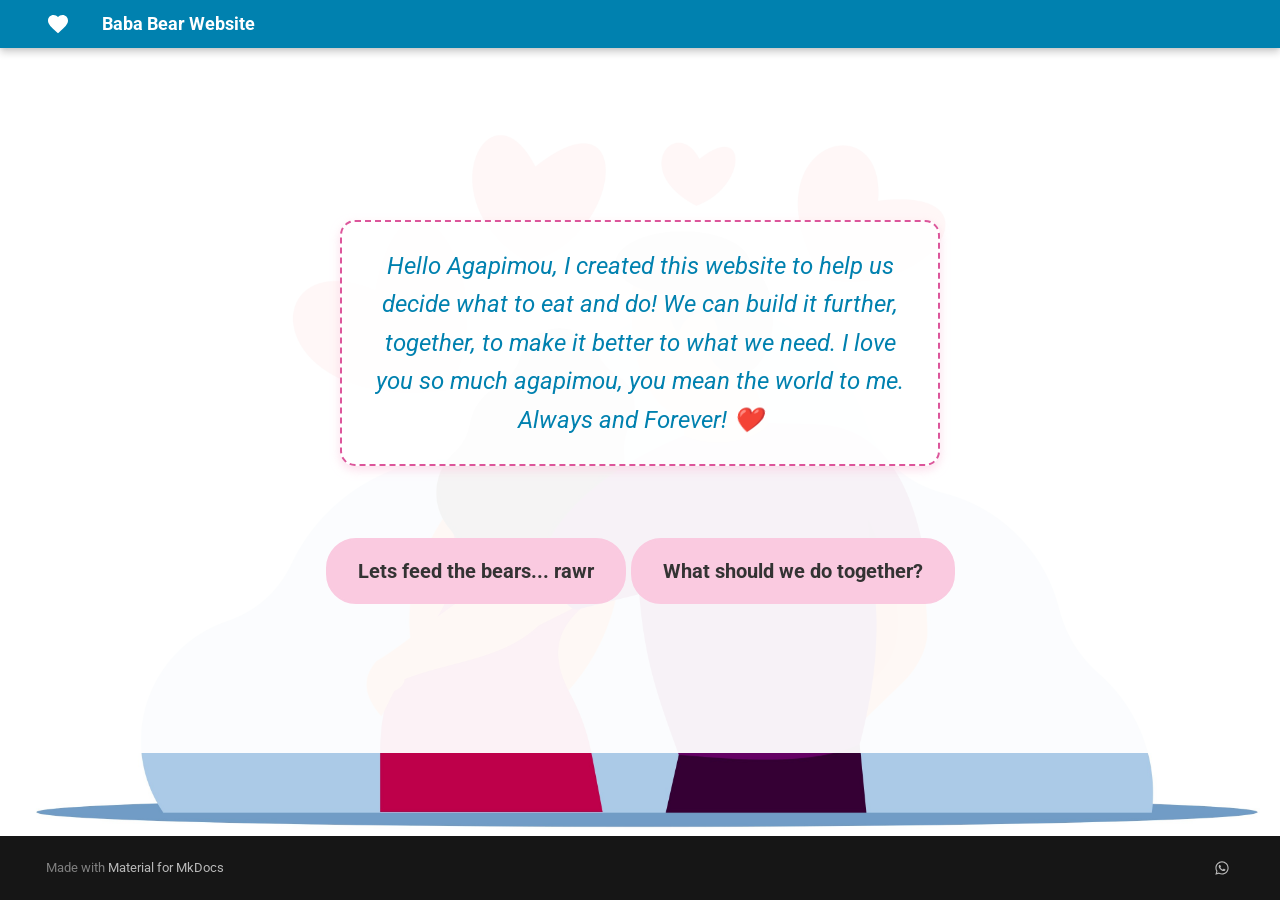
<file: index.html>
<!doctype html>
<html lang="en" class="no-js">
  <head>
    
      <meta charset="utf-8">
      <meta name="viewport" content="width=device-width,initial-scale=1">
      
      
      
        <link rel="canonical" href="https://dinoandstef.com/">
      
      
      
        <link rel="next" href="feed/">
      
      
        
      
      
      <link rel="icon" href="assets/images/favicon.png">
      <meta name="generator" content="mkdocs-1.6.1, mkdocs-material-9.7.6">
    
    
      
        <title>Baba Bear Website</title>
      
    
    
      <link rel="stylesheet" href="assets/stylesheets/main.484c7ddc.min.css">
      
      


    
    
      
    
    
      
        
        
        <link rel="preconnect" href="https://fonts.gstatic.com" crossorigin>
        <link rel="stylesheet" href="https://fonts.googleapis.com/css?family=Roboto:300,300i,400,400i,700,700i%7CRoboto+Mono:400,400i,700,700i&display=fallback">
        <style>:root{--md-text-font:"Roboto";--md-code-font:"Roboto Mono"}</style>
      
    
    
      <link rel="stylesheet" href="stylesheets/extra.css">
    
    <script>__md_scope=new URL(".",location),__md_hash=e=>[...e].reduce(((e,_)=>(e<<5)-e+_.charCodeAt(0)),0),__md_get=(e,_=localStorage,t=__md_scope)=>JSON.parse(_.getItem(t.pathname+"."+e)),__md_set=(e,_,t=localStorage,a=__md_scope)=>{try{t.setItem(a.pathname+"."+e,JSON.stringify(_))}catch(e){}}</script>
    
      

    
    
  </head>
  
  
    <body dir="ltr">
  
    
    <input class="md-toggle" data-md-toggle="drawer" type="checkbox" id="__drawer" autocomplete="off">
    <input class="md-toggle" data-md-toggle="search" type="checkbox" id="__search" autocomplete="off">
    <label class="md-overlay" for="__drawer"></label>
    <div data-md-component="skip">
      
    </div>
    <div data-md-component="announce">
      
    </div>
    
    
      

  

<header class="md-header md-header--shadow" data-md-component="header">
  <nav class="md-header__inner md-grid" aria-label="Header">
    <a href="." title="Baba Bear Website" class="md-header__button md-logo" aria-label="Baba Bear Website" data-md-component="logo">
      
  
  <svg xmlns="http://www.w3.org/2000/svg" viewBox="0 0 24 24"><path d="m12 21.35-1.45-1.32C5.4 15.36 2 12.27 2 8.5 2 5.41 4.42 3 7.5 3c1.74 0 3.41.81 4.5 2.08C13.09 3.81 14.76 3 16.5 3 19.58 3 22 5.41 22 8.5c0 3.77-3.4 6.86-8.55 11.53z"/></svg>

    </a>
    <label class="md-header__button md-icon" for="__drawer">
      
      <svg xmlns="http://www.w3.org/2000/svg" viewBox="0 0 24 24"><path d="M3 6h18v2H3zm0 5h18v2H3zm0 5h18v2H3z"/></svg>
    </label>
    <div class="md-header__title" data-md-component="header-title">
      <div class="md-header__ellipsis">
        <div class="md-header__topic">
          <span class="md-ellipsis">
            Baba Bear Website
          </span>
        </div>
        <div class="md-header__topic" data-md-component="header-topic">
          <span class="md-ellipsis">
            
              Home
            
          </span>
        </div>
      </div>
    </div>
    
    
      <script>var palette=__md_get("__palette");if(palette&&palette.color){if("(prefers-color-scheme)"===palette.color.media){var media=matchMedia("(prefers-color-scheme: light)"),input=document.querySelector(media.matches?"[data-md-color-media='(prefers-color-scheme: light)']":"[data-md-color-media='(prefers-color-scheme: dark)']");palette.color.media=input.getAttribute("data-md-color-media"),palette.color.scheme=input.getAttribute("data-md-color-scheme"),palette.color.primary=input.getAttribute("data-md-color-primary"),palette.color.accent=input.getAttribute("data-md-color-accent")}for(var[key,value]of Object.entries(palette.color))document.body.setAttribute("data-md-color-"+key,value)}</script>
    
    
    
    
  </nav>
  
</header>
    
    <div class="md-container" data-md-component="container">
      
      
        
          
        
      
      <main class="md-main" data-md-component="main">
        <div class="md-main__inner md-grid">
          
            
              
                
              
              <div class="md-sidebar md-sidebar--primary" data-md-component="sidebar" data-md-type="navigation" >
                <div class="md-sidebar__scrollwrap">
                  <div class="md-sidebar__inner">
                    



<nav class="md-nav md-nav--primary" aria-label="Navigation" data-md-level="0">
  <label class="md-nav__title" for="__drawer">
    <a href="." title="Baba Bear Website" class="md-nav__button md-logo" aria-label="Baba Bear Website" data-md-component="logo">
      
  
  <svg xmlns="http://www.w3.org/2000/svg" viewBox="0 0 24 24"><path d="m12 21.35-1.45-1.32C5.4 15.36 2 12.27 2 8.5 2 5.41 4.42 3 7.5 3c1.74 0 3.41.81 4.5 2.08C13.09 3.81 14.76 3 16.5 3 19.58 3 22 5.41 22 8.5c0 3.77-3.4 6.86-8.55 11.53z"/></svg>

    </a>
    Baba Bear Website
  </label>
  
  <ul class="md-nav__list" data-md-scrollfix>
    
      
      
  
  
    
  
  
  
    <li class="md-nav__item md-nav__item--active">
      
      <input class="md-nav__toggle md-toggle" type="checkbox" id="__toc">
      
      
      
      <a href="." class="md-nav__link md-nav__link--active">
        
  
  
  <span class="md-ellipsis">
    
  
    Home
  

    
  </span>
  
  

      </a>
      
    </li>
  

    
      
      
  
  
  
  
    <li class="md-nav__item">
      <a href="feed/" class="md-nav__link">
        
  
  
  <span class="md-ellipsis">
    
  
    Feed
  

    
  </span>
  
  

      </a>
    </li>
  

    
      
      
  
  
  
  
    <li class="md-nav__item">
      <a href="snack/" class="md-nav__link">
        
  
  
  <span class="md-ellipsis">
    
  
    Snack
  

    
  </span>
  
  

      </a>
    </li>
  

    
      
      
  
  
  
  
    <li class="md-nav__item">
      <a href="meal/" class="md-nav__link">
        
  
  
  <span class="md-ellipsis">
    
  
    Meal
  

    
  </span>
  
  

      </a>
    </li>
  

    
      
      
  
  
  
  
    <li class="md-nav__item">
      <a href="breakfast/" class="md-nav__link">
        
  
  
  <span class="md-ellipsis">
    
  
    Breakfast
  

    
  </span>
  
  

      </a>
    </li>
  

    
      
      
  
  
  
  
    <li class="md-nav__item">
      <a href="lunch/" class="md-nav__link">
        
  
  
  <span class="md-ellipsis">
    
  
    Lunch
  

    
  </span>
  
  

      </a>
    </li>
  

    
      
      
  
  
  
  
    <li class="md-nav__item">
      <a href="dinner/" class="md-nav__link">
        
  
  
  <span class="md-ellipsis">
    
  
    Dinner
  

    
  </span>
  
  

      </a>
    </li>
  

    
  </ul>
</nav>
                  </div>
                </div>
              </div>
            
            
              
                
              
              <div class="md-sidebar md-sidebar--secondary" data-md-component="sidebar" data-md-type="toc" >
                <div class="md-sidebar__scrollwrap">
                  <div class="md-sidebar__inner">
                    

<nav class="md-nav md-nav--secondary" aria-label="Table of contents">
  
  
  
  
</nav>
                  </div>
                </div>
              </div>
            
          
          
            <div class="md-content" data-md-component="content">
              
              <article class="md-content__inner md-typeset">
                
                  
  




  <h1>Home</h1>

<style>
  /* This forces the auto-generated MkDocs title to disappear */
  h1 { display: none !important; }
</style>

<div style="text-align: center; padding-top: 8vh;">
<div class="love-note">
<p>Hello Agapimou, I created this website to help us decide what to eat and do! We can build it further, together, to make it better to what we need. I love you so much agapimou, you mean the world to me. 
Always and Forever! ❤️</p>
</div>
<p><br></p>
<p><a class="md-button md-button--primary" href="feed/">Lets feed the bears... rawr</a>
<a class="md-button md-button--primary" href="activities/">What should we do together? </a></p>
</div>







  
  




  



                
              </article>
            </div>
          
          
<script>var target=document.getElementById(location.hash.slice(1));target&&target.name&&(target.checked=target.name.startsWith("__tabbed_"))</script>
        </div>
        
      </main>
      
        <footer class="md-footer">
  
  <div class="md-footer-meta md-typeset">
    <div class="md-footer-meta__inner md-grid">
      <div class="md-copyright">
  
  
    Made with
    <a href="https://squidfunk.github.io/mkdocs-material/" target="_blank" rel="noopener">
      Material for MkDocs
    </a>
  
</div>
      
        
<div class="md-social">
  
    
    
    
    
    <a href="https://wa.me/DinoAndStef" target="_blank" rel="noopener" title="Message me on WhatsApp!" class="md-social__link">
      <svg xmlns="http://www.w3.org/2000/svg" viewBox="0 0 24 24"><path d="M12.04 2c-5.46 0-9.91 4.45-9.91 9.91 0 1.75.46 3.45 1.32 4.95L2.05 22l5.25-1.38c1.45.79 3.08 1.21 4.74 1.21 5.46 0 9.91-4.45 9.91-9.91 0-2.65-1.03-5.14-2.9-7.01A9.82 9.82 0 0 0 12.04 2m.01 1.67c2.2 0 4.26.86 5.82 2.42a8.23 8.23 0 0 1 2.41 5.83c0 4.54-3.7 8.23-8.24 8.23-1.48 0-2.93-.39-4.19-1.15l-.3-.17-3.12.82.83-3.04-.2-.32a8.2 8.2 0 0 1-1.26-4.38c.01-4.54 3.7-8.24 8.25-8.24M8.53 7.33c-.16 0-.43.06-.66.31-.22.25-.87.86-.87 2.07 0 1.22.89 2.39 1 2.56.14.17 1.76 2.67 4.25 3.73.59.27 1.05.42 1.41.53.59.19 1.13.16 1.56.1.48-.07 1.46-.6 1.67-1.18s.21-1.07.15-1.18c-.07-.1-.23-.16-.48-.27-.25-.14-1.47-.74-1.69-.82-.23-.08-.37-.12-.56.12-.16.25-.64.81-.78.97-.15.17-.29.19-.53.07-.26-.13-1.06-.39-2-1.23-.74-.66-1.23-1.47-1.38-1.72-.12-.24-.01-.39.11-.5.11-.11.27-.29.37-.44.13-.14.17-.25.25-.41.08-.17.04-.31-.02-.43-.06-.11-.56-1.35-.77-1.84-.2-.48-.4-.42-.56-.43-.14 0-.3-.01-.47-.01"/></svg>
    </a>
  
</div>
      
    </div>
  </div>
</footer>
      
    </div>
    <div class="md-dialog" data-md-component="dialog">
      <div class="md-dialog__inner md-typeset"></div>
    </div>
    
    
    
      
      
      <script id="__config" type="application/json">{"annotate": null, "base": ".", "features": ["search.suggest"], "search": "assets/javascripts/workers/search.2c215733.min.js", "tags": null, "translations": {"clipboard.copied": "Copied to clipboard", "clipboard.copy": "Copy to clipboard", "search.result.more.one": "1 more on this page", "search.result.more.other": "# more on this page", "search.result.none": "No matching documents", "search.result.one": "1 matching document", "search.result.other": "# matching documents", "search.result.placeholder": "Type to start searching", "search.result.term.missing": "Missing", "select.version": "Select version"}, "version": null}</script>
    
    
      <script src="assets/javascripts/bundle.79ae519e.min.js"></script>
      
        <script src="javascripts/custom.js"></script>
      
    
  </body>
</html>
</file>
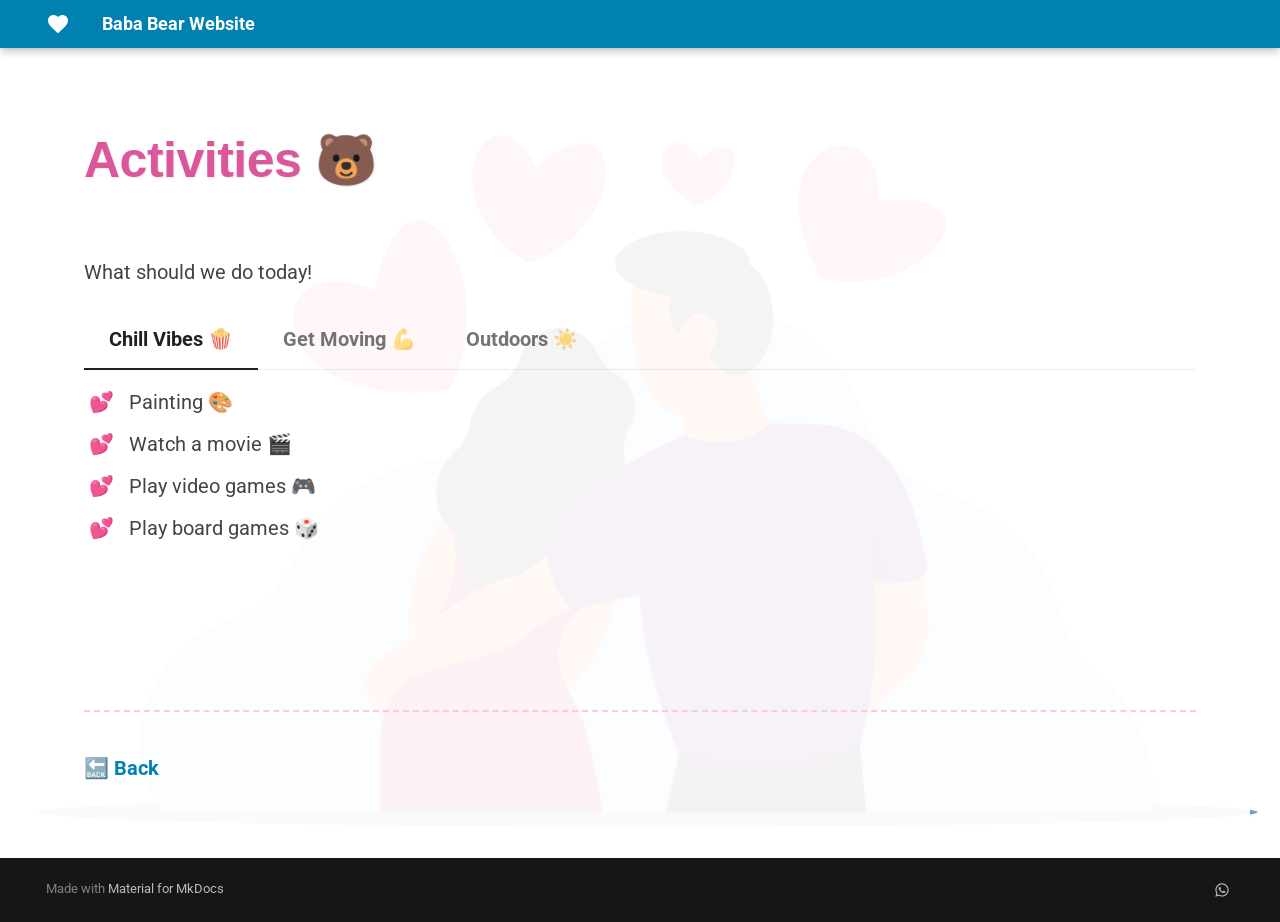
<file: activities/index.html>
<!doctype html>
<html lang="en" class="no-js">
  <head>
    
      <meta charset="utf-8">
      <meta name="viewport" content="width=device-width,initial-scale=1">
      
      
      
        <link rel="canonical" href="https://dinoandstef.com/activities/">
      
      
      
      
        
      
      
      <link rel="icon" href="../assets/images/favicon.png">
      <meta name="generator" content="mkdocs-1.6.1, mkdocs-material-9.7.6">
    
    
      
        <title>Activities 🐻 - Baba Bear Website</title>
      
    
    
      <link rel="stylesheet" href="../assets/stylesheets/main.484c7ddc.min.css">
      
      


    
    
      
    
    
      
        
        
        <link rel="preconnect" href="https://fonts.gstatic.com" crossorigin>
        <link rel="stylesheet" href="https://fonts.googleapis.com/css?family=Roboto:300,300i,400,400i,700,700i%7CRoboto+Mono:400,400i,700,700i&display=fallback">
        <style>:root{--md-text-font:"Roboto";--md-code-font:"Roboto Mono"}</style>
      
    
    
      <link rel="stylesheet" href="../stylesheets/extra.css">
    
    <script>__md_scope=new URL("..",location),__md_hash=e=>[...e].reduce(((e,_)=>(e<<5)-e+_.charCodeAt(0)),0),__md_get=(e,_=localStorage,t=__md_scope)=>JSON.parse(_.getItem(t.pathname+"."+e)),__md_set=(e,_,t=localStorage,a=__md_scope)=>{try{t.setItem(a.pathname+"."+e,JSON.stringify(_))}catch(e){}}</script>
    
      

    
    
  </head>
  
  
    <body dir="ltr">
  
    
    <input class="md-toggle" data-md-toggle="drawer" type="checkbox" id="__drawer" autocomplete="off">
    <input class="md-toggle" data-md-toggle="search" type="checkbox" id="__search" autocomplete="off">
    <label class="md-overlay" for="__drawer"></label>
    <div data-md-component="skip">
      
        
        <a href="#activities" class="md-skip">
          Skip to content
        </a>
      
    </div>
    <div data-md-component="announce">
      
    </div>
    
    
      

  

<header class="md-header md-header--shadow" data-md-component="header">
  <nav class="md-header__inner md-grid" aria-label="Header">
    <a href=".." title="Baba Bear Website" class="md-header__button md-logo" aria-label="Baba Bear Website" data-md-component="logo">
      
  
  <svg xmlns="http://www.w3.org/2000/svg" viewBox="0 0 24 24"><path d="m12 21.35-1.45-1.32C5.4 15.36 2 12.27 2 8.5 2 5.41 4.42 3 7.5 3c1.74 0 3.41.81 4.5 2.08C13.09 3.81 14.76 3 16.5 3 19.58 3 22 5.41 22 8.5c0 3.77-3.4 6.86-8.55 11.53z"/></svg>

    </a>
    <label class="md-header__button md-icon" for="__drawer">
      
      <svg xmlns="http://www.w3.org/2000/svg" viewBox="0 0 24 24"><path d="M3 6h18v2H3zm0 5h18v2H3zm0 5h18v2H3z"/></svg>
    </label>
    <div class="md-header__title" data-md-component="header-title">
      <div class="md-header__ellipsis">
        <div class="md-header__topic">
          <span class="md-ellipsis">
            Baba Bear Website
          </span>
        </div>
        <div class="md-header__topic" data-md-component="header-topic">
          <span class="md-ellipsis">
            
              Activities 🐻
            
          </span>
        </div>
      </div>
    </div>
    
    
      <script>var palette=__md_get("__palette");if(palette&&palette.color){if("(prefers-color-scheme)"===palette.color.media){var media=matchMedia("(prefers-color-scheme: light)"),input=document.querySelector(media.matches?"[data-md-color-media='(prefers-color-scheme: light)']":"[data-md-color-media='(prefers-color-scheme: dark)']");palette.color.media=input.getAttribute("data-md-color-media"),palette.color.scheme=input.getAttribute("data-md-color-scheme"),palette.color.primary=input.getAttribute("data-md-color-primary"),palette.color.accent=input.getAttribute("data-md-color-accent")}for(var[key,value]of Object.entries(palette.color))document.body.setAttribute("data-md-color-"+key,value)}</script>
    
    
    
    
  </nav>
  
</header>
    
    <div class="md-container" data-md-component="container">
      
      
        
          
        
      
      <main class="md-main" data-md-component="main">
        <div class="md-main__inner md-grid">
          
            
              
              <div class="md-sidebar md-sidebar--primary" data-md-component="sidebar" data-md-type="navigation" >
                <div class="md-sidebar__scrollwrap">
                  <div class="md-sidebar__inner">
                    



<nav class="md-nav md-nav--primary" aria-label="Navigation" data-md-level="0">
  <label class="md-nav__title" for="__drawer">
    <a href=".." title="Baba Bear Website" class="md-nav__button md-logo" aria-label="Baba Bear Website" data-md-component="logo">
      
  
  <svg xmlns="http://www.w3.org/2000/svg" viewBox="0 0 24 24"><path d="m12 21.35-1.45-1.32C5.4 15.36 2 12.27 2 8.5 2 5.41 4.42 3 7.5 3c1.74 0 3.41.81 4.5 2.08C13.09 3.81 14.76 3 16.5 3 19.58 3 22 5.41 22 8.5c0 3.77-3.4 6.86-8.55 11.53z"/></svg>

    </a>
    Baba Bear Website
  </label>
  
  <ul class="md-nav__list" data-md-scrollfix>
    
      
      
  
  
  
  
    <li class="md-nav__item">
      <a href=".." class="md-nav__link">
        
  
  
  <span class="md-ellipsis">
    
  
    Home
  

    
  </span>
  
  

      </a>
    </li>
  

    
      
      
  
  
  
  
    <li class="md-nav__item">
      <a href="../feed/" class="md-nav__link">
        
  
  
  <span class="md-ellipsis">
    
  
    Feed
  

    
  </span>
  
  

      </a>
    </li>
  

    
      
      
  
  
  
  
    <li class="md-nav__item">
      <a href="../snack/" class="md-nav__link">
        
  
  
  <span class="md-ellipsis">
    
  
    Snack
  

    
  </span>
  
  

      </a>
    </li>
  

    
      
      
  
  
  
  
    <li class="md-nav__item">
      <a href="../meal/" class="md-nav__link">
        
  
  
  <span class="md-ellipsis">
    
  
    Meal
  

    
  </span>
  
  

      </a>
    </li>
  

    
      
      
  
  
  
  
    <li class="md-nav__item">
      <a href="../breakfast/" class="md-nav__link">
        
  
  
  <span class="md-ellipsis">
    
  
    Breakfast
  

    
  </span>
  
  

      </a>
    </li>
  

    
      
      
  
  
  
  
    <li class="md-nav__item">
      <a href="../lunch/" class="md-nav__link">
        
  
  
  <span class="md-ellipsis">
    
  
    Lunch
  

    
  </span>
  
  

      </a>
    </li>
  

    
      
      
  
  
  
  
    <li class="md-nav__item">
      <a href="../dinner/" class="md-nav__link">
        
  
  
  <span class="md-ellipsis">
    
  
    Dinner
  

    
  </span>
  
  

      </a>
    </li>
  

    
  </ul>
</nav>
                  </div>
                </div>
              </div>
            
            
              
              <div class="md-sidebar md-sidebar--secondary" data-md-component="sidebar" data-md-type="toc" >
                <div class="md-sidebar__scrollwrap">
                  <div class="md-sidebar__inner">
                    

<nav class="md-nav md-nav--secondary" aria-label="Table of contents">
  
  
  
    
  
  
</nav>
                  </div>
                </div>
              </div>
            
          
          
            <div class="md-content" data-md-component="content">
              
              <article class="md-content__inner md-typeset">
                
                  



<h1 id="activities">Activities 🐻</h1>
<p>What should we do today!</p>
<div class="tabbed-set tabbed-alternate" data-tabs="1:3"><input checked="checked" id="__tabbed_1_1" name="__tabbed_1" type="radio" /><input id="__tabbed_1_2" name="__tabbed_1" type="radio" /><input id="__tabbed_1_3" name="__tabbed_1" type="radio" /><div class="tabbed-labels"><label for="__tabbed_1_1">Chill Vibes 🍿</label><label for="__tabbed_1_2">Get Moving 💪</label><label for="__tabbed_1_3">Outdoors ☀️</label></div>
<div class="tabbed-content">
<div class="tabbed-block">
<ul>
<li>Painting 🎨</li>
<li>Watch a movie 🎬</li>
<li>Play video games 🎮</li>
<li>Play board games 🎲</li>
</ul>
</div>
<div class="tabbed-block">
<ul>
<li>Gym 🏋️‍♀️</li>
<li>Play squash 🎾</li>
<li>Play padel 🥎</li>
</ul>
</div>
<div class="tabbed-block">
<ul>
<li>Go to the beach 🏖️</li>
<li>Go sit at the club house 🪴</li>
<li>Go for a walk 🚶‍♀️</li>
</ul>
</div>
</div>
</div>
<div class="bear-footer">
<p><a href="../">🔙 Back</a></p>
</div>












                
              </article>
            </div>
          
          
<script>var target=document.getElementById(location.hash.slice(1));target&&target.name&&(target.checked=target.name.startsWith("__tabbed_"))</script>
        </div>
        
      </main>
      
        <footer class="md-footer">
  
  <div class="md-footer-meta md-typeset">
    <div class="md-footer-meta__inner md-grid">
      <div class="md-copyright">
  
  
    Made with
    <a href="https://squidfunk.github.io/mkdocs-material/" target="_blank" rel="noopener">
      Material for MkDocs
    </a>
  
</div>
      
        
<div class="md-social">
  
    
    
    
    
    <a href="https://wa.me/DinoAndStef" target="_blank" rel="noopener" title="Message me on WhatsApp!" class="md-social__link">
      <svg xmlns="http://www.w3.org/2000/svg" viewBox="0 0 24 24"><path d="M12.04 2c-5.46 0-9.91 4.45-9.91 9.91 0 1.75.46 3.45 1.32 4.95L2.05 22l5.25-1.38c1.45.79 3.08 1.21 4.74 1.21 5.46 0 9.91-4.45 9.91-9.91 0-2.65-1.03-5.14-2.9-7.01A9.82 9.82 0 0 0 12.04 2m.01 1.67c2.2 0 4.26.86 5.82 2.42a8.23 8.23 0 0 1 2.41 5.83c0 4.54-3.7 8.23-8.24 8.23-1.48 0-2.93-.39-4.19-1.15l-.3-.17-3.12.82.83-3.04-.2-.32a8.2 8.2 0 0 1-1.26-4.38c.01-4.54 3.7-8.24 8.25-8.24M8.53 7.33c-.16 0-.43.06-.66.31-.22.25-.87.86-.87 2.07 0 1.22.89 2.39 1 2.56.14.17 1.76 2.67 4.25 3.73.59.27 1.05.42 1.41.53.59.19 1.13.16 1.56.1.48-.07 1.46-.6 1.67-1.18s.21-1.07.15-1.18c-.07-.1-.23-.16-.48-.27-.25-.14-1.47-.74-1.69-.82-.23-.08-.37-.12-.56.12-.16.25-.64.81-.78.97-.15.17-.29.19-.53.07-.26-.13-1.06-.39-2-1.23-.74-.66-1.23-1.47-1.38-1.72-.12-.24-.01-.39.11-.5.11-.11.27-.29.37-.44.13-.14.17-.25.25-.41.08-.17.04-.31-.02-.43-.06-.11-.56-1.35-.77-1.84-.2-.48-.4-.42-.56-.43-.14 0-.3-.01-.47-.01"/></svg>
    </a>
  
</div>
      
    </div>
  </div>
</footer>
      
    </div>
    <div class="md-dialog" data-md-component="dialog">
      <div class="md-dialog__inner md-typeset"></div>
    </div>
    
    
    
      
      
      <script id="__config" type="application/json">{"annotate": null, "base": "..", "features": ["search.suggest"], "search": "../assets/javascripts/workers/search.2c215733.min.js", "tags": null, "translations": {"clipboard.copied": "Copied to clipboard", "clipboard.copy": "Copy to clipboard", "search.result.more.one": "1 more on this page", "search.result.more.other": "# more on this page", "search.result.none": "No matching documents", "search.result.one": "1 matching document", "search.result.other": "# matching documents", "search.result.placeholder": "Type to start searching", "search.result.term.missing": "Missing", "select.version": "Select version"}, "version": null}</script>
    
    
      <script src="../assets/javascripts/bundle.79ae519e.min.js"></script>
      
        <script src="../javascripts/custom.js"></script>
      
    
  </body>
</html>
</file>
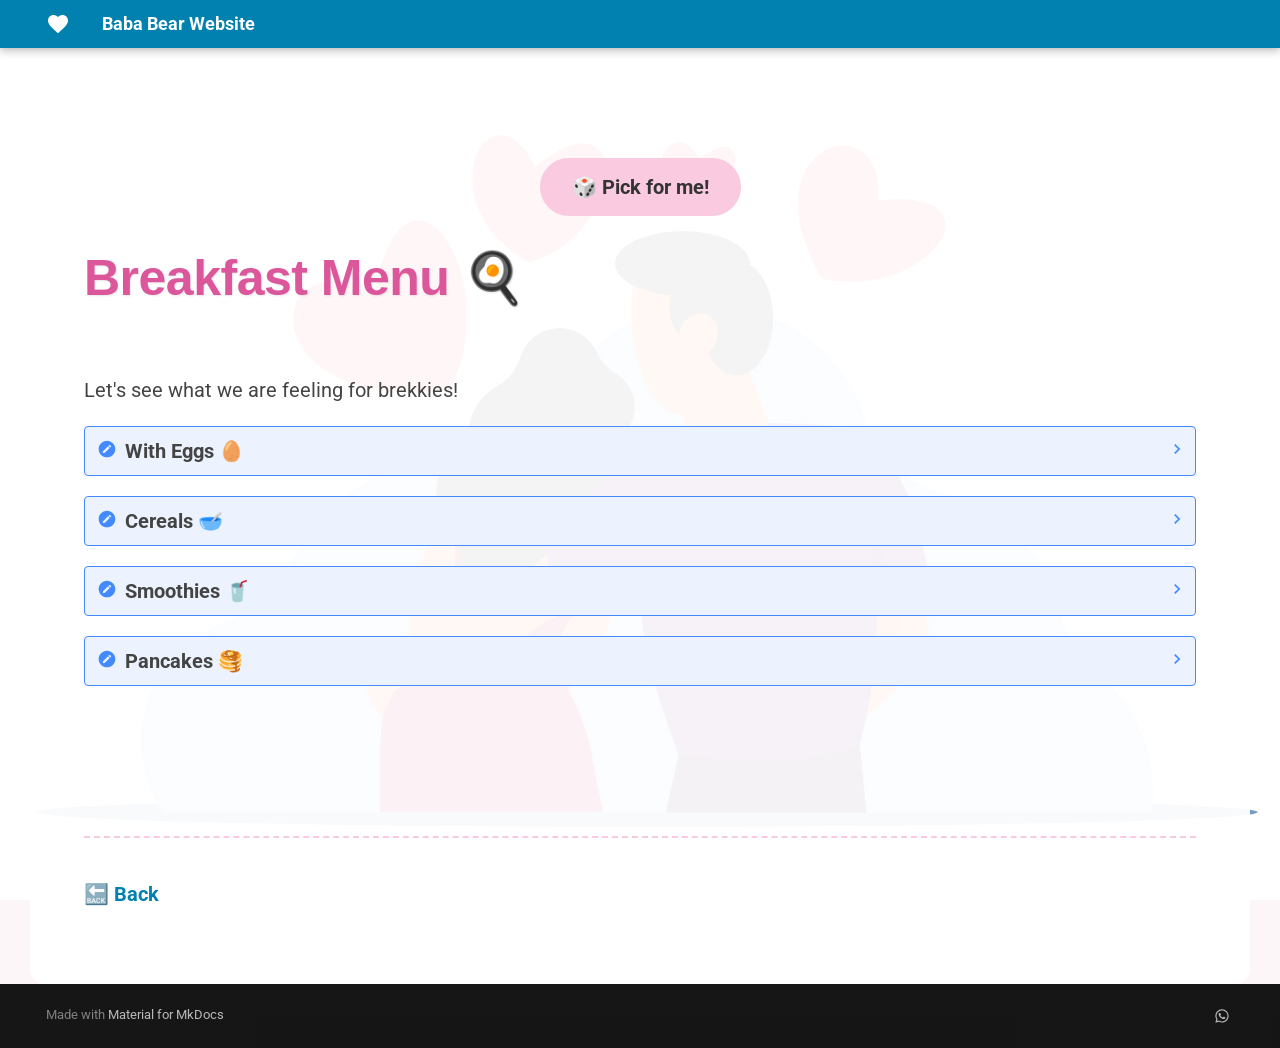
<file: breakfast/index.html>
<!doctype html>
<html lang="en" class="no-js">
  <head>
    
      <meta charset="utf-8">
      <meta name="viewport" content="width=device-width,initial-scale=1">
      
      
      
        <link rel="canonical" href="https://dinoandstef.com/breakfast/">
      
      
        <link rel="prev" href="../meal/">
      
      
        <link rel="next" href="../lunch/">
      
      
        
      
      
      <link rel="icon" href="../assets/images/favicon.png">
      <meta name="generator" content="mkdocs-1.6.1, mkdocs-material-9.7.6">
    
    
      
        <title>Breakfast - Baba Bear Website</title>
      
    
    
      <link rel="stylesheet" href="../assets/stylesheets/main.484c7ddc.min.css">
      
      


    
    
      
    
    
      
        
        
        <link rel="preconnect" href="https://fonts.gstatic.com" crossorigin>
        <link rel="stylesheet" href="https://fonts.googleapis.com/css?family=Roboto:300,300i,400,400i,700,700i%7CRoboto+Mono:400,400i,700,700i&display=fallback">
        <style>:root{--md-text-font:"Roboto";--md-code-font:"Roboto Mono"}</style>
      
    
    
      <link rel="stylesheet" href="../stylesheets/extra.css">
    
    <script>__md_scope=new URL("..",location),__md_hash=e=>[...e].reduce(((e,_)=>(e<<5)-e+_.charCodeAt(0)),0),__md_get=(e,_=localStorage,t=__md_scope)=>JSON.parse(_.getItem(t.pathname+"."+e)),__md_set=(e,_,t=localStorage,a=__md_scope)=>{try{t.setItem(a.pathname+"."+e,JSON.stringify(_))}catch(e){}}</script>
    
      

    
    
  </head>
  
  
    <body dir="ltr">
  
    
    <input class="md-toggle" data-md-toggle="drawer" type="checkbox" id="__drawer" autocomplete="off">
    <input class="md-toggle" data-md-toggle="search" type="checkbox" id="__search" autocomplete="off">
    <label class="md-overlay" for="__drawer"></label>
    <div data-md-component="skip">
      
        
        <a href="#breakfast-menu" class="md-skip">
          Skip to content
        </a>
      
    </div>
    <div data-md-component="announce">
      
    </div>
    
    
      

  

<header class="md-header md-header--shadow" data-md-component="header">
  <nav class="md-header__inner md-grid" aria-label="Header">
    <a href=".." title="Baba Bear Website" class="md-header__button md-logo" aria-label="Baba Bear Website" data-md-component="logo">
      
  
  <svg xmlns="http://www.w3.org/2000/svg" viewBox="0 0 24 24"><path d="m12 21.35-1.45-1.32C5.4 15.36 2 12.27 2 8.5 2 5.41 4.42 3 7.5 3c1.74 0 3.41.81 4.5 2.08C13.09 3.81 14.76 3 16.5 3 19.58 3 22 5.41 22 8.5c0 3.77-3.4 6.86-8.55 11.53z"/></svg>

    </a>
    <label class="md-header__button md-icon" for="__drawer">
      
      <svg xmlns="http://www.w3.org/2000/svg" viewBox="0 0 24 24"><path d="M3 6h18v2H3zm0 5h18v2H3zm0 5h18v2H3z"/></svg>
    </label>
    <div class="md-header__title" data-md-component="header-title">
      <div class="md-header__ellipsis">
        <div class="md-header__topic">
          <span class="md-ellipsis">
            Baba Bear Website
          </span>
        </div>
        <div class="md-header__topic" data-md-component="header-topic">
          <span class="md-ellipsis">
            
              Breakfast
            
          </span>
        </div>
      </div>
    </div>
    
    
      <script>var palette=__md_get("__palette");if(palette&&palette.color){if("(prefers-color-scheme)"===palette.color.media){var media=matchMedia("(prefers-color-scheme: light)"),input=document.querySelector(media.matches?"[data-md-color-media='(prefers-color-scheme: light)']":"[data-md-color-media='(prefers-color-scheme: dark)']");palette.color.media=input.getAttribute("data-md-color-media"),palette.color.scheme=input.getAttribute("data-md-color-scheme"),palette.color.primary=input.getAttribute("data-md-color-primary"),palette.color.accent=input.getAttribute("data-md-color-accent")}for(var[key,value]of Object.entries(palette.color))document.body.setAttribute("data-md-color-"+key,value)}</script>
    
    
    
    
  </nav>
  
</header>
    
    <div class="md-container" data-md-component="container">
      
      
        
          
        
      
      <main class="md-main" data-md-component="main">
        <div class="md-main__inner md-grid">
          
            
              
              <div class="md-sidebar md-sidebar--primary" data-md-component="sidebar" data-md-type="navigation" >
                <div class="md-sidebar__scrollwrap">
                  <div class="md-sidebar__inner">
                    



<nav class="md-nav md-nav--primary" aria-label="Navigation" data-md-level="0">
  <label class="md-nav__title" for="__drawer">
    <a href=".." title="Baba Bear Website" class="md-nav__button md-logo" aria-label="Baba Bear Website" data-md-component="logo">
      
  
  <svg xmlns="http://www.w3.org/2000/svg" viewBox="0 0 24 24"><path d="m12 21.35-1.45-1.32C5.4 15.36 2 12.27 2 8.5 2 5.41 4.42 3 7.5 3c1.74 0 3.41.81 4.5 2.08C13.09 3.81 14.76 3 16.5 3 19.58 3 22 5.41 22 8.5c0 3.77-3.4 6.86-8.55 11.53z"/></svg>

    </a>
    Baba Bear Website
  </label>
  
  <ul class="md-nav__list" data-md-scrollfix>
    
      
      
  
  
  
  
    <li class="md-nav__item">
      <a href=".." class="md-nav__link">
        
  
  
  <span class="md-ellipsis">
    
  
    Home
  

    
  </span>
  
  

      </a>
    </li>
  

    
      
      
  
  
  
  
    <li class="md-nav__item">
      <a href="../feed/" class="md-nav__link">
        
  
  
  <span class="md-ellipsis">
    
  
    Feed
  

    
  </span>
  
  

      </a>
    </li>
  

    
      
      
  
  
  
  
    <li class="md-nav__item">
      <a href="../snack/" class="md-nav__link">
        
  
  
  <span class="md-ellipsis">
    
  
    Snack
  

    
  </span>
  
  

      </a>
    </li>
  

    
      
      
  
  
  
  
    <li class="md-nav__item">
      <a href="../meal/" class="md-nav__link">
        
  
  
  <span class="md-ellipsis">
    
  
    Meal
  

    
  </span>
  
  

      </a>
    </li>
  

    
      
      
  
  
    
  
  
  
    <li class="md-nav__item md-nav__item--active">
      
      <input class="md-nav__toggle md-toggle" type="checkbox" id="__toc">
      
      
        
      
      
      <a href="./" class="md-nav__link md-nav__link--active">
        
  
  
  <span class="md-ellipsis">
    
  
    Breakfast
  

    
  </span>
  
  

      </a>
      
    </li>
  

    
      
      
  
  
  
  
    <li class="md-nav__item">
      <a href="../lunch/" class="md-nav__link">
        
  
  
  <span class="md-ellipsis">
    
  
    Lunch
  

    
  </span>
  
  

      </a>
    </li>
  

    
      
      
  
  
  
  
    <li class="md-nav__item">
      <a href="../dinner/" class="md-nav__link">
        
  
  
  <span class="md-ellipsis">
    
  
    Dinner
  

    
  </span>
  
  

      </a>
    </li>
  

    
  </ul>
</nav>
                  </div>
                </div>
              </div>
            
            
              
              <div class="md-sidebar md-sidebar--secondary" data-md-component="sidebar" data-md-type="toc" >
                <div class="md-sidebar__scrollwrap">
                  <div class="md-sidebar__inner">
                    

<nav class="md-nav md-nav--secondary" aria-label="Table of contents">
  
  
  
    
  
  
</nav>
                  </div>
                </div>
              </div>
            
          
          
            <div class="md-content" data-md-component="content">
              
              <article class="md-content__inner md-typeset">
                
                  



<div style="text-align: center; margin: 30px 0;">
  <!-- The Button -->
  <button class="md-button md-button--primary" onclick="pickRandomMeal()">🎲 Pick for me!</button>

  <!-- The Hidden Box (it uses your cute love-note style!) -->
  <div id="meal-result" class="love-note" style="display: none; margin-top: 20px;"></div>
</div>

<script>
  /* 1. Put all your food options inside these quotes, separated by commas! */
  const meals = [
    "Eggs and Toast 🍳",
    "Pancakes 🥞",
    "Cereal 🥣",
    "Yogurt and Fruit 🍓",
    "Avocado Toast 🥑"
  ];

  /* 2. The magic math that picks a random option */
  function pickRandomMeal() {
    // Pick a random item from the list above
    const randomItem = meals[Math.floor(Math.random() * meals.length)];

    // Find the love-note box
    const resultBox = document.getElementById("meal-result");

    // Change the text inside the box
    resultBox.innerHTML = "How about... <br><br><strong>" + randomItem + "</strong> 😋";

    // Make the box visible!
    resultBox.style.display = "block";
  }
</script>

<h1 id="breakfast-menu">Breakfast Menu 🍳</h1>
<p>Let's see what we are feeling for brekkies!</p>
<details class="note">
<summary>With Eggs 🥚</summary>
<ul>
<li>Eggs on toast<ul>
<li>Scrambled</li>
<li>Sunny side up</li>
<li>Boiled</li>
</ul>
</li>
<li>Egg + Avo on toast</li>
</ul>
</details>
<details class="note">
<summary>Cereals 🥣</summary>
<ul>
<li>Squilos</li>
<li>Coco pops</li>
<li>Future life</li>
</ul>
</details>
<details class="note">
<summary>Smoothies 🥤</summary>
<ul>
<li><strong>Baba Special:</strong> Banana + berries + apple + cinnamon + future life + chia seeds + milk</li>
<li><strong>Banana Citrus:</strong> Banana + half orange + 1/3 yogurt + 1/4 water + some honey</li>
<li><strong>Berry Vibe:</strong> Berries + banana + half orange + 1 cup milk + chia seeds + honey</li>
<li><strong>Chocolate Peanut Butter Smoothie:</strong> banana + 1 tsp vanilla extract + 1 1/2 cup almond milk + 2 tbsp cacao powder + 2 tbsp peanut butter</li>
<li><strong>Raspberry Protein Smoothie:</strong> raspberries + almond milk + 1/4 cup yogurt + 1 tbsp almond butter + 1 tbsp honey</li>
</ul>
</details>
<details class="note">
<summary>Pancakes 🥞</summary>
<ul>
<li>Homemade:<ul>
<li>1 1/2 all-purpose flour</li>
<li>3 1/2 baking powder</li>
<li>1 tbsp sugar</li>
<li>1/4 salt</li>
<li>1 1/4 milk</li>
<li>3 tbsp butter (melted)</li>
<li>1 large egg</li>
</ul>
</li>
<li><em>OR pancake mix</em></li>
</ul>
</details>
<div class="bear-footer">
<p><a href="../meal/">🔙 Back</a></p>
</div>












                
              </article>
            </div>
          
          
<script>var target=document.getElementById(location.hash.slice(1));target&&target.name&&(target.checked=target.name.startsWith("__tabbed_"))</script>
        </div>
        
      </main>
      
        <footer class="md-footer">
  
  <div class="md-footer-meta md-typeset">
    <div class="md-footer-meta__inner md-grid">
      <div class="md-copyright">
  
  
    Made with
    <a href="https://squidfunk.github.io/mkdocs-material/" target="_blank" rel="noopener">
      Material for MkDocs
    </a>
  
</div>
      
        
<div class="md-social">
  
    
    
    
    
    <a href="https://wa.me/DinoAndStef" target="_blank" rel="noopener" title="Message me on WhatsApp!" class="md-social__link">
      <svg xmlns="http://www.w3.org/2000/svg" viewBox="0 0 24 24"><path d="M12.04 2c-5.46 0-9.91 4.45-9.91 9.91 0 1.75.46 3.45 1.32 4.95L2.05 22l5.25-1.38c1.45.79 3.08 1.21 4.74 1.21 5.46 0 9.91-4.45 9.91-9.91 0-2.65-1.03-5.14-2.9-7.01A9.82 9.82 0 0 0 12.04 2m.01 1.67c2.2 0 4.26.86 5.82 2.42a8.23 8.23 0 0 1 2.41 5.83c0 4.54-3.7 8.23-8.24 8.23-1.48 0-2.93-.39-4.19-1.15l-.3-.17-3.12.82.83-3.04-.2-.32a8.2 8.2 0 0 1-1.26-4.38c.01-4.54 3.7-8.24 8.25-8.24M8.53 7.33c-.16 0-.43.06-.66.31-.22.25-.87.86-.87 2.07 0 1.22.89 2.39 1 2.56.14.17 1.76 2.67 4.25 3.73.59.27 1.05.42 1.41.53.59.19 1.13.16 1.56.1.48-.07 1.46-.6 1.67-1.18s.21-1.07.15-1.18c-.07-.1-.23-.16-.48-.27-.25-.14-1.47-.74-1.69-.82-.23-.08-.37-.12-.56.12-.16.25-.64.81-.78.97-.15.17-.29.19-.53.07-.26-.13-1.06-.39-2-1.23-.74-.66-1.23-1.47-1.38-1.72-.12-.24-.01-.39.11-.5.11-.11.27-.29.37-.44.13-.14.17-.25.25-.41.08-.17.04-.31-.02-.43-.06-.11-.56-1.35-.77-1.84-.2-.48-.4-.42-.56-.43-.14 0-.3-.01-.47-.01"/></svg>
    </a>
  
</div>
      
    </div>
  </div>
</footer>
      
    </div>
    <div class="md-dialog" data-md-component="dialog">
      <div class="md-dialog__inner md-typeset"></div>
    </div>
    
    
    
      
      
      <script id="__config" type="application/json">{"annotate": null, "base": "..", "features": ["search.suggest"], "search": "../assets/javascripts/workers/search.2c215733.min.js", "tags": null, "translations": {"clipboard.copied": "Copied to clipboard", "clipboard.copy": "Copy to clipboard", "search.result.more.one": "1 more on this page", "search.result.more.other": "# more on this page", "search.result.none": "No matching documents", "search.result.one": "1 matching document", "search.result.other": "# matching documents", "search.result.placeholder": "Type to start searching", "search.result.term.missing": "Missing", "select.version": "Select version"}, "version": null}</script>
    
    
      <script src="../assets/javascripts/bundle.79ae519e.min.js"></script>
      
        <script src="../javascripts/custom.js"></script>
      
    
  </body>
</html>
</file>
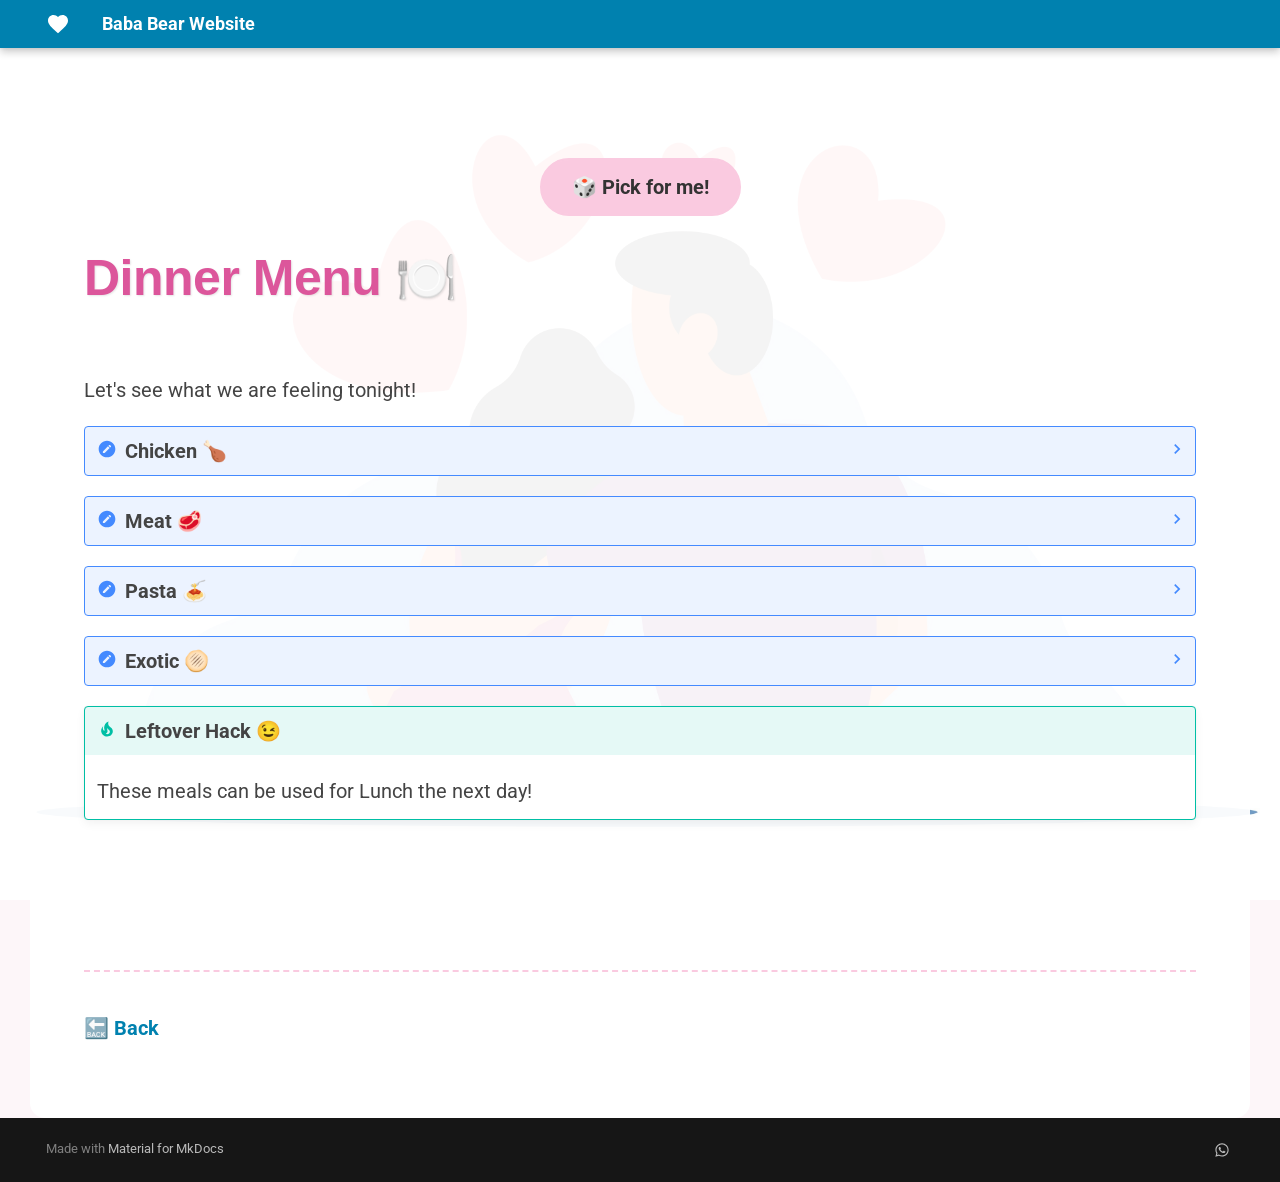
<file: dinner/index.html>
<!doctype html>
<html lang="en" class="no-js">
  <head>
    
      <meta charset="utf-8">
      <meta name="viewport" content="width=device-width,initial-scale=1">
      
      
      
        <link rel="canonical" href="https://dinoandstef.com/dinner/">
      
      
        <link rel="prev" href="../lunch/">
      
      
      
        
      
      
      <link rel="icon" href="../assets/images/favicon.png">
      <meta name="generator" content="mkdocs-1.6.1, mkdocs-material-9.7.6">
    
    
      
        <title>Dinner - Baba Bear Website</title>
      
    
    
      <link rel="stylesheet" href="../assets/stylesheets/main.484c7ddc.min.css">
      
      


    
    
      
    
    
      
        
        
        <link rel="preconnect" href="https://fonts.gstatic.com" crossorigin>
        <link rel="stylesheet" href="https://fonts.googleapis.com/css?family=Roboto:300,300i,400,400i,700,700i%7CRoboto+Mono:400,400i,700,700i&display=fallback">
        <style>:root{--md-text-font:"Roboto";--md-code-font:"Roboto Mono"}</style>
      
    
    
      <link rel="stylesheet" href="../stylesheets/extra.css">
    
    <script>__md_scope=new URL("..",location),__md_hash=e=>[...e].reduce(((e,_)=>(e<<5)-e+_.charCodeAt(0)),0),__md_get=(e,_=localStorage,t=__md_scope)=>JSON.parse(_.getItem(t.pathname+"."+e)),__md_set=(e,_,t=localStorage,a=__md_scope)=>{try{t.setItem(a.pathname+"."+e,JSON.stringify(_))}catch(e){}}</script>
    
      

    
    
  </head>
  
  
    <body dir="ltr">
  
    
    <input class="md-toggle" data-md-toggle="drawer" type="checkbox" id="__drawer" autocomplete="off">
    <input class="md-toggle" data-md-toggle="search" type="checkbox" id="__search" autocomplete="off">
    <label class="md-overlay" for="__drawer"></label>
    <div data-md-component="skip">
      
        
        <a href="#dinner-menu" class="md-skip">
          Skip to content
        </a>
      
    </div>
    <div data-md-component="announce">
      
    </div>
    
    
      

  

<header class="md-header md-header--shadow" data-md-component="header">
  <nav class="md-header__inner md-grid" aria-label="Header">
    <a href=".." title="Baba Bear Website" class="md-header__button md-logo" aria-label="Baba Bear Website" data-md-component="logo">
      
  
  <svg xmlns="http://www.w3.org/2000/svg" viewBox="0 0 24 24"><path d="m12 21.35-1.45-1.32C5.4 15.36 2 12.27 2 8.5 2 5.41 4.42 3 7.5 3c1.74 0 3.41.81 4.5 2.08C13.09 3.81 14.76 3 16.5 3 19.58 3 22 5.41 22 8.5c0 3.77-3.4 6.86-8.55 11.53z"/></svg>

    </a>
    <label class="md-header__button md-icon" for="__drawer">
      
      <svg xmlns="http://www.w3.org/2000/svg" viewBox="0 0 24 24"><path d="M3 6h18v2H3zm0 5h18v2H3zm0 5h18v2H3z"/></svg>
    </label>
    <div class="md-header__title" data-md-component="header-title">
      <div class="md-header__ellipsis">
        <div class="md-header__topic">
          <span class="md-ellipsis">
            Baba Bear Website
          </span>
        </div>
        <div class="md-header__topic" data-md-component="header-topic">
          <span class="md-ellipsis">
            
              Dinner
            
          </span>
        </div>
      </div>
    </div>
    
    
      <script>var palette=__md_get("__palette");if(palette&&palette.color){if("(prefers-color-scheme)"===palette.color.media){var media=matchMedia("(prefers-color-scheme: light)"),input=document.querySelector(media.matches?"[data-md-color-media='(prefers-color-scheme: light)']":"[data-md-color-media='(prefers-color-scheme: dark)']");palette.color.media=input.getAttribute("data-md-color-media"),palette.color.scheme=input.getAttribute("data-md-color-scheme"),palette.color.primary=input.getAttribute("data-md-color-primary"),palette.color.accent=input.getAttribute("data-md-color-accent")}for(var[key,value]of Object.entries(palette.color))document.body.setAttribute("data-md-color-"+key,value)}</script>
    
    
    
    
  </nav>
  
</header>
    
    <div class="md-container" data-md-component="container">
      
      
        
          
        
      
      <main class="md-main" data-md-component="main">
        <div class="md-main__inner md-grid">
          
            
              
              <div class="md-sidebar md-sidebar--primary" data-md-component="sidebar" data-md-type="navigation" >
                <div class="md-sidebar__scrollwrap">
                  <div class="md-sidebar__inner">
                    



<nav class="md-nav md-nav--primary" aria-label="Navigation" data-md-level="0">
  <label class="md-nav__title" for="__drawer">
    <a href=".." title="Baba Bear Website" class="md-nav__button md-logo" aria-label="Baba Bear Website" data-md-component="logo">
      
  
  <svg xmlns="http://www.w3.org/2000/svg" viewBox="0 0 24 24"><path d="m12 21.35-1.45-1.32C5.4 15.36 2 12.27 2 8.5 2 5.41 4.42 3 7.5 3c1.74 0 3.41.81 4.5 2.08C13.09 3.81 14.76 3 16.5 3 19.58 3 22 5.41 22 8.5c0 3.77-3.4 6.86-8.55 11.53z"/></svg>

    </a>
    Baba Bear Website
  </label>
  
  <ul class="md-nav__list" data-md-scrollfix>
    
      
      
  
  
  
  
    <li class="md-nav__item">
      <a href=".." class="md-nav__link">
        
  
  
  <span class="md-ellipsis">
    
  
    Home
  

    
  </span>
  
  

      </a>
    </li>
  

    
      
      
  
  
  
  
    <li class="md-nav__item">
      <a href="../feed/" class="md-nav__link">
        
  
  
  <span class="md-ellipsis">
    
  
    Feed
  

    
  </span>
  
  

      </a>
    </li>
  

    
      
      
  
  
  
  
    <li class="md-nav__item">
      <a href="../snack/" class="md-nav__link">
        
  
  
  <span class="md-ellipsis">
    
  
    Snack
  

    
  </span>
  
  

      </a>
    </li>
  

    
      
      
  
  
  
  
    <li class="md-nav__item">
      <a href="../meal/" class="md-nav__link">
        
  
  
  <span class="md-ellipsis">
    
  
    Meal
  

    
  </span>
  
  

      </a>
    </li>
  

    
      
      
  
  
  
  
    <li class="md-nav__item">
      <a href="../breakfast/" class="md-nav__link">
        
  
  
  <span class="md-ellipsis">
    
  
    Breakfast
  

    
  </span>
  
  

      </a>
    </li>
  

    
      
      
  
  
  
  
    <li class="md-nav__item">
      <a href="../lunch/" class="md-nav__link">
        
  
  
  <span class="md-ellipsis">
    
  
    Lunch
  

    
  </span>
  
  

      </a>
    </li>
  

    
      
      
  
  
    
  
  
  
    <li class="md-nav__item md-nav__item--active">
      
      <input class="md-nav__toggle md-toggle" type="checkbox" id="__toc">
      
      
        
      
      
      <a href="./" class="md-nav__link md-nav__link--active">
        
  
  
  <span class="md-ellipsis">
    
  
    Dinner
  

    
  </span>
  
  

      </a>
      
    </li>
  

    
  </ul>
</nav>
                  </div>
                </div>
              </div>
            
            
              
              <div class="md-sidebar md-sidebar--secondary" data-md-component="sidebar" data-md-type="toc" >
                <div class="md-sidebar__scrollwrap">
                  <div class="md-sidebar__inner">
                    

<nav class="md-nav md-nav--secondary" aria-label="Table of contents">
  
  
  
    
  
  
</nav>
                  </div>
                </div>
              </div>
            
          
          
            <div class="md-content" data-md-component="content">
              
              <article class="md-content__inner md-typeset">
                
                  



<div style="text-align: center; margin: 30px 0;">
  <!-- The Button -->
  <button class="md-button md-button--primary" onclick="pickRandomMeal()">🎲 Pick for me!</button>

  <!-- The Hidden Box (it uses your cute love-note style!) -->
  <div id="meal-result" class="love-note" style="display: none; margin-top: 20px;"></div>
</div>

<script>
  /* 1. Put all your food options inside these quotes, separated by commas! */
  const meals = [
    "Chicken 🍗",
    "Meat 🥩",
    "Pasta 🍝",
    "Exotic 🫓"
  ];

  /* 2. The magic math that picks a random option */
  function pickRandomMeal() {
    // Pick a random item from the list above
    const randomItem = meals[Math.floor(Math.random() * meals.length)];

    // Find the love-note box
    const resultBox = document.getElementById("meal-result");

    // Change the text inside the box
    resultBox.innerHTML = "How about... <br><br><strong>" + randomItem + "</strong> 😋";

    // Make the box visible!
    resultBox.style.display = "block";
  }
</script>

<h1 id="dinner-menu">Dinner Menu 🍽️</h1>
<p>Let's see what we are feeling tonight!</p>
<details class="note">
<summary>Chicken 🍗</summary>
<ul>
<li>Chicken + rice</li>
<li>Chicken + steamed veg</li>
<li>Chicken schnitzel + chips</li>
</ul>
</details>
<details class="note">
<summary>Meat 🥩</summary>
<ul>
<li>Meat and salad</li>
<li>Spare Ribs</li>
<li>Gyro</li>
</ul>
</details>
<details class="note">
<summary>Pasta 🍝</summary>
<ul>
<li>Lasagna</li>
<li>Pasta with tomato sauce</li>
<li>Pasta with cheese sauce</li>
<li>Pesto Pasta<ul>
<li>Cold with lettuce, tomato, and chicken</li>
<li>Warm with pesto sauce</li>
</ul>
</li>
</ul>
</details>
<details class="note">
<summary>Exotic 🫓</summary>
<ul>
<li>Butter Chicken with Naan</li>
<li>Chicken Stir Fry</li>
<li>Noodles</li>
</ul>
</details>
<div class="admonition tip">
<p class="admonition-title">Leftover Hack 😉</p>
<p>These meals can be used for Lunch the next day!</p>
</div>
<div class="bear-footer">
<p><a href="../meal/">🔙 Back</a></p>
</div>












                
              </article>
            </div>
          
          
<script>var target=document.getElementById(location.hash.slice(1));target&&target.name&&(target.checked=target.name.startsWith("__tabbed_"))</script>
        </div>
        
      </main>
      
        <footer class="md-footer">
  
  <div class="md-footer-meta md-typeset">
    <div class="md-footer-meta__inner md-grid">
      <div class="md-copyright">
  
  
    Made with
    <a href="https://squidfunk.github.io/mkdocs-material/" target="_blank" rel="noopener">
      Material for MkDocs
    </a>
  
</div>
      
        
<div class="md-social">
  
    
    
    
    
    <a href="https://wa.me/DinoAndStef" target="_blank" rel="noopener" title="Message me on WhatsApp!" class="md-social__link">
      <svg xmlns="http://www.w3.org/2000/svg" viewBox="0 0 24 24"><path d="M12.04 2c-5.46 0-9.91 4.45-9.91 9.91 0 1.75.46 3.45 1.32 4.95L2.05 22l5.25-1.38c1.45.79 3.08 1.21 4.74 1.21 5.46 0 9.91-4.45 9.91-9.91 0-2.65-1.03-5.14-2.9-7.01A9.82 9.82 0 0 0 12.04 2m.01 1.67c2.2 0 4.26.86 5.82 2.42a8.23 8.23 0 0 1 2.41 5.83c0 4.54-3.7 8.23-8.24 8.23-1.48 0-2.93-.39-4.19-1.15l-.3-.17-3.12.82.83-3.04-.2-.32a8.2 8.2 0 0 1-1.26-4.38c.01-4.54 3.7-8.24 8.25-8.24M8.53 7.33c-.16 0-.43.06-.66.31-.22.25-.87.86-.87 2.07 0 1.22.89 2.39 1 2.56.14.17 1.76 2.67 4.25 3.73.59.27 1.05.42 1.41.53.59.19 1.13.16 1.56.1.48-.07 1.46-.6 1.67-1.18s.21-1.07.15-1.18c-.07-.1-.23-.16-.48-.27-.25-.14-1.47-.74-1.69-.82-.23-.08-.37-.12-.56.12-.16.25-.64.81-.78.97-.15.17-.29.19-.53.07-.26-.13-1.06-.39-2-1.23-.74-.66-1.23-1.47-1.38-1.72-.12-.24-.01-.39.11-.5.11-.11.27-.29.37-.44.13-.14.17-.25.25-.41.08-.17.04-.31-.02-.43-.06-.11-.56-1.35-.77-1.84-.2-.48-.4-.42-.56-.43-.14 0-.3-.01-.47-.01"/></svg>
    </a>
  
</div>
      
    </div>
  </div>
</footer>
      
    </div>
    <div class="md-dialog" data-md-component="dialog">
      <div class="md-dialog__inner md-typeset"></div>
    </div>
    
    
    
      
      
      <script id="__config" type="application/json">{"annotate": null, "base": "..", "features": ["search.suggest"], "search": "../assets/javascripts/workers/search.2c215733.min.js", "tags": null, "translations": {"clipboard.copied": "Copied to clipboard", "clipboard.copy": "Copy to clipboard", "search.result.more.one": "1 more on this page", "search.result.more.other": "# more on this page", "search.result.none": "No matching documents", "search.result.one": "1 matching document", "search.result.other": "# matching documents", "search.result.placeholder": "Type to start searching", "search.result.term.missing": "Missing", "select.version": "Select version"}, "version": null}</script>
    
    
      <script src="../assets/javascripts/bundle.79ae519e.min.js"></script>
      
        <script src="../javascripts/custom.js"></script>
      
    
  </body>
</html>
</file>
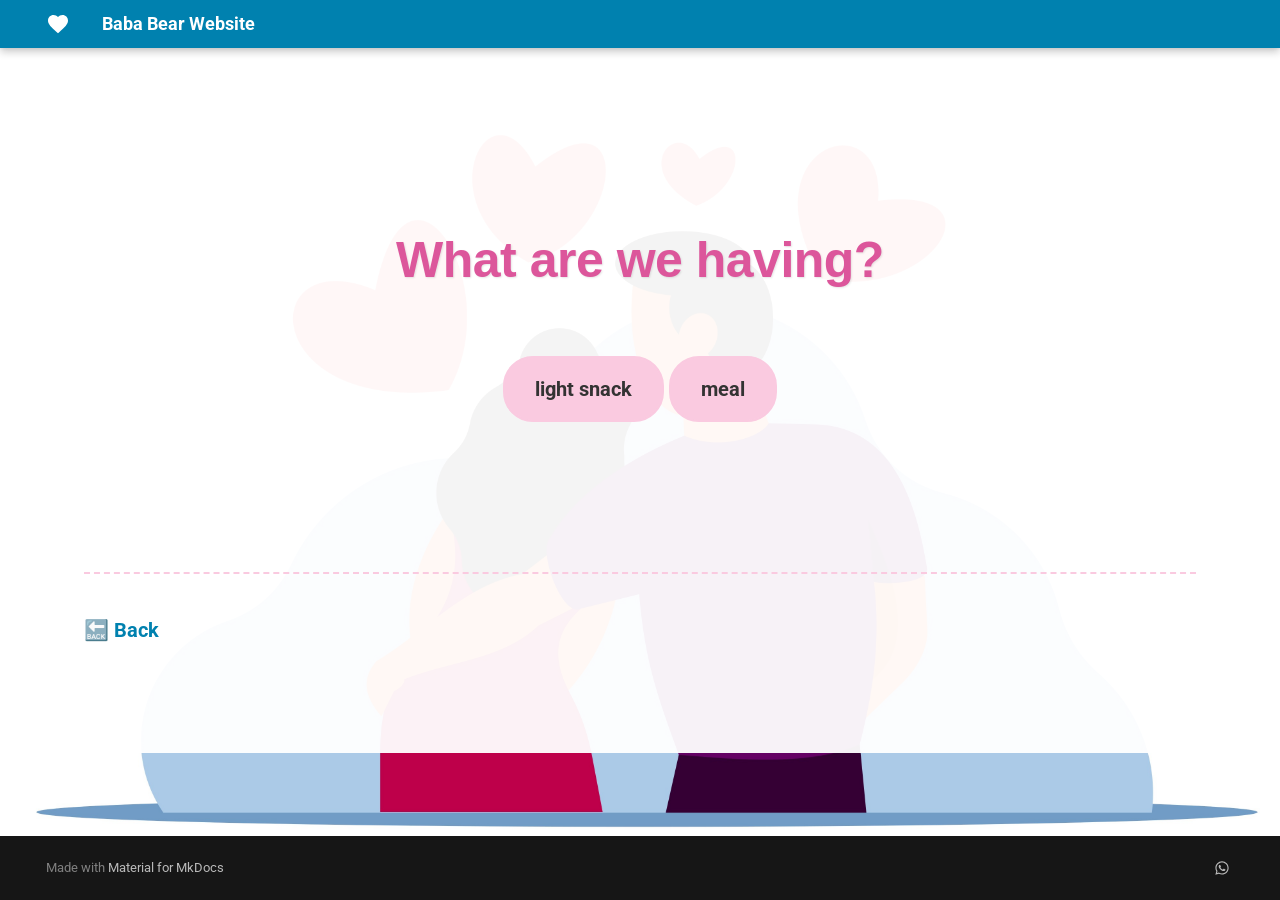
<file: feed/index.html>
<!doctype html>
<html lang="en" class="no-js">
  <head>
    
      <meta charset="utf-8">
      <meta name="viewport" content="width=device-width,initial-scale=1">
      
      
      
        <link rel="canonical" href="https://dinoandstef.com/feed/">
      
      
        <link rel="prev" href="..">
      
      
        <link rel="next" href="../snack/">
      
      
        
      
      
      <link rel="icon" href="../assets/images/favicon.png">
      <meta name="generator" content="mkdocs-1.6.1, mkdocs-material-9.7.6">
    
    
      
        <title>Feed - Baba Bear Website</title>
      
    
    
      <link rel="stylesheet" href="../assets/stylesheets/main.484c7ddc.min.css">
      
      


    
    
      
    
    
      
        
        
        <link rel="preconnect" href="https://fonts.gstatic.com" crossorigin>
        <link rel="stylesheet" href="https://fonts.googleapis.com/css?family=Roboto:300,300i,400,400i,700,700i%7CRoboto+Mono:400,400i,700,700i&display=fallback">
        <style>:root{--md-text-font:"Roboto";--md-code-font:"Roboto Mono"}</style>
      
    
    
      <link rel="stylesheet" href="../stylesheets/extra.css">
    
    <script>__md_scope=new URL("..",location),__md_hash=e=>[...e].reduce(((e,_)=>(e<<5)-e+_.charCodeAt(0)),0),__md_get=(e,_=localStorage,t=__md_scope)=>JSON.parse(_.getItem(t.pathname+"."+e)),__md_set=(e,_,t=localStorage,a=__md_scope)=>{try{t.setItem(a.pathname+"."+e,JSON.stringify(_))}catch(e){}}</script>
    
      

    
    
  </head>
  
  
    <body dir="ltr">
  
    
    <input class="md-toggle" data-md-toggle="drawer" type="checkbox" id="__drawer" autocomplete="off">
    <input class="md-toggle" data-md-toggle="search" type="checkbox" id="__search" autocomplete="off">
    <label class="md-overlay" for="__drawer"></label>
    <div data-md-component="skip">
      
        
        <a href="#what-are-we-having" class="md-skip">
          Skip to content
        </a>
      
    </div>
    <div data-md-component="announce">
      
    </div>
    
    
      

  

<header class="md-header md-header--shadow" data-md-component="header">
  <nav class="md-header__inner md-grid" aria-label="Header">
    <a href=".." title="Baba Bear Website" class="md-header__button md-logo" aria-label="Baba Bear Website" data-md-component="logo">
      
  
  <svg xmlns="http://www.w3.org/2000/svg" viewBox="0 0 24 24"><path d="m12 21.35-1.45-1.32C5.4 15.36 2 12.27 2 8.5 2 5.41 4.42 3 7.5 3c1.74 0 3.41.81 4.5 2.08C13.09 3.81 14.76 3 16.5 3 19.58 3 22 5.41 22 8.5c0 3.77-3.4 6.86-8.55 11.53z"/></svg>

    </a>
    <label class="md-header__button md-icon" for="__drawer">
      
      <svg xmlns="http://www.w3.org/2000/svg" viewBox="0 0 24 24"><path d="M3 6h18v2H3zm0 5h18v2H3zm0 5h18v2H3z"/></svg>
    </label>
    <div class="md-header__title" data-md-component="header-title">
      <div class="md-header__ellipsis">
        <div class="md-header__topic">
          <span class="md-ellipsis">
            Baba Bear Website
          </span>
        </div>
        <div class="md-header__topic" data-md-component="header-topic">
          <span class="md-ellipsis">
            
              Feed
            
          </span>
        </div>
      </div>
    </div>
    
    
      <script>var palette=__md_get("__palette");if(palette&&palette.color){if("(prefers-color-scheme)"===palette.color.media){var media=matchMedia("(prefers-color-scheme: light)"),input=document.querySelector(media.matches?"[data-md-color-media='(prefers-color-scheme: light)']":"[data-md-color-media='(prefers-color-scheme: dark)']");palette.color.media=input.getAttribute("data-md-color-media"),palette.color.scheme=input.getAttribute("data-md-color-scheme"),palette.color.primary=input.getAttribute("data-md-color-primary"),palette.color.accent=input.getAttribute("data-md-color-accent")}for(var[key,value]of Object.entries(palette.color))document.body.setAttribute("data-md-color-"+key,value)}</script>
    
    
    
    
  </nav>
  
</header>
    
    <div class="md-container" data-md-component="container">
      
      
        
          
        
      
      <main class="md-main" data-md-component="main">
        <div class="md-main__inner md-grid">
          
            
              
              <div class="md-sidebar md-sidebar--primary" data-md-component="sidebar" data-md-type="navigation" >
                <div class="md-sidebar__scrollwrap">
                  <div class="md-sidebar__inner">
                    



<nav class="md-nav md-nav--primary" aria-label="Navigation" data-md-level="0">
  <label class="md-nav__title" for="__drawer">
    <a href=".." title="Baba Bear Website" class="md-nav__button md-logo" aria-label="Baba Bear Website" data-md-component="logo">
      
  
  <svg xmlns="http://www.w3.org/2000/svg" viewBox="0 0 24 24"><path d="m12 21.35-1.45-1.32C5.4 15.36 2 12.27 2 8.5 2 5.41 4.42 3 7.5 3c1.74 0 3.41.81 4.5 2.08C13.09 3.81 14.76 3 16.5 3 19.58 3 22 5.41 22 8.5c0 3.77-3.4 6.86-8.55 11.53z"/></svg>

    </a>
    Baba Bear Website
  </label>
  
  <ul class="md-nav__list" data-md-scrollfix>
    
      
      
  
  
  
  
    <li class="md-nav__item">
      <a href=".." class="md-nav__link">
        
  
  
  <span class="md-ellipsis">
    
  
    Home
  

    
  </span>
  
  

      </a>
    </li>
  

    
      
      
  
  
    
  
  
  
    <li class="md-nav__item md-nav__item--active">
      
      <input class="md-nav__toggle md-toggle" type="checkbox" id="__toc">
      
      
        
      
      
      <a href="./" class="md-nav__link md-nav__link--active">
        
  
  
  <span class="md-ellipsis">
    
  
    Feed
  

    
  </span>
  
  

      </a>
      
    </li>
  

    
      
      
  
  
  
  
    <li class="md-nav__item">
      <a href="../snack/" class="md-nav__link">
        
  
  
  <span class="md-ellipsis">
    
  
    Snack
  

    
  </span>
  
  

      </a>
    </li>
  

    
      
      
  
  
  
  
    <li class="md-nav__item">
      <a href="../meal/" class="md-nav__link">
        
  
  
  <span class="md-ellipsis">
    
  
    Meal
  

    
  </span>
  
  

      </a>
    </li>
  

    
      
      
  
  
  
  
    <li class="md-nav__item">
      <a href="../breakfast/" class="md-nav__link">
        
  
  
  <span class="md-ellipsis">
    
  
    Breakfast
  

    
  </span>
  
  

      </a>
    </li>
  

    
      
      
  
  
  
  
    <li class="md-nav__item">
      <a href="../lunch/" class="md-nav__link">
        
  
  
  <span class="md-ellipsis">
    
  
    Lunch
  

    
  </span>
  
  

      </a>
    </li>
  

    
      
      
  
  
  
  
    <li class="md-nav__item">
      <a href="../dinner/" class="md-nav__link">
        
  
  
  <span class="md-ellipsis">
    
  
    Dinner
  

    
  </span>
  
  

      </a>
    </li>
  

    
  </ul>
</nav>
                  </div>
                </div>
              </div>
            
            
              
              <div class="md-sidebar md-sidebar--secondary" data-md-component="sidebar" data-md-type="toc" >
                <div class="md-sidebar__scrollwrap">
                  <div class="md-sidebar__inner">
                    

<nav class="md-nav md-nav--secondary" aria-label="Table of contents">
  
  
  
    
  
  
</nav>
                  </div>
                </div>
              </div>
            
          
          
            <div class="md-content" data-md-component="content">
              
              <article class="md-content__inner md-typeset">
                
                  



<div style="text-align: center; padding-top: 100px;">
<h1 id="what-are-we-having">What are we having?</h1>
<p><a class="md-button md-button--primary" href="../snack/">light snack</a>
<a class="md-button" href="../meal/">meal</a></p>
</div>
<div class="bear-footer">
<p><a href="../">🔙 Back</a></p>
</div>












                
              </article>
            </div>
          
          
<script>var target=document.getElementById(location.hash.slice(1));target&&target.name&&(target.checked=target.name.startsWith("__tabbed_"))</script>
        </div>
        
      </main>
      
        <footer class="md-footer">
  
  <div class="md-footer-meta md-typeset">
    <div class="md-footer-meta__inner md-grid">
      <div class="md-copyright">
  
  
    Made with
    <a href="https://squidfunk.github.io/mkdocs-material/" target="_blank" rel="noopener">
      Material for MkDocs
    </a>
  
</div>
      
        
<div class="md-social">
  
    
    
    
    
    <a href="https://wa.me/DinoAndStef" target="_blank" rel="noopener" title="Message me on WhatsApp!" class="md-social__link">
      <svg xmlns="http://www.w3.org/2000/svg" viewBox="0 0 24 24"><path d="M12.04 2c-5.46 0-9.91 4.45-9.91 9.91 0 1.75.46 3.45 1.32 4.95L2.05 22l5.25-1.38c1.45.79 3.08 1.21 4.74 1.21 5.46 0 9.91-4.45 9.91-9.91 0-2.65-1.03-5.14-2.9-7.01A9.82 9.82 0 0 0 12.04 2m.01 1.67c2.2 0 4.26.86 5.82 2.42a8.23 8.23 0 0 1 2.41 5.83c0 4.54-3.7 8.23-8.24 8.23-1.48 0-2.93-.39-4.19-1.15l-.3-.17-3.12.82.83-3.04-.2-.32a8.2 8.2 0 0 1-1.26-4.38c.01-4.54 3.7-8.24 8.25-8.24M8.53 7.33c-.16 0-.43.06-.66.31-.22.25-.87.86-.87 2.07 0 1.22.89 2.39 1 2.56.14.17 1.76 2.67 4.25 3.73.59.27 1.05.42 1.41.53.59.19 1.13.16 1.56.1.48-.07 1.46-.6 1.67-1.18s.21-1.07.15-1.18c-.07-.1-.23-.16-.48-.27-.25-.14-1.47-.74-1.69-.82-.23-.08-.37-.12-.56.12-.16.25-.64.81-.78.97-.15.17-.29.19-.53.07-.26-.13-1.06-.39-2-1.23-.74-.66-1.23-1.47-1.38-1.72-.12-.24-.01-.39.11-.5.11-.11.27-.29.37-.44.13-.14.17-.25.25-.41.08-.17.04-.31-.02-.43-.06-.11-.56-1.35-.77-1.84-.2-.48-.4-.42-.56-.43-.14 0-.3-.01-.47-.01"/></svg>
    </a>
  
</div>
      
    </div>
  </div>
</footer>
      
    </div>
    <div class="md-dialog" data-md-component="dialog">
      <div class="md-dialog__inner md-typeset"></div>
    </div>
    
    
    
      
      
      <script id="__config" type="application/json">{"annotate": null, "base": "..", "features": ["search.suggest"], "search": "../assets/javascripts/workers/search.2c215733.min.js", "tags": null, "translations": {"clipboard.copied": "Copied to clipboard", "clipboard.copy": "Copy to clipboard", "search.result.more.one": "1 more on this page", "search.result.more.other": "# more on this page", "search.result.none": "No matching documents", "search.result.one": "1 matching document", "search.result.other": "# matching documents", "search.result.placeholder": "Type to start searching", "search.result.term.missing": "Missing", "select.version": "Select version"}, "version": null}</script>
    
    
      <script src="../assets/javascripts/bundle.79ae519e.min.js"></script>
      
        <script src="../javascripts/custom.js"></script>
      
    
  </body>
</html>
</file>
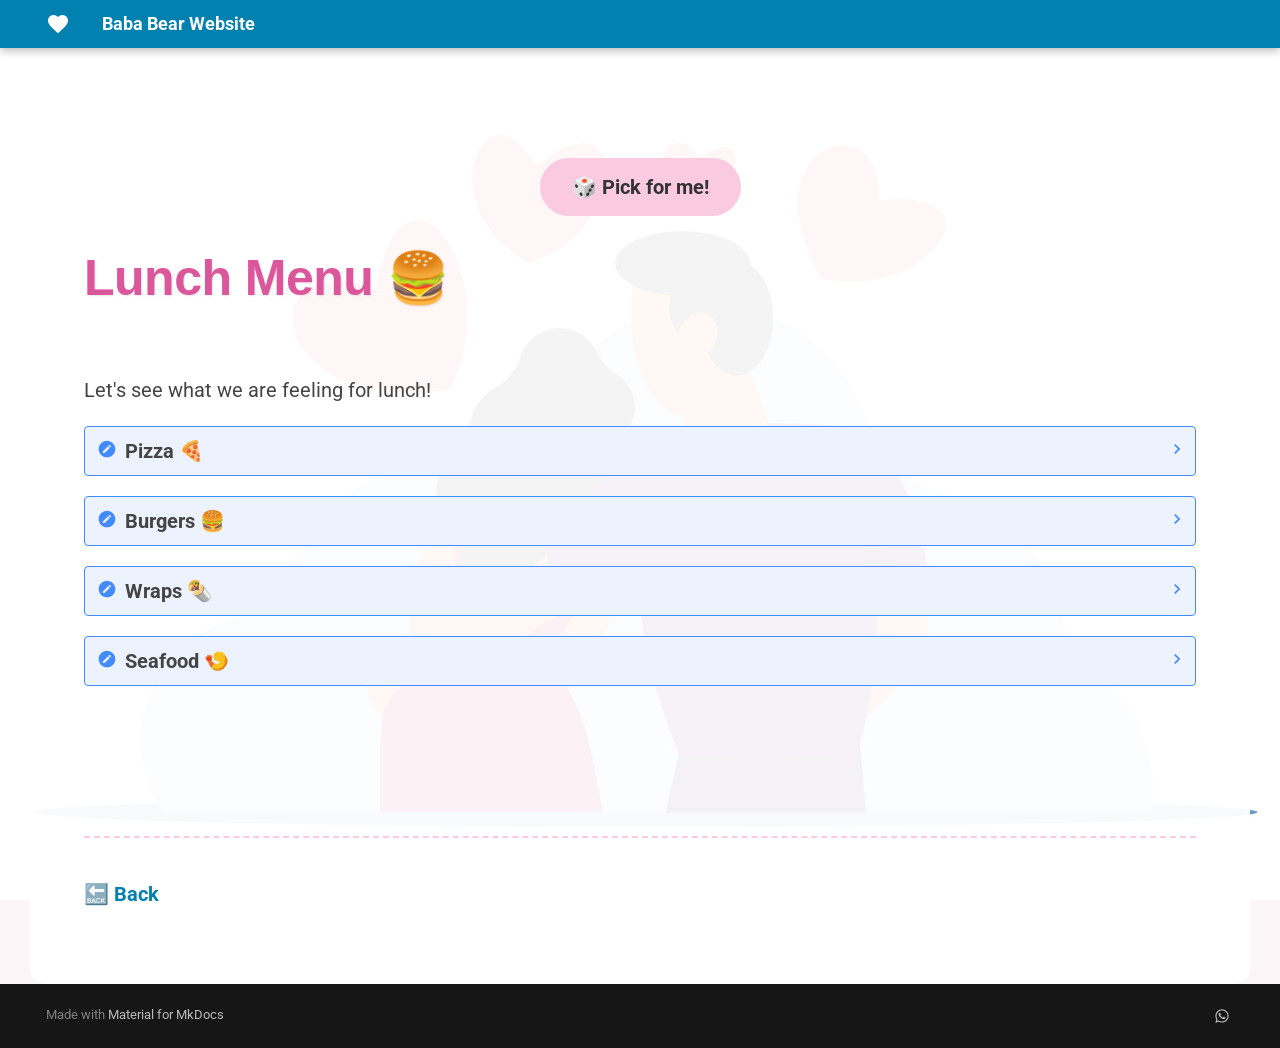
<file: lunch/index.html>
<!doctype html>
<html lang="en" class="no-js">
  <head>
    
      <meta charset="utf-8">
      <meta name="viewport" content="width=device-width,initial-scale=1">
      
      
      
        <link rel="canonical" href="https://dinoandstef.com/lunch/">
      
      
        <link rel="prev" href="../breakfast/">
      
      
        <link rel="next" href="../dinner/">
      
      
        
      
      
      <link rel="icon" href="../assets/images/favicon.png">
      <meta name="generator" content="mkdocs-1.6.1, mkdocs-material-9.7.6">
    
    
      
        <title>Lunch - Baba Bear Website</title>
      
    
    
      <link rel="stylesheet" href="../assets/stylesheets/main.484c7ddc.min.css">
      
      


    
    
      
    
    
      
        
        
        <link rel="preconnect" href="https://fonts.gstatic.com" crossorigin>
        <link rel="stylesheet" href="https://fonts.googleapis.com/css?family=Roboto:300,300i,400,400i,700,700i%7CRoboto+Mono:400,400i,700,700i&display=fallback">
        <style>:root{--md-text-font:"Roboto";--md-code-font:"Roboto Mono"}</style>
      
    
    
      <link rel="stylesheet" href="../stylesheets/extra.css">
    
    <script>__md_scope=new URL("..",location),__md_hash=e=>[...e].reduce(((e,_)=>(e<<5)-e+_.charCodeAt(0)),0),__md_get=(e,_=localStorage,t=__md_scope)=>JSON.parse(_.getItem(t.pathname+"."+e)),__md_set=(e,_,t=localStorage,a=__md_scope)=>{try{t.setItem(a.pathname+"."+e,JSON.stringify(_))}catch(e){}}</script>
    
      

    
    
  </head>
  
  
    <body dir="ltr">
  
    
    <input class="md-toggle" data-md-toggle="drawer" type="checkbox" id="__drawer" autocomplete="off">
    <input class="md-toggle" data-md-toggle="search" type="checkbox" id="__search" autocomplete="off">
    <label class="md-overlay" for="__drawer"></label>
    <div data-md-component="skip">
      
        
        <a href="#lunch-menu" class="md-skip">
          Skip to content
        </a>
      
    </div>
    <div data-md-component="announce">
      
    </div>
    
    
      

  

<header class="md-header md-header--shadow" data-md-component="header">
  <nav class="md-header__inner md-grid" aria-label="Header">
    <a href=".." title="Baba Bear Website" class="md-header__button md-logo" aria-label="Baba Bear Website" data-md-component="logo">
      
  
  <svg xmlns="http://www.w3.org/2000/svg" viewBox="0 0 24 24"><path d="m12 21.35-1.45-1.32C5.4 15.36 2 12.27 2 8.5 2 5.41 4.42 3 7.5 3c1.74 0 3.41.81 4.5 2.08C13.09 3.81 14.76 3 16.5 3 19.58 3 22 5.41 22 8.5c0 3.77-3.4 6.86-8.55 11.53z"/></svg>

    </a>
    <label class="md-header__button md-icon" for="__drawer">
      
      <svg xmlns="http://www.w3.org/2000/svg" viewBox="0 0 24 24"><path d="M3 6h18v2H3zm0 5h18v2H3zm0 5h18v2H3z"/></svg>
    </label>
    <div class="md-header__title" data-md-component="header-title">
      <div class="md-header__ellipsis">
        <div class="md-header__topic">
          <span class="md-ellipsis">
            Baba Bear Website
          </span>
        </div>
        <div class="md-header__topic" data-md-component="header-topic">
          <span class="md-ellipsis">
            
              Lunch
            
          </span>
        </div>
      </div>
    </div>
    
    
      <script>var palette=__md_get("__palette");if(palette&&palette.color){if("(prefers-color-scheme)"===palette.color.media){var media=matchMedia("(prefers-color-scheme: light)"),input=document.querySelector(media.matches?"[data-md-color-media='(prefers-color-scheme: light)']":"[data-md-color-media='(prefers-color-scheme: dark)']");palette.color.media=input.getAttribute("data-md-color-media"),palette.color.scheme=input.getAttribute("data-md-color-scheme"),palette.color.primary=input.getAttribute("data-md-color-primary"),palette.color.accent=input.getAttribute("data-md-color-accent")}for(var[key,value]of Object.entries(palette.color))document.body.setAttribute("data-md-color-"+key,value)}</script>
    
    
    
    
  </nav>
  
</header>
    
    <div class="md-container" data-md-component="container">
      
      
        
          
        
      
      <main class="md-main" data-md-component="main">
        <div class="md-main__inner md-grid">
          
            
              
              <div class="md-sidebar md-sidebar--primary" data-md-component="sidebar" data-md-type="navigation" >
                <div class="md-sidebar__scrollwrap">
                  <div class="md-sidebar__inner">
                    



<nav class="md-nav md-nav--primary" aria-label="Navigation" data-md-level="0">
  <label class="md-nav__title" for="__drawer">
    <a href=".." title="Baba Bear Website" class="md-nav__button md-logo" aria-label="Baba Bear Website" data-md-component="logo">
      
  
  <svg xmlns="http://www.w3.org/2000/svg" viewBox="0 0 24 24"><path d="m12 21.35-1.45-1.32C5.4 15.36 2 12.27 2 8.5 2 5.41 4.42 3 7.5 3c1.74 0 3.41.81 4.5 2.08C13.09 3.81 14.76 3 16.5 3 19.58 3 22 5.41 22 8.5c0 3.77-3.4 6.86-8.55 11.53z"/></svg>

    </a>
    Baba Bear Website
  </label>
  
  <ul class="md-nav__list" data-md-scrollfix>
    
      
      
  
  
  
  
    <li class="md-nav__item">
      <a href=".." class="md-nav__link">
        
  
  
  <span class="md-ellipsis">
    
  
    Home
  

    
  </span>
  
  

      </a>
    </li>
  

    
      
      
  
  
  
  
    <li class="md-nav__item">
      <a href="../feed/" class="md-nav__link">
        
  
  
  <span class="md-ellipsis">
    
  
    Feed
  

    
  </span>
  
  

      </a>
    </li>
  

    
      
      
  
  
  
  
    <li class="md-nav__item">
      <a href="../snack/" class="md-nav__link">
        
  
  
  <span class="md-ellipsis">
    
  
    Snack
  

    
  </span>
  
  

      </a>
    </li>
  

    
      
      
  
  
  
  
    <li class="md-nav__item">
      <a href="../meal/" class="md-nav__link">
        
  
  
  <span class="md-ellipsis">
    
  
    Meal
  

    
  </span>
  
  

      </a>
    </li>
  

    
      
      
  
  
  
  
    <li class="md-nav__item">
      <a href="../breakfast/" class="md-nav__link">
        
  
  
  <span class="md-ellipsis">
    
  
    Breakfast
  

    
  </span>
  
  

      </a>
    </li>
  

    
      
      
  
  
    
  
  
  
    <li class="md-nav__item md-nav__item--active">
      
      <input class="md-nav__toggle md-toggle" type="checkbox" id="__toc">
      
      
        
      
      
      <a href="./" class="md-nav__link md-nav__link--active">
        
  
  
  <span class="md-ellipsis">
    
  
    Lunch
  

    
  </span>
  
  

      </a>
      
    </li>
  

    
      
      
  
  
  
  
    <li class="md-nav__item">
      <a href="../dinner/" class="md-nav__link">
        
  
  
  <span class="md-ellipsis">
    
  
    Dinner
  

    
  </span>
  
  

      </a>
    </li>
  

    
  </ul>
</nav>
                  </div>
                </div>
              </div>
            
            
              
              <div class="md-sidebar md-sidebar--secondary" data-md-component="sidebar" data-md-type="toc" >
                <div class="md-sidebar__scrollwrap">
                  <div class="md-sidebar__inner">
                    

<nav class="md-nav md-nav--secondary" aria-label="Table of contents">
  
  
  
    
  
  
</nav>
                  </div>
                </div>
              </div>
            
          
          
            <div class="md-content" data-md-component="content">
              
              <article class="md-content__inner md-typeset">
                
                  



<div style="text-align: center; margin: 30px 0;">
  <!-- The Button -->
  <button class="md-button md-button--primary" onclick="pickRandomMeal()">🎲 Pick for me!</button>

  <!-- The Hidden Box (it uses your cute love-note style!) -->
  <div id="meal-result" class="love-note" style="display: none; margin-top: 20px;"></div>
</div>

<script>
  /* 1. Put all your food options inside these quotes, separated by commas! */
  const meals = [
    "Pizza 🍕",
    "Burgers 🍔",
    "Wraps 🌯",
    "Seafood 🍤"
  ];

  /* 2. The magic math that picks a random option */
  function pickRandomMeal() {
    // Pick a random item from the list above
    const randomItem = meals[Math.floor(Math.random() * meals.length)];

    // Find the love-note box
    const resultBox = document.getElementById("meal-result");

    // Change the text inside the box
    resultBox.innerHTML = "How about... <br><br><strong>" + randomItem + "</strong> 😋";

    // Make the box visible!
    resultBox.style.display = "block";
  }
</script>

<h1 id="lunch-menu">Lunch Menu 🍔</h1>
<p>Let's see what we are feeling for lunch!</p>
<details class="note">
<summary>Pizza 🍕</summary>
<ul>
<li>Bird and Co special</li>
<li>Homemade: from Checkers</li>
</ul>
</details>
<details class="note">
<summary>Burgers 🍔</summary>
<ul>
<li>Homemade: Burger patties + buns + lettuce + tomato + melted cheese + chips</li>
<li>Bird and Co</li>
<li>Wowza</li>
<li>Nandos</li>
</ul>
</details>
<details class="note">
<summary>Wraps 🌯</summary>
<ul>
<li>Homemade: chicken/meat + wrap + lettuce + tomato + bell peppers + pineapple</li>
<li>KFC</li>
<li>Mc Ds</li>
<li>Nandos</li>
</ul>
</details>
<details class="note">
<summary>Seafood 🍤</summary>
<ul>
<li>Prawns</li>
<li>Fish fingers</li>
<li>Sea Harvest Oven Crisp Lightly Seasoned Froxen Crumbed Fish Fillet Portions (<em>from Checkers</em>)</li>
</ul>
</details>
<div class="bear-footer">
<p><a href="../meal/">🔙 Back</a></p>
</div>












                
              </article>
            </div>
          
          
<script>var target=document.getElementById(location.hash.slice(1));target&&target.name&&(target.checked=target.name.startsWith("__tabbed_"))</script>
        </div>
        
      </main>
      
        <footer class="md-footer">
  
  <div class="md-footer-meta md-typeset">
    <div class="md-footer-meta__inner md-grid">
      <div class="md-copyright">
  
  
    Made with
    <a href="https://squidfunk.github.io/mkdocs-material/" target="_blank" rel="noopener">
      Material for MkDocs
    </a>
  
</div>
      
        
<div class="md-social">
  
    
    
    
    
    <a href="https://wa.me/DinoAndStef" target="_blank" rel="noopener" title="Message me on WhatsApp!" class="md-social__link">
      <svg xmlns="http://www.w3.org/2000/svg" viewBox="0 0 24 24"><path d="M12.04 2c-5.46 0-9.91 4.45-9.91 9.91 0 1.75.46 3.45 1.32 4.95L2.05 22l5.25-1.38c1.45.79 3.08 1.21 4.74 1.21 5.46 0 9.91-4.45 9.91-9.91 0-2.65-1.03-5.14-2.9-7.01A9.82 9.82 0 0 0 12.04 2m.01 1.67c2.2 0 4.26.86 5.82 2.42a8.23 8.23 0 0 1 2.41 5.83c0 4.54-3.7 8.23-8.24 8.23-1.48 0-2.93-.39-4.19-1.15l-.3-.17-3.12.82.83-3.04-.2-.32a8.2 8.2 0 0 1-1.26-4.38c.01-4.54 3.7-8.24 8.25-8.24M8.53 7.33c-.16 0-.43.06-.66.31-.22.25-.87.86-.87 2.07 0 1.22.89 2.39 1 2.56.14.17 1.76 2.67 4.25 3.73.59.27 1.05.42 1.41.53.59.19 1.13.16 1.56.1.48-.07 1.46-.6 1.67-1.18s.21-1.07.15-1.18c-.07-.1-.23-.16-.48-.27-.25-.14-1.47-.74-1.69-.82-.23-.08-.37-.12-.56.12-.16.25-.64.81-.78.97-.15.17-.29.19-.53.07-.26-.13-1.06-.39-2-1.23-.74-.66-1.23-1.47-1.38-1.72-.12-.24-.01-.39.11-.5.11-.11.27-.29.37-.44.13-.14.17-.25.25-.41.08-.17.04-.31-.02-.43-.06-.11-.56-1.35-.77-1.84-.2-.48-.4-.42-.56-.43-.14 0-.3-.01-.47-.01"/></svg>
    </a>
  
</div>
      
    </div>
  </div>
</footer>
      
    </div>
    <div class="md-dialog" data-md-component="dialog">
      <div class="md-dialog__inner md-typeset"></div>
    </div>
    
    
    
      
      
      <script id="__config" type="application/json">{"annotate": null, "base": "..", "features": ["search.suggest"], "search": "../assets/javascripts/workers/search.2c215733.min.js", "tags": null, "translations": {"clipboard.copied": "Copied to clipboard", "clipboard.copy": "Copy to clipboard", "search.result.more.one": "1 more on this page", "search.result.more.other": "# more on this page", "search.result.none": "No matching documents", "search.result.one": "1 matching document", "search.result.other": "# matching documents", "search.result.placeholder": "Type to start searching", "search.result.term.missing": "Missing", "select.version": "Select version"}, "version": null}</script>
    
    
      <script src="../assets/javascripts/bundle.79ae519e.min.js"></script>
      
        <script src="../javascripts/custom.js"></script>
      
    
  </body>
</html>
</file>
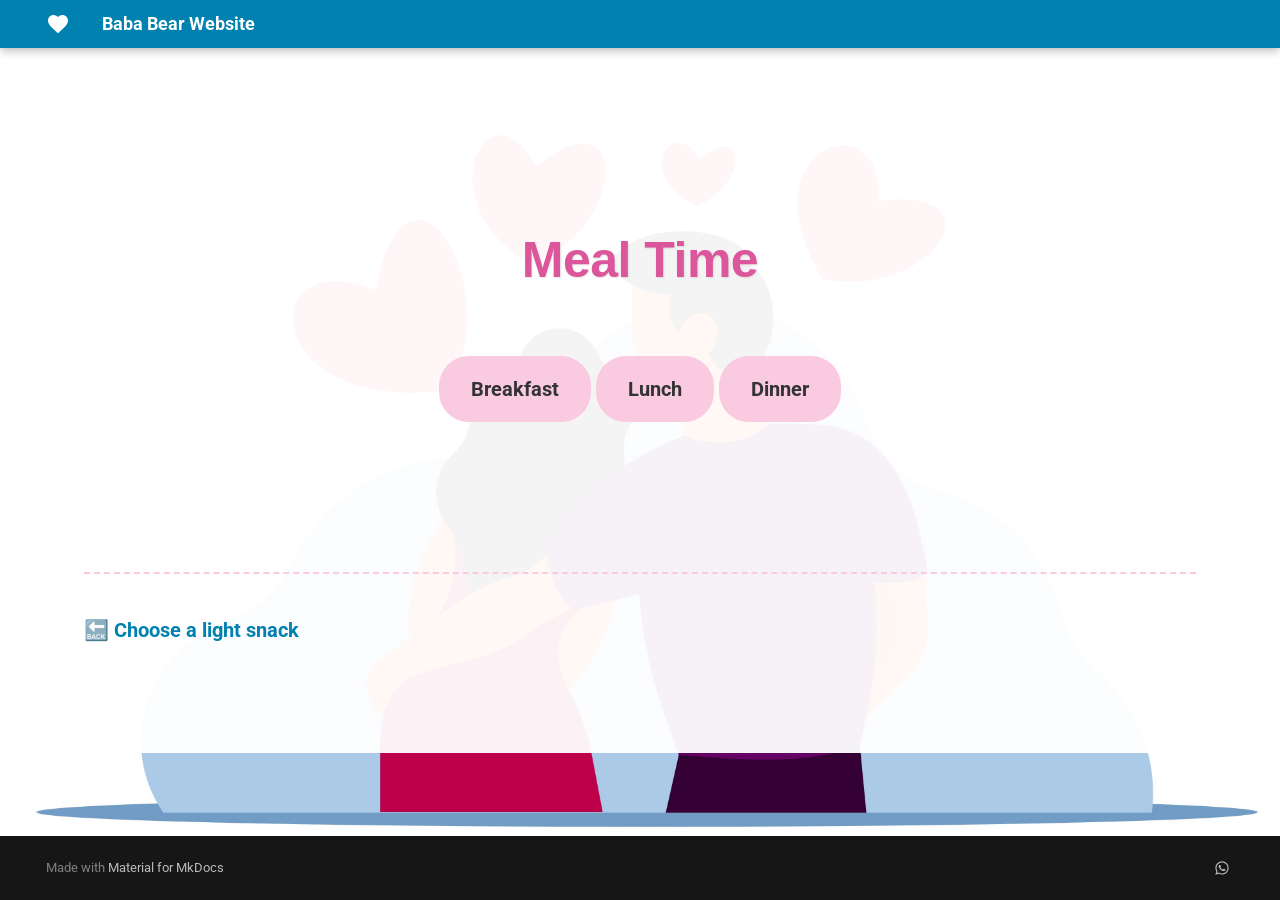
<file: meal/index.html>
<!doctype html>
<html lang="en" class="no-js">
  <head>
    
      <meta charset="utf-8">
      <meta name="viewport" content="width=device-width,initial-scale=1">
      
      
      
        <link rel="canonical" href="https://dinoandstef.com/meal/">
      
      
        <link rel="prev" href="../snack/">
      
      
        <link rel="next" href="../breakfast/">
      
      
        
      
      
      <link rel="icon" href="../assets/images/favicon.png">
      <meta name="generator" content="mkdocs-1.6.1, mkdocs-material-9.7.6">
    
    
      
        <title>Meal - Baba Bear Website</title>
      
    
    
      <link rel="stylesheet" href="../assets/stylesheets/main.484c7ddc.min.css">
      
      


    
    
      
    
    
      
        
        
        <link rel="preconnect" href="https://fonts.gstatic.com" crossorigin>
        <link rel="stylesheet" href="https://fonts.googleapis.com/css?family=Roboto:300,300i,400,400i,700,700i%7CRoboto+Mono:400,400i,700,700i&display=fallback">
        <style>:root{--md-text-font:"Roboto";--md-code-font:"Roboto Mono"}</style>
      
    
    
      <link rel="stylesheet" href="../stylesheets/extra.css">
    
    <script>__md_scope=new URL("..",location),__md_hash=e=>[...e].reduce(((e,_)=>(e<<5)-e+_.charCodeAt(0)),0),__md_get=(e,_=localStorage,t=__md_scope)=>JSON.parse(_.getItem(t.pathname+"."+e)),__md_set=(e,_,t=localStorage,a=__md_scope)=>{try{t.setItem(a.pathname+"."+e,JSON.stringify(_))}catch(e){}}</script>
    
      

    
    
  </head>
  
  
    <body dir="ltr">
  
    
    <input class="md-toggle" data-md-toggle="drawer" type="checkbox" id="__drawer" autocomplete="off">
    <input class="md-toggle" data-md-toggle="search" type="checkbox" id="__search" autocomplete="off">
    <label class="md-overlay" for="__drawer"></label>
    <div data-md-component="skip">
      
        
        <a href="#meal-time" class="md-skip">
          Skip to content
        </a>
      
    </div>
    <div data-md-component="announce">
      
    </div>
    
    
      

  

<header class="md-header md-header--shadow" data-md-component="header">
  <nav class="md-header__inner md-grid" aria-label="Header">
    <a href=".." title="Baba Bear Website" class="md-header__button md-logo" aria-label="Baba Bear Website" data-md-component="logo">
      
  
  <svg xmlns="http://www.w3.org/2000/svg" viewBox="0 0 24 24"><path d="m12 21.35-1.45-1.32C5.4 15.36 2 12.27 2 8.5 2 5.41 4.42 3 7.5 3c1.74 0 3.41.81 4.5 2.08C13.09 3.81 14.76 3 16.5 3 19.58 3 22 5.41 22 8.5c0 3.77-3.4 6.86-8.55 11.53z"/></svg>

    </a>
    <label class="md-header__button md-icon" for="__drawer">
      
      <svg xmlns="http://www.w3.org/2000/svg" viewBox="0 0 24 24"><path d="M3 6h18v2H3zm0 5h18v2H3zm0 5h18v2H3z"/></svg>
    </label>
    <div class="md-header__title" data-md-component="header-title">
      <div class="md-header__ellipsis">
        <div class="md-header__topic">
          <span class="md-ellipsis">
            Baba Bear Website
          </span>
        </div>
        <div class="md-header__topic" data-md-component="header-topic">
          <span class="md-ellipsis">
            
              Meal
            
          </span>
        </div>
      </div>
    </div>
    
    
      <script>var palette=__md_get("__palette");if(palette&&palette.color){if("(prefers-color-scheme)"===palette.color.media){var media=matchMedia("(prefers-color-scheme: light)"),input=document.querySelector(media.matches?"[data-md-color-media='(prefers-color-scheme: light)']":"[data-md-color-media='(prefers-color-scheme: dark)']");palette.color.media=input.getAttribute("data-md-color-media"),palette.color.scheme=input.getAttribute("data-md-color-scheme"),palette.color.primary=input.getAttribute("data-md-color-primary"),palette.color.accent=input.getAttribute("data-md-color-accent")}for(var[key,value]of Object.entries(palette.color))document.body.setAttribute("data-md-color-"+key,value)}</script>
    
    
    
    
  </nav>
  
</header>
    
    <div class="md-container" data-md-component="container">
      
      
        
          
        
      
      <main class="md-main" data-md-component="main">
        <div class="md-main__inner md-grid">
          
            
              
              <div class="md-sidebar md-sidebar--primary" data-md-component="sidebar" data-md-type="navigation" >
                <div class="md-sidebar__scrollwrap">
                  <div class="md-sidebar__inner">
                    



<nav class="md-nav md-nav--primary" aria-label="Navigation" data-md-level="0">
  <label class="md-nav__title" for="__drawer">
    <a href=".." title="Baba Bear Website" class="md-nav__button md-logo" aria-label="Baba Bear Website" data-md-component="logo">
      
  
  <svg xmlns="http://www.w3.org/2000/svg" viewBox="0 0 24 24"><path d="m12 21.35-1.45-1.32C5.4 15.36 2 12.27 2 8.5 2 5.41 4.42 3 7.5 3c1.74 0 3.41.81 4.5 2.08C13.09 3.81 14.76 3 16.5 3 19.58 3 22 5.41 22 8.5c0 3.77-3.4 6.86-8.55 11.53z"/></svg>

    </a>
    Baba Bear Website
  </label>
  
  <ul class="md-nav__list" data-md-scrollfix>
    
      
      
  
  
  
  
    <li class="md-nav__item">
      <a href=".." class="md-nav__link">
        
  
  
  <span class="md-ellipsis">
    
  
    Home
  

    
  </span>
  
  

      </a>
    </li>
  

    
      
      
  
  
  
  
    <li class="md-nav__item">
      <a href="../feed/" class="md-nav__link">
        
  
  
  <span class="md-ellipsis">
    
  
    Feed
  

    
  </span>
  
  

      </a>
    </li>
  

    
      
      
  
  
  
  
    <li class="md-nav__item">
      <a href="../snack/" class="md-nav__link">
        
  
  
  <span class="md-ellipsis">
    
  
    Snack
  

    
  </span>
  
  

      </a>
    </li>
  

    
      
      
  
  
    
  
  
  
    <li class="md-nav__item md-nav__item--active">
      
      <input class="md-nav__toggle md-toggle" type="checkbox" id="__toc">
      
      
        
      
      
      <a href="./" class="md-nav__link md-nav__link--active">
        
  
  
  <span class="md-ellipsis">
    
  
    Meal
  

    
  </span>
  
  

      </a>
      
    </li>
  

    
      
      
  
  
  
  
    <li class="md-nav__item">
      <a href="../breakfast/" class="md-nav__link">
        
  
  
  <span class="md-ellipsis">
    
  
    Breakfast
  

    
  </span>
  
  

      </a>
    </li>
  

    
      
      
  
  
  
  
    <li class="md-nav__item">
      <a href="../lunch/" class="md-nav__link">
        
  
  
  <span class="md-ellipsis">
    
  
    Lunch
  

    
  </span>
  
  

      </a>
    </li>
  

    
      
      
  
  
  
  
    <li class="md-nav__item">
      <a href="../dinner/" class="md-nav__link">
        
  
  
  <span class="md-ellipsis">
    
  
    Dinner
  

    
  </span>
  
  

      </a>
    </li>
  

    
  </ul>
</nav>
                  </div>
                </div>
              </div>
            
            
              
              <div class="md-sidebar md-sidebar--secondary" data-md-component="sidebar" data-md-type="toc" >
                <div class="md-sidebar__scrollwrap">
                  <div class="md-sidebar__inner">
                    

<nav class="md-nav md-nav--secondary" aria-label="Table of contents">
  
  
  
    
  
  
</nav>
                  </div>
                </div>
              </div>
            
          
          
            <div class="md-content" data-md-component="content">
              
              <article class="md-content__inner md-typeset">
                
                  



<div style="text-align: center; padding-top: 100px;">
<h1 id="meal-time">Meal Time</h1>
<p><a class="md-button md-button--primary" href="../breakfast/">Breakfast</a>
<a class="md-button md-button--primary" href="../lunch/">Lunch</a>
<a class="md-button md-button--primary" href="../dinner/">Dinner</a></p>
</div>
<div class="bear-footer">
<p><a href="../feed/">🔙 Choose a light snack</a></p>
</div>












                
              </article>
            </div>
          
          
<script>var target=document.getElementById(location.hash.slice(1));target&&target.name&&(target.checked=target.name.startsWith("__tabbed_"))</script>
        </div>
        
      </main>
      
        <footer class="md-footer">
  
  <div class="md-footer-meta md-typeset">
    <div class="md-footer-meta__inner md-grid">
      <div class="md-copyright">
  
  
    Made with
    <a href="https://squidfunk.github.io/mkdocs-material/" target="_blank" rel="noopener">
      Material for MkDocs
    </a>
  
</div>
      
        
<div class="md-social">
  
    
    
    
    
    <a href="https://wa.me/DinoAndStef" target="_blank" rel="noopener" title="Message me on WhatsApp!" class="md-social__link">
      <svg xmlns="http://www.w3.org/2000/svg" viewBox="0 0 24 24"><path d="M12.04 2c-5.46 0-9.91 4.45-9.91 9.91 0 1.75.46 3.45 1.32 4.95L2.05 22l5.25-1.38c1.45.79 3.08 1.21 4.74 1.21 5.46 0 9.91-4.45 9.91-9.91 0-2.65-1.03-5.14-2.9-7.01A9.82 9.82 0 0 0 12.04 2m.01 1.67c2.2 0 4.26.86 5.82 2.42a8.23 8.23 0 0 1 2.41 5.83c0 4.54-3.7 8.23-8.24 8.23-1.48 0-2.93-.39-4.19-1.15l-.3-.17-3.12.82.83-3.04-.2-.32a8.2 8.2 0 0 1-1.26-4.38c.01-4.54 3.7-8.24 8.25-8.24M8.53 7.33c-.16 0-.43.06-.66.31-.22.25-.87.86-.87 2.07 0 1.22.89 2.39 1 2.56.14.17 1.76 2.67 4.25 3.73.59.27 1.05.42 1.41.53.59.19 1.13.16 1.56.1.48-.07 1.46-.6 1.67-1.18s.21-1.07.15-1.18c-.07-.1-.23-.16-.48-.27-.25-.14-1.47-.74-1.69-.82-.23-.08-.37-.12-.56.12-.16.25-.64.81-.78.97-.15.17-.29.19-.53.07-.26-.13-1.06-.39-2-1.23-.74-.66-1.23-1.47-1.38-1.72-.12-.24-.01-.39.11-.5.11-.11.27-.29.37-.44.13-.14.17-.25.25-.41.08-.17.04-.31-.02-.43-.06-.11-.56-1.35-.77-1.84-.2-.48-.4-.42-.56-.43-.14 0-.3-.01-.47-.01"/></svg>
    </a>
  
</div>
      
    </div>
  </div>
</footer>
      
    </div>
    <div class="md-dialog" data-md-component="dialog">
      <div class="md-dialog__inner md-typeset"></div>
    </div>
    
    
    
      
      
      <script id="__config" type="application/json">{"annotate": null, "base": "..", "features": ["search.suggest"], "search": "../assets/javascripts/workers/search.2c215733.min.js", "tags": null, "translations": {"clipboard.copied": "Copied to clipboard", "clipboard.copy": "Copy to clipboard", "search.result.more.one": "1 more on this page", "search.result.more.other": "# more on this page", "search.result.none": "No matching documents", "search.result.one": "1 matching document", "search.result.other": "# matching documents", "search.result.placeholder": "Type to start searching", "search.result.term.missing": "Missing", "select.version": "Select version"}, "version": null}</script>
    
    
      <script src="../assets/javascripts/bundle.79ae519e.min.js"></script>
      
        <script src="../javascripts/custom.js"></script>
      
    
  </body>
</html>
</file>
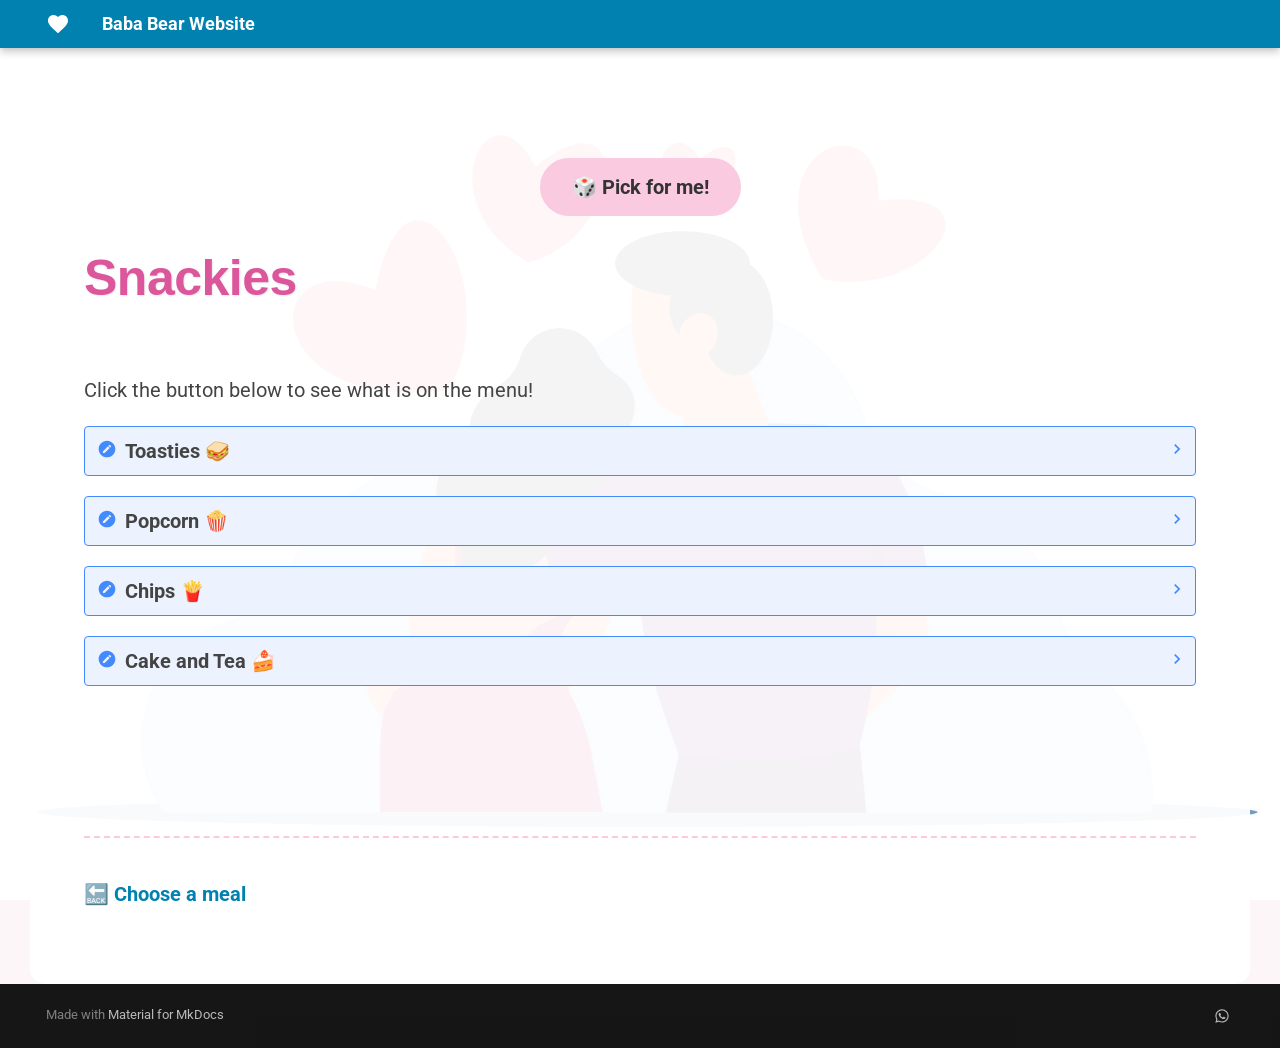
<file: snack/index.html>
<!doctype html>
<html lang="en" class="no-js">
  <head>
    
      <meta charset="utf-8">
      <meta name="viewport" content="width=device-width,initial-scale=1">
      
      
      
        <link rel="canonical" href="https://dinoandstef.com/snack/">
      
      
        <link rel="prev" href="../feed/">
      
      
        <link rel="next" href="../meal/">
      
      
        
      
      
      <link rel="icon" href="../assets/images/favicon.png">
      <meta name="generator" content="mkdocs-1.6.1, mkdocs-material-9.7.6">
    
    
      
        <title>Snack - Baba Bear Website</title>
      
    
    
      <link rel="stylesheet" href="../assets/stylesheets/main.484c7ddc.min.css">
      
      


    
    
      
    
    
      
        
        
        <link rel="preconnect" href="https://fonts.gstatic.com" crossorigin>
        <link rel="stylesheet" href="https://fonts.googleapis.com/css?family=Roboto:300,300i,400,400i,700,700i%7CRoboto+Mono:400,400i,700,700i&display=fallback">
        <style>:root{--md-text-font:"Roboto";--md-code-font:"Roboto Mono"}</style>
      
    
    
      <link rel="stylesheet" href="../stylesheets/extra.css">
    
    <script>__md_scope=new URL("..",location),__md_hash=e=>[...e].reduce(((e,_)=>(e<<5)-e+_.charCodeAt(0)),0),__md_get=(e,_=localStorage,t=__md_scope)=>JSON.parse(_.getItem(t.pathname+"."+e)),__md_set=(e,_,t=localStorage,a=__md_scope)=>{try{t.setItem(a.pathname+"."+e,JSON.stringify(_))}catch(e){}}</script>
    
      

    
    
  </head>
  
  
    <body dir="ltr">
  
    
    <input class="md-toggle" data-md-toggle="drawer" type="checkbox" id="__drawer" autocomplete="off">
    <input class="md-toggle" data-md-toggle="search" type="checkbox" id="__search" autocomplete="off">
    <label class="md-overlay" for="__drawer"></label>
    <div data-md-component="skip">
      
        
        <a href="#snackies" class="md-skip">
          Skip to content
        </a>
      
    </div>
    <div data-md-component="announce">
      
    </div>
    
    
      

  

<header class="md-header md-header--shadow" data-md-component="header">
  <nav class="md-header__inner md-grid" aria-label="Header">
    <a href=".." title="Baba Bear Website" class="md-header__button md-logo" aria-label="Baba Bear Website" data-md-component="logo">
      
  
  <svg xmlns="http://www.w3.org/2000/svg" viewBox="0 0 24 24"><path d="m12 21.35-1.45-1.32C5.4 15.36 2 12.27 2 8.5 2 5.41 4.42 3 7.5 3c1.74 0 3.41.81 4.5 2.08C13.09 3.81 14.76 3 16.5 3 19.58 3 22 5.41 22 8.5c0 3.77-3.4 6.86-8.55 11.53z"/></svg>

    </a>
    <label class="md-header__button md-icon" for="__drawer">
      
      <svg xmlns="http://www.w3.org/2000/svg" viewBox="0 0 24 24"><path d="M3 6h18v2H3zm0 5h18v2H3zm0 5h18v2H3z"/></svg>
    </label>
    <div class="md-header__title" data-md-component="header-title">
      <div class="md-header__ellipsis">
        <div class="md-header__topic">
          <span class="md-ellipsis">
            Baba Bear Website
          </span>
        </div>
        <div class="md-header__topic" data-md-component="header-topic">
          <span class="md-ellipsis">
            
              Snack
            
          </span>
        </div>
      </div>
    </div>
    
    
      <script>var palette=__md_get("__palette");if(palette&&palette.color){if("(prefers-color-scheme)"===palette.color.media){var media=matchMedia("(prefers-color-scheme: light)"),input=document.querySelector(media.matches?"[data-md-color-media='(prefers-color-scheme: light)']":"[data-md-color-media='(prefers-color-scheme: dark)']");palette.color.media=input.getAttribute("data-md-color-media"),palette.color.scheme=input.getAttribute("data-md-color-scheme"),palette.color.primary=input.getAttribute("data-md-color-primary"),palette.color.accent=input.getAttribute("data-md-color-accent")}for(var[key,value]of Object.entries(palette.color))document.body.setAttribute("data-md-color-"+key,value)}</script>
    
    
    
    
  </nav>
  
</header>
    
    <div class="md-container" data-md-component="container">
      
      
        
          
        
      
      <main class="md-main" data-md-component="main">
        <div class="md-main__inner md-grid">
          
            
              
              <div class="md-sidebar md-sidebar--primary" data-md-component="sidebar" data-md-type="navigation" >
                <div class="md-sidebar__scrollwrap">
                  <div class="md-sidebar__inner">
                    



<nav class="md-nav md-nav--primary" aria-label="Navigation" data-md-level="0">
  <label class="md-nav__title" for="__drawer">
    <a href=".." title="Baba Bear Website" class="md-nav__button md-logo" aria-label="Baba Bear Website" data-md-component="logo">
      
  
  <svg xmlns="http://www.w3.org/2000/svg" viewBox="0 0 24 24"><path d="m12 21.35-1.45-1.32C5.4 15.36 2 12.27 2 8.5 2 5.41 4.42 3 7.5 3c1.74 0 3.41.81 4.5 2.08C13.09 3.81 14.76 3 16.5 3 19.58 3 22 5.41 22 8.5c0 3.77-3.4 6.86-8.55 11.53z"/></svg>

    </a>
    Baba Bear Website
  </label>
  
  <ul class="md-nav__list" data-md-scrollfix>
    
      
      
  
  
  
  
    <li class="md-nav__item">
      <a href=".." class="md-nav__link">
        
  
  
  <span class="md-ellipsis">
    
  
    Home
  

    
  </span>
  
  

      </a>
    </li>
  

    
      
      
  
  
  
  
    <li class="md-nav__item">
      <a href="../feed/" class="md-nav__link">
        
  
  
  <span class="md-ellipsis">
    
  
    Feed
  

    
  </span>
  
  

      </a>
    </li>
  

    
      
      
  
  
    
  
  
  
    <li class="md-nav__item md-nav__item--active">
      
      <input class="md-nav__toggle md-toggle" type="checkbox" id="__toc">
      
      
        
      
      
      <a href="./" class="md-nav__link md-nav__link--active">
        
  
  
  <span class="md-ellipsis">
    
  
    Snack
  

    
  </span>
  
  

      </a>
      
    </li>
  

    
      
      
  
  
  
  
    <li class="md-nav__item">
      <a href="../meal/" class="md-nav__link">
        
  
  
  <span class="md-ellipsis">
    
  
    Meal
  

    
  </span>
  
  

      </a>
    </li>
  

    
      
      
  
  
  
  
    <li class="md-nav__item">
      <a href="../breakfast/" class="md-nav__link">
        
  
  
  <span class="md-ellipsis">
    
  
    Breakfast
  

    
  </span>
  
  

      </a>
    </li>
  

    
      
      
  
  
  
  
    <li class="md-nav__item">
      <a href="../lunch/" class="md-nav__link">
        
  
  
  <span class="md-ellipsis">
    
  
    Lunch
  

    
  </span>
  
  

      </a>
    </li>
  

    
      
      
  
  
  
  
    <li class="md-nav__item">
      <a href="../dinner/" class="md-nav__link">
        
  
  
  <span class="md-ellipsis">
    
  
    Dinner
  

    
  </span>
  
  

      </a>
    </li>
  

    
  </ul>
</nav>
                  </div>
                </div>
              </div>
            
            
              
              <div class="md-sidebar md-sidebar--secondary" data-md-component="sidebar" data-md-type="toc" >
                <div class="md-sidebar__scrollwrap">
                  <div class="md-sidebar__inner">
                    

<nav class="md-nav md-nav--secondary" aria-label="Table of contents">
  
  
  
    
  
  
</nav>
                  </div>
                </div>
              </div>
            
          
          
            <div class="md-content" data-md-component="content">
              
              <article class="md-content__inner md-typeset">
                
                  



<div style="text-align: center; margin: 30px 0;">
  <!-- The Button -->
  <button class="md-button md-button--primary" onclick="pickRandomMeal()">🎲 Pick for me!</button>

  <!-- The Hidden Box (it uses your cute love-note style!) -->
  <div id="meal-result" class="love-note" style="display: none; margin-top: 20px;"></div>
</div>

<script>
  /* 1. Put all your food options inside these quotes, separated by commas! */
  const meals = [
    "Toasties 🥪",
    "Popcorn 🍿",
    "Chips 🍟",
    "Cake and Tea 🍰"
  ];

  /* 2. The magic math that picks a random option */
  function pickRandomMeal() {
    // Pick a random item from the list above
    const randomItem = meals[Math.floor(Math.random() * meals.length)];

    // Find the love-note box
    const resultBox = document.getElementById("meal-result");

    // Change the text inside the box
    resultBox.innerHTML = "How about... <br><br><strong>" + randomItem + "</strong> 😋";

    // Make the box visible!
    resultBox.style.display = "block";
  }
</script>

<h1 id="snackies">Snackies</h1>
<p>Click the button below to see what is on the menu!</p>
<details class="note">
<summary>Toasties 🥪</summary>
<ul>
<li>Ham + Cheese</li>
<li>Ham + Cheese + Tomato</li>
<li>Cheese + Jam</li>
</ul>
</details>
<details class="note">
<summary>Popcorn 🍿</summary>
<ul>
<li>Salt </li>
<li>Salt &amp; Vinger</li>
<li>Butter</li>
</ul>
</details>
<details class="note">
<summary>Chips 🍟</summary>
<p><em>You can pair it with cream cheese</em></p>
<ul>
<li>Trigz Chutney</li>
<li>Salted </li>
<li>Thai Sweet Chili</li>
<li>Caribbean Onion &amp; Balsamic Vinegar</li>
<li>Sour Cream &amp; Onion</li>
</ul>
</details>
<details class="note">
<summary>Cake and Tea 🍰</summary>
<p><em>Any type of tea and we can make/ buy the cake</em></p>
<ul>
<li>Chocolate Cake</li>
<li>Carrot Cake</li>
<li>Sponge Cake</li>
<li>Milk Tart</li>
</ul>
</details>
<div class="bear-footer">
<p><a href="../feed/">🔙 Choose a meal</a></p>
</div>












                
              </article>
            </div>
          
          
<script>var target=document.getElementById(location.hash.slice(1));target&&target.name&&(target.checked=target.name.startsWith("__tabbed_"))</script>
        </div>
        
      </main>
      
        <footer class="md-footer">
  
  <div class="md-footer-meta md-typeset">
    <div class="md-footer-meta__inner md-grid">
      <div class="md-copyright">
  
  
    Made with
    <a href="https://squidfunk.github.io/mkdocs-material/" target="_blank" rel="noopener">
      Material for MkDocs
    </a>
  
</div>
      
        
<div class="md-social">
  
    
    
    
    
    <a href="https://wa.me/DinoAndStef" target="_blank" rel="noopener" title="Message me on WhatsApp!" class="md-social__link">
      <svg xmlns="http://www.w3.org/2000/svg" viewBox="0 0 24 24"><path d="M12.04 2c-5.46 0-9.91 4.45-9.91 9.91 0 1.75.46 3.45 1.32 4.95L2.05 22l5.25-1.38c1.45.79 3.08 1.21 4.74 1.21 5.46 0 9.91-4.45 9.91-9.91 0-2.65-1.03-5.14-2.9-7.01A9.82 9.82 0 0 0 12.04 2m.01 1.67c2.2 0 4.26.86 5.82 2.42a8.23 8.23 0 0 1 2.41 5.83c0 4.54-3.7 8.23-8.24 8.23-1.48 0-2.93-.39-4.19-1.15l-.3-.17-3.12.82.83-3.04-.2-.32a8.2 8.2 0 0 1-1.26-4.38c.01-4.54 3.7-8.24 8.25-8.24M8.53 7.33c-.16 0-.43.06-.66.31-.22.25-.87.86-.87 2.07 0 1.22.89 2.39 1 2.56.14.17 1.76 2.67 4.25 3.73.59.27 1.05.42 1.41.53.59.19 1.13.16 1.56.1.48-.07 1.46-.6 1.67-1.18s.21-1.07.15-1.18c-.07-.1-.23-.16-.48-.27-.25-.14-1.47-.74-1.69-.82-.23-.08-.37-.12-.56.12-.16.25-.64.81-.78.97-.15.17-.29.19-.53.07-.26-.13-1.06-.39-2-1.23-.74-.66-1.23-1.47-1.38-1.72-.12-.24-.01-.39.11-.5.11-.11.27-.29.37-.44.13-.14.17-.25.25-.41.08-.17.04-.31-.02-.43-.06-.11-.56-1.35-.77-1.84-.2-.48-.4-.42-.56-.43-.14 0-.3-.01-.47-.01"/></svg>
    </a>
  
</div>
      
    </div>
  </div>
</footer>
      
    </div>
    <div class="md-dialog" data-md-component="dialog">
      <div class="md-dialog__inner md-typeset"></div>
    </div>
    
    
    
      
      
      <script id="__config" type="application/json">{"annotate": null, "base": "..", "features": ["search.suggest"], "search": "../assets/javascripts/workers/search.2c215733.min.js", "tags": null, "translations": {"clipboard.copied": "Copied to clipboard", "clipboard.copy": "Copy to clipboard", "search.result.more.one": "1 more on this page", "search.result.more.other": "# more on this page", "search.result.none": "No matching documents", "search.result.one": "1 matching document", "search.result.other": "# matching documents", "search.result.placeholder": "Type to start searching", "search.result.term.missing": "Missing", "select.version": "Select version"}, "version": null}</script>
    
    
      <script src="../assets/javascripts/bundle.79ae519e.min.js"></script>
      
        <script src="../javascripts/custom.js"></script>
      
    
  </body>
</html>
</file>
<file: stylesheets/extra.css>
/* 1. Header Color */
:root {
  --md-primary-fg-color: #0081AF; 
}

/* 2. Full Screen Background & Image Fix */
body {
  min-height: 100vh;
  /* The ../ tells it to step out of stylesheets/ and into assets/ */
  background-image: url('../assets/wallpaper.jpg'); 
  background-size: cover; 
  background-position: center;
  background-attachment: fixed; /* Prevents the background from scrolling up */
  background-color: #fdf6f9; /* Cute pink fallback color */
}

/* 3. Main Content Box */
.md-content {
  background-color: rgba(255, 255, 255, 0.95);
  padding: 30px;
  border-radius: 15px;
  min-height: 75vh; 
  display: flex;
  flex-direction: column; /* This safely pushes the footer down now */
}

/* 4. ALL Buttons (Pink) */
.md-button {
  background-color: #FACAE0 !important;
  border-color: #FACAE0 !important;
  color: #333333 !important;
  transition: all 0.3s ease; 
  
  /* --- NEW SIZE SETTINGS --- */
  
  /* 1. The Font Size */
  /* 1rem is default. 1.2rem makes the text about 20% bigger. */
  font-size: 1rem !important; 
  
  /* 2. The Padding (Inside Space) */
  /* The first number (15px) is top & bottom space. 
     The second number (30px) is left & right space. */
  padding: 15px 30px !important; 
  
  /* 3. Optional: Extra Rounded Corners */
  /* This changes them from slight rectangles to cute pill shapes! */
  border-radius: 30px !important; 
}

/* 5. Button Hover State (Darker Pink) */
.md-button:hover {
  background-color: #DC569B !important;
  border-color: #DC569B !important;
  color: #ffffff !important; /* White text pops nicely on the dark pink */
}

/* 6. Custom Bottom Footer Layout */
/* Custom Bottom Footer Layout */
.bear-footer {
    margin-top: 150px; /* Pushes the footer far down the page */
    padding-top: 20px;
    border-top: 2px dashed #FACAE0; 
    text-align: left;
    width: 100%;
}

/* 7. Hide the default MkDocs sidebars */
.md-sidebar {
  display: none !important;
}

/* Increase the size of the swipeable tab headings */
.md-typeset .tabbed-labels label {
  font-size: 1rem !important; /* Matches the size of your list items */
  font-weight: bold; /* Optional: Makes the tabs stand out a bit more! */
}

/* 10. Plain Text Size and Spacing */
.md-typeset p, 
.md-typeset li, 
.md-typeset summary {
  font-size: 1rem !important; /* Makes the text slightly larger (default is about 1rem) */
  line-height: 1.6 !important; /* Adds a bit more breathing room between lines of text */
  color: #444444 !important; /* Optional: makes the text a slightly softer dark grey instead of harsh black */
}


/* 8. The Love Note Style */
.love-note {
  background-color: rgba(255, 255, 255, 0.8); /* Soft, slightly see-through white background */
  border: 2px dashed #DC569B; /* Cute dashed border using your darker pink color */
  border-radius: 15px; /* Rounded corners */
  padding: 25px;
  margin: 20px auto; /* Centers the box perfectly */
  max-width: 600px; /* Stops the text from stretching too wide on big screens */
  font-size: 1.2rem; /* Makes the text slightly larger and easier to read */
  font-style: italic; /* Gives it an elegant, handwritten feel */
  color: #0081AF; /* Uses your blue header color for the text */
  box-shadow: 0 4px 10px rgba(250, 202, 224, 0.6); /* Adds a soft pink glowing shadow behind the box */
}

/* Protect the Love Note text from the global plain text rules - FOR REAL THIS TIME */
.md-typeset .love-note p {
  font-size: 1.2rem !important; 
  font-style: italic !important; 
  color: #0081AF !important; 
  margin: 0 !important;
}

/* 9. Custom Heading Styles */
h1, h2, h3 {
  font-family: 'Nunito', sans-serif !important; /* A softer, rounded font */
  color: #DC569B !important; /* Makes the headings dark pink instead of blue */
  font-weight: 700 !important; /* Makes them nice and bold */
  letter-spacing: 1px; /* Spreads the letters out slightly for a modern look */
  text-shadow: 1px 1px 2px rgba(0, 0, 0, 0.1); /* Adds a very soft shadow behind the text */
}

/* If you want to make text bigger on the feed page: */
h1, h2, h3 {
  font-size: 2.5rem !important; 
}

/* 13. Smooth Sliding Dropdowns */
.md-typeset details[open] summary ~ * {
  animation: slideDown 0.5s ease-in-out;
  overflow: hidden;
}

@keyframes slideDown {
  0% {
    opacity: 0;
    max-height: 0;
  }
  100% {
    opacity: 1;
    max-height: 1000px; /* A safe maximum height to let your lists fully expand */
  }
}

.bear-footer a {
    color: #0081AF;
    font-weight: bold;
    text-decoration: none;
}

.bear-footer a:hover {
    text-decoration: underline;
}


/* Replace the standard dot with a custom emoji */
.md-typeset ul li {
  list-style-type: "💕 "; /* You can change this to "⭐ " or "💖 " */
  padding-left: 10px;
}

/* 14. Fix the cut-off emojis in dropdowns */
.md-typeset details > ul {
  margin-left: 0 !important; /* Removes the default outside margin */
  padding-left: 1.2rem !important; /* Adds inside padding to protect the emojis */
}

.md-typeset ul ul li {
  /* Option 1: Use a simple hyphen */
  list-style-type: "- " !important;
}
</file>
<file: assets/stylesheets/main.484c7ddc.min.css>
@charset "UTF-8";html{-webkit-text-size-adjust:none;-moz-text-size-adjust:none;text-size-adjust:none;box-sizing:border-box}*,:after,:before{box-sizing:inherit}@media (prefers-reduced-motion){*,:after,:before{transition:none!important}}body{margin:0}a,button,input,label{-webkit-tap-highlight-color:transparent}a{color:inherit;text-decoration:none}hr{border:0;box-sizing:initial;display:block;height:.05rem;overflow:visible;padding:0}small{font-size:80%}sub,sup{line-height:1em}img{border-style:none}table{border-collapse:initial;border-spacing:0}td,th{font-weight:400;vertical-align:top}button{background:#0000;border:0;font-family:inherit;font-size:inherit;margin:0;padding:0}input{border:0;outline:none}:root{--md-primary-fg-color:#4051b5;--md-primary-fg-color--light:#5d6cc0;--md-primary-fg-color--dark:#303fa1;--md-primary-bg-color:#fff;--md-primary-bg-color--light:#ffffffb3;--md-accent-fg-color:#526cfe;--md-accent-fg-color--transparent:#526cfe1a;--md-accent-bg-color:#fff;--md-accent-bg-color--light:#ffffffb3}[data-md-color-scheme=default]{color-scheme:light}[data-md-color-scheme=default] img[src$="#gh-dark-mode-only"],[data-md-color-scheme=default] img[src$="#only-dark"]{display:none}:root,[data-md-color-scheme=default]{--md-hue:225deg;--md-default-fg-color:#000000de;--md-default-fg-color--light:#0000008a;--md-default-fg-color--lighter:#00000052;--md-default-fg-color--lightest:#00000012;--md-default-bg-color:#fff;--md-default-bg-color--light:#ffffffb3;--md-default-bg-color--lighter:#ffffff4d;--md-default-bg-color--lightest:#ffffff1f;--md-code-fg-color:#36464e;--md-code-bg-color:#f5f5f5;--md-code-bg-color--light:#f5f5f5b3;--md-code-bg-color--lighter:#f5f5f54d;--md-code-hl-color:#4287ff;--md-code-hl-color--light:#4287ff1a;--md-code-hl-number-color:#d52a2a;--md-code-hl-special-color:#db1457;--md-code-hl-function-color:#a846b9;--md-code-hl-constant-color:#6e59d9;--md-code-hl-keyword-color:#3f6ec6;--md-code-hl-string-color:#1c7d4d;--md-code-hl-name-color:var(--md-code-fg-color);--md-code-hl-operator-color:var(--md-default-fg-color--light);--md-code-hl-punctuation-color:var(--md-default-fg-color--light);--md-code-hl-comment-color:var(--md-default-fg-color--light);--md-code-hl-generic-color:var(--md-default-fg-color--light);--md-code-hl-variable-color:var(--md-default-fg-color--light);--md-typeset-color:var(--md-default-fg-color);--md-typeset-a-color:var(--md-primary-fg-color);--md-typeset-del-color:#f5503d26;--md-typeset-ins-color:#0bd57026;--md-typeset-kbd-color:#fafafa;--md-typeset-kbd-accent-color:#fff;--md-typeset-kbd-border-color:#b8b8b8;--md-typeset-mark-color:#ffff0080;--md-typeset-table-color:#0000001f;--md-typeset-table-color--light:rgba(0,0,0,.035);--md-admonition-fg-color:var(--md-default-fg-color);--md-admonition-bg-color:var(--md-default-bg-color);--md-warning-fg-color:#000000de;--md-warning-bg-color:#ff9;--md-footer-fg-color:#fff;--md-footer-fg-color--light:#ffffffb3;--md-footer-fg-color--lighter:#ffffff73;--md-footer-bg-color:#000000de;--md-footer-bg-color--dark:#00000052;--md-shadow-z1:0 0.2rem 0.5rem #0000000d,0 0 0.05rem #0000001a;--md-shadow-z2:0 0.2rem 0.5rem #0000001a,0 0 0.05rem #00000040;--md-shadow-z3:0 0.2rem 0.5rem #0003,0 0 0.05rem #00000059}.md-icon svg{fill:currentcolor;display:block;height:1.2rem;width:1.2rem}body{-webkit-font-smoothing:antialiased;-moz-osx-font-smoothing:grayscale;--md-text-font-family:var(--md-text-font,_),-apple-system,BlinkMacSystemFont,Helvetica,Arial,sans-serif;--md-code-font-family:var(--md-code-font,_),SFMono-Regular,Consolas,Menlo,monospace}aside,body,input{font-feature-settings:"kern","liga";color:var(--md-typeset-color);font-family:var(--md-text-font-family)}code,kbd,pre{font-feature-settings:"kern";font-family:var(--md-code-font-family)}:root{--md-typeset-table-sort-icon:url('data:image/svg+xml;charset=utf-8,<svg xmlns="http://www.w3.org/2000/svg" viewBox="0 0 24 24"><path d="m18 21-4-4h3V7h-3l4-4 4 4h-3v10h3M2 19v-2h10v2M2 13v-2h7v2M2 7V5h4v2z"/></svg>');--md-typeset-table-sort-icon--asc:url('data:image/svg+xml;charset=utf-8,<svg xmlns="http://www.w3.org/2000/svg" viewBox="0 0 24 24"><path d="M19 17h3l-4 4-4-4h3V3h2M2 17h10v2H2M6 5v2H2V5m0 6h7v2H2z"/></svg>');--md-typeset-table-sort-icon--desc:url('data:image/svg+xml;charset=utf-8,<svg xmlns="http://www.w3.org/2000/svg" viewBox="0 0 24 24"><path d="M19 7h3l-4-4-4 4h3v14h2M2 17h10v2H2M6 5v2H2V5m0 6h7v2H2z"/></svg>')}.md-typeset{-webkit-print-color-adjust:exact;color-adjust:exact;font-size:.8rem;line-height:1.6;overflow-wrap:break-word}@media print{.md-typeset{font-size:.68rem}}.md-typeset blockquote,.md-typeset dl,.md-typeset figure,.md-typeset ol,.md-typeset pre,.md-typeset ul{margin-bottom:1em;margin-top:1em}.md-typeset h1{color:var(--md-default-fg-color--light);font-size:2em;line-height:1.3;margin:0 0 1.25em}.md-typeset h1,.md-typeset h2{font-weight:300;letter-spacing:-.01em}.md-typeset h2{font-size:1.5625em;line-height:1.4;margin:1.6em 0 .64em}.md-typeset h3{font-size:1.25em;font-weight:400;letter-spacing:-.01em;line-height:1.5;margin:1.6em 0 .8em}.md-typeset h2+h3{margin-top:.8em}.md-typeset h4{font-weight:700;letter-spacing:-.01em;margin:1em 0}.md-typeset h5,.md-typeset h6{color:var(--md-default-fg-color--light);font-size:.8em;font-weight:700;letter-spacing:-.01em;margin:1.25em 0}.md-typeset h5{text-transform:uppercase}.md-typeset h5 code{text-transform:none}.md-typeset hr{border-bottom:.05rem solid var(--md-default-fg-color--lightest);display:flow-root;margin:1.5em 0}.md-typeset a{color:var(--md-typeset-a-color);word-break:break-word}.md-typeset a,.md-typeset a:before{transition:color 125ms}.md-typeset a:focus,.md-typeset a:hover{color:var(--md-accent-fg-color)}.md-typeset a:focus code,.md-typeset a:hover code{background-color:var(--md-accent-fg-color--transparent);color:var(--md-accent-fg-color)}.md-typeset a code{color:var(--md-typeset-a-color)}.md-typeset a.focus-visible{outline-color:var(--md-accent-fg-color);outline-offset:.2rem}.md-typeset code,.md-typeset kbd,.md-typeset pre{color:var(--md-code-fg-color);direction:ltr;font-variant-ligatures:none;transition:background-color 125ms}@media print{.md-typeset code,.md-typeset kbd,.md-typeset pre{white-space:pre-wrap}}.md-typeset code{background-color:var(--md-code-bg-color);border-radius:.1rem;-webkit-box-decoration-break:clone;box-decoration-break:clone;font-size:.85em;padding:0 .2941176471em;transition:color 125ms,background-color 125ms;word-break:break-word}.md-typeset code:not(.focus-visible){-webkit-tap-highlight-color:transparent;outline:none}.md-typeset pre{display:flow-root;line-height:1.4;position:relative}.md-typeset pre>code{-webkit-box-decoration-break:slice;box-decoration-break:slice;box-shadow:none;display:block;margin:0;outline-color:var(--md-accent-fg-color);overflow:auto;padding:.7720588235em 1.1764705882em;scrollbar-color:var(--md-default-fg-color--lighter) #0000;scrollbar-width:thin;touch-action:auto;word-break:normal}.md-typeset pre>code:hover{scrollbar-color:var(--md-accent-fg-color) #0000}.md-typeset pre>code::-webkit-scrollbar{height:.2rem;width:.2rem}.md-typeset pre>code::-webkit-scrollbar-thumb{background-color:var(--md-default-fg-color--lighter)}.md-typeset pre>code::-webkit-scrollbar-thumb:hover{background-color:var(--md-accent-fg-color)}.md-typeset kbd{background-color:var(--md-typeset-kbd-color);border-radius:.1rem;box-shadow:0 .1rem 0 .05rem var(--md-typeset-kbd-border-color),0 .1rem 0 var(--md-typeset-kbd-border-color),0 -.1rem .2rem var(--md-typeset-kbd-accent-color) inset;color:var(--md-default-fg-color);display:inline-block;font-size:.75em;padding:0 .6666666667em;vertical-align:text-top;word-break:break-word}.md-typeset mark{background-color:var(--md-typeset-mark-color);-webkit-box-decoration-break:clone;box-decoration-break:clone;color:inherit;word-break:break-word}.md-typeset abbr{cursor:help;text-decoration:none}.md-typeset [data-preview],.md-typeset abbr{border-bottom:.05rem dotted var(--md-default-fg-color--light)}.md-typeset small{opacity:.75}[dir=ltr] .md-typeset sub,[dir=ltr] .md-typeset sup{margin-left:.078125em}[dir=rtl] .md-typeset sub,[dir=rtl] .md-typeset sup{margin-right:.078125em}[dir=ltr] .md-typeset blockquote{padding-left:.6rem}[dir=rtl] .md-typeset blockquote{padding-right:.6rem}[dir=ltr] .md-typeset blockquote{border-left:.2rem solid var(--md-default-fg-color--lighter)}[dir=rtl] .md-typeset blockquote{border-right:.2rem solid var(--md-default-fg-color--lighter)}.md-typeset blockquote{color:var(--md-default-fg-color--light);margin-left:0;margin-right:0}.md-typeset ul{list-style-type:disc}.md-typeset ul[type]{list-style-type:revert-layer}[dir=ltr] .md-typeset ol,[dir=ltr] .md-typeset ul{margin-left:.625em}[dir=rtl] .md-typeset ol,[dir=rtl] .md-typeset ul{margin-right:.625em}.md-typeset ol,.md-typeset ul{padding:0}.md-typeset ol:not([hidden]),.md-typeset ul:not([hidden]){display:flow-root}.md-typeset ol ol,.md-typeset ul ol{list-style-type:lower-alpha}.md-typeset ol ol ol,.md-typeset ul ol ol{list-style-type:lower-roman}.md-typeset ol ol ol ol,.md-typeset ul ol ol ol{list-style-type:upper-alpha}.md-typeset ol ol ol ol ol,.md-typeset ul ol ol ol ol{list-style-type:upper-roman}.md-typeset ol[type],.md-typeset ul[type]{list-style-type:revert-layer}[dir=ltr] .md-typeset ol li,[dir=ltr] .md-typeset ul li{margin-left:1.25em}[dir=rtl] .md-typeset ol li,[dir=rtl] .md-typeset ul li{margin-right:1.25em}.md-typeset ol li,.md-typeset ul li{margin-bottom:.5em}.md-typeset ol li blockquote,.md-typeset ol li p,.md-typeset ul li blockquote,.md-typeset ul li p{margin:.5em 0}.md-typeset ol li:last-child,.md-typeset ul li:last-child{margin-bottom:0}[dir=ltr] .md-typeset ol li ol,[dir=ltr] .md-typeset ol li ul,[dir=ltr] .md-typeset ul li ol,[dir=ltr] .md-typeset ul li ul{margin-left:.625em}[dir=rtl] .md-typeset ol li ol,[dir=rtl] .md-typeset ol li ul,[dir=rtl] .md-typeset ul li ol,[dir=rtl] .md-typeset ul li ul{margin-right:.625em}.md-typeset ol li ol,.md-typeset ol li ul,.md-typeset ul li ol,.md-typeset ul li ul{margin-bottom:.5em;margin-top:.5em}[dir=ltr] .md-typeset dd{margin-left:1.875em}[dir=rtl] .md-typeset dd{margin-right:1.875em}.md-typeset dd{margin-bottom:1.5em;margin-top:1em}.md-typeset img,.md-typeset svg,.md-typeset video{height:auto;max-width:100%}.md-typeset img[align=left]{margin:1em 1em 1em 0}.md-typeset img[align=right]{margin:1em 0 1em 1em}.md-typeset img[align]:only-child{margin-top:0}.md-typeset figure{display:flow-root;margin:1em auto;max-width:100%;text-align:center;width:fit-content}.md-typeset figure img{display:block;margin:0 auto}.md-typeset figcaption{font-style:italic;margin:1em auto;max-width:24rem}.md-typeset iframe{max-width:100%}.md-typeset table:not([class]){background-color:var(--md-default-bg-color);border:.05rem solid var(--md-typeset-table-color);border-radius:.1rem;display:inline-block;font-size:.64rem;max-width:100%;overflow:auto;touch-action:auto}@media print{.md-typeset table:not([class]){display:table}}.md-typeset table:not([class])+*{margin-top:1.5em}.md-typeset table:not([class]) td>:first-child,.md-typeset table:not([class]) th>:first-child{margin-top:0}.md-typeset table:not([class]) td>:last-child,.md-typeset table:not([class]) th>:last-child{margin-bottom:0}.md-typeset table:not([class]) td:not([align]),.md-typeset table:not([class]) th:not([align]){text-align:left}[dir=rtl] .md-typeset table:not([class]) td:not([align]),[dir=rtl] .md-typeset table:not([class]) th:not([align]){text-align:right}.md-typeset table:not([class]) th{font-weight:700;min-width:5rem;padding:.9375em 1.25em;vertical-align:top}.md-typeset table:not([class]) td{border-top:.05rem solid var(--md-typeset-table-color);padding:.9375em 1.25em;vertical-align:top}.md-typeset table:not([class]) tbody tr{transition:background-color 125ms}.md-typeset table:not([class]) tbody tr:hover{background-color:var(--md-typeset-table-color--light);box-shadow:0 .05rem 0 var(--md-default-bg-color) inset}.md-typeset table:not([class]) a{word-break:normal}.md-typeset table th[role=columnheader]{cursor:pointer}[dir=ltr] .md-typeset table th[role=columnheader]:after{margin-left:.5em}[dir=rtl] .md-typeset table th[role=columnheader]:after{margin-right:.5em}.md-typeset table th[role=columnheader]:after{content:"";display:inline-block;height:1.2em;-webkit-mask-image:var(--md-typeset-table-sort-icon);mask-image:var(--md-typeset-table-sort-icon);-webkit-mask-repeat:no-repeat;mask-repeat:no-repeat;-webkit-mask-size:contain;mask-size:contain;transition:background-color 125ms;vertical-align:text-bottom;width:1.2em}.md-typeset table th[role=columnheader]:hover:after{background-color:var(--md-default-fg-color--lighter)}.md-typeset table th[role=columnheader][aria-sort=ascending]:after{background-color:var(--md-default-fg-color--light);-webkit-mask-image:var(--md-typeset-table-sort-icon--asc);mask-image:var(--md-typeset-table-sort-icon--asc)}.md-typeset table th[role=columnheader][aria-sort=descending]:after{background-color:var(--md-default-fg-color--light);-webkit-mask-image:var(--md-typeset-table-sort-icon--desc);mask-image:var(--md-typeset-table-sort-icon--desc)}.md-typeset__scrollwrap{margin:1em -.8rem;overflow-x:auto;touch-action:auto}.md-typeset__table{display:inline-block;margin-bottom:.5em;padding:0 .8rem}@media print{.md-typeset__table{display:block}}html .md-typeset__table table{display:table;margin:0;overflow:hidden;width:100%}@media screen and (max-width:44.984375em){.md-content__inner>pre{margin:1em -.8rem}.md-content__inner>pre code{border-radius:0}}.md-typeset .md-author{border-radius:100%;display:block;flex-shrink:0;height:1.6rem;overflow:hidden;position:relative;transition:color 125ms,transform 125ms;width:1.6rem}.md-typeset .md-author img{display:block}.md-typeset .md-author--more{background:var(--md-default-fg-color--lightest);color:var(--md-default-fg-color--lighter);font-size:.6rem;font-weight:700;line-height:1.6rem;text-align:center}.md-typeset .md-author--long{height:2.4rem;width:2.4rem}.md-typeset a.md-author{transform:scale(1)}.md-typeset a.md-author img{border-radius:100%;filter:grayscale(100%) opacity(75%);transition:filter 125ms}.md-typeset a.md-author:focus,.md-typeset a.md-author:hover{transform:scale(1.1);z-index:1}.md-typeset a.md-author:focus img,.md-typeset a.md-author:hover img{filter:grayscale(0)}.md-banner{background-color:var(--md-footer-bg-color);color:var(--md-footer-fg-color);overflow:auto}@media print{.md-banner{display:none}}.md-banner--warning{background-color:var(--md-warning-bg-color);color:var(--md-warning-fg-color)}.md-banner__inner{font-size:.7rem;margin:.6rem auto;padding:0 .8rem}[dir=ltr] .md-banner__button{float:right}[dir=rtl] .md-banner__button{float:left}.md-banner__button{color:inherit;cursor:pointer;transition:opacity .25s}.no-js .md-banner__button{display:none}.md-banner__button:hover{opacity:.7}html{font-size:125%;height:100%;overflow-x:hidden}@media screen and (min-width:100em){html{font-size:137.5%}}@media screen and (min-width:125em){html{font-size:150%}}body{background-color:var(--md-default-bg-color);display:flex;flex-direction:column;font-size:.5rem;min-height:100%;position:relative;width:100%}@media print{body{display:block}}@media screen and (max-width:59.984375em){body[data-md-scrolllock]{position:fixed}}.md-grid{margin-left:auto;margin-right:auto;max-width:61rem}.md-container{display:flex;flex-direction:column;flex-grow:1}@media print{.md-container{display:block}}.md-main{flex-grow:1}.md-main__inner{display:flex;height:100%;margin-top:1.5rem}.md-ellipsis{overflow:hidden;text-overflow:ellipsis}.md-toggle{display:none}.md-option{height:0;opacity:0;position:absolute;width:0}.md-option:checked+label:not([hidden]){display:block}.md-option.focus-visible+label{outline-color:var(--md-accent-fg-color);outline-style:auto}.md-skip{background-color:var(--md-default-fg-color);border-radius:.1rem;color:var(--md-default-bg-color);font-size:.64rem;margin:.5rem;opacity:0;outline-color:var(--md-accent-fg-color);padding:.3rem .5rem;position:fixed;transform:translateY(.4rem);z-index:-1}.md-skip:focus{opacity:1;transform:translateY(0);transition:transform .25s cubic-bezier(.4,0,.2,1),opacity 175ms 75ms;z-index:10}@page{margin:25mm}:root{--md-clipboard-icon:url('data:image/svg+xml;charset=utf-8,<svg xmlns="http://www.w3.org/2000/svg" viewBox="0 0 24 24"><path d="M19 21H8V7h11m0-2H8a2 2 0 0 0-2 2v14a2 2 0 0 0 2 2h11a2 2 0 0 0 2-2V7a2 2 0 0 0-2-2m-3-4H4a2 2 0 0 0-2 2v14h2V3h12z"/></svg>')}.md-clipboard{border-radius:.1rem;color:var(--md-default-fg-color--lightest);cursor:pointer;height:1.5em;outline-color:var(--md-accent-fg-color);outline-offset:.1rem;transition:color .25s;width:1.5em;z-index:1}@media print{.md-clipboard{display:none}}.md-clipboard:not(.focus-visible){-webkit-tap-highlight-color:transparent;outline:none}:hover>.md-clipboard{color:var(--md-default-fg-color--light)}.md-clipboard:focus,.md-clipboard:hover{color:var(--md-accent-fg-color)}.md-clipboard:after{background-color:currentcolor;content:"";display:block;height:1.125em;margin:0 auto;-webkit-mask-image:var(--md-clipboard-icon);mask-image:var(--md-clipboard-icon);-webkit-mask-position:center;mask-position:center;-webkit-mask-repeat:no-repeat;mask-repeat:no-repeat;-webkit-mask-size:contain;mask-size:contain;width:1.125em}.md-clipboard--inline{cursor:pointer}.md-clipboard--inline code{transition:color .25s,background-color .25s}.md-clipboard--inline:focus code,.md-clipboard--inline:hover code{background-color:var(--md-accent-fg-color--transparent);color:var(--md-accent-fg-color)}:root{--md-code-select-icon:url('data:image/svg+xml;charset=utf-8,<svg xmlns="http://www.w3.org/2000/svg" viewBox="0 0 24 24"><path d="M19 19h-4v2h4c1.1 0 2-.9 2-2v-4h-2m0-12h-4v2h4v4h2V5c0-1.1-.9-2-2-2M5 5h4V3H5c-1.1 0-2 .9-2 2v4h2m0 6H3v4c0 1.1.9 2 2 2h4v-2H5zm2-4h2v2H7zm4 0h2v2h-2zm4 0h2v2h-2zM7 7h2v2H7zm4 0h2v2h-2zm4 0h2v2h-2zm-8 8h2v2H7zm4 0h2v2h-2zm4 0h2v2h-2z"/></svg>');--md-code-copy-icon:url('data:image/svg+xml;charset=utf-8,<svg xmlns="http://www.w3.org/2000/svg" viewBox="0 0 24 24"><path d="M19 21H8V7h11m0-2H8a2 2 0 0 0-2 2v14a2 2 0 0 0 2 2h11a2 2 0 0 0 2-2V7a2 2 0 0 0-2-2m-3-4H4a2 2 0 0 0-2 2v14h2V3h12z"/></svg>')}.md-typeset .md-code__content{display:grid}.md-code__nav{background-color:var(--md-code-bg-color--lighter);border-radius:.1rem;display:flex;gap:.2rem;padding:.2rem;position:absolute;right:.25em;top:.25em;transition:background-color .25s;z-index:1}:hover>.md-code__nav{background-color:var(--md-code-bg-color--light)}.md-code__button{color:var(--md-default-fg-color--lightest);cursor:pointer;display:block;height:1.5em;outline-color:var(--md-accent-fg-color);outline-offset:.1rem;transition:color .25s;width:1.5em}:hover>*>.md-code__button{color:var(--md-default-fg-color--light)}.md-code__button.focus-visible,.md-code__button:hover{color:var(--md-accent-fg-color)}.md-code__button--active{color:var(--md-default-fg-color)!important}.md-code__button:after{background-color:currentcolor;content:"";display:block;height:1.125em;margin:0 auto;-webkit-mask-position:center;mask-position:center;-webkit-mask-repeat:no-repeat;mask-repeat:no-repeat;-webkit-mask-size:contain;mask-size:contain;width:1.125em}.md-code__button[data-md-type=select]:after{-webkit-mask-image:var(--md-code-select-icon);mask-image:var(--md-code-select-icon)}.md-code__button[data-md-type=copy]:after{-webkit-mask-image:var(--md-code-copy-icon);mask-image:var(--md-code-copy-icon)}@keyframes consent{0%{opacity:0;transform:translateY(100%)}to{opacity:1;transform:translateY(0)}}@keyframes overlay{0%{opacity:0}to{opacity:1}}.md-consent__overlay{animation:overlay .25s both;-webkit-backdrop-filter:blur(.1rem);backdrop-filter:blur(.1rem);background-color:#0000008a;height:100%;opacity:1;position:fixed;top:0;width:100%;z-index:5}.md-consent__inner{animation:consent .5s cubic-bezier(.1,.7,.1,1) both;background-color:var(--md-default-bg-color);border:0;border-radius:.1rem;bottom:0;box-shadow:0 0 .2rem #0000001a,0 .2rem .4rem #0003;max-height:100%;overflow:auto;padding:0;position:fixed;width:100%;z-index:5}.md-consent__form{padding:.8rem}.md-consent__settings{display:none;margin:1em 0}input:checked+.md-consent__settings{display:block}.md-consent__controls{margin-bottom:.8rem}.md-typeset .md-consent__controls .md-button{display:inline}@media screen and (max-width:44.984375em){.md-typeset .md-consent__controls .md-button{display:block;margin-top:.4rem;text-align:center;width:100%}}.md-consent label{cursor:pointer}.md-content{flex-grow:1;min-width:0}.md-content__inner{margin:0 .8rem 1.2rem;padding-top:.6rem}@media screen and (min-width:76.25em){[dir=ltr] .md-sidebar--primary:not([hidden])~.md-content>.md-content__inner{margin-left:1.2rem}[dir=ltr] .md-sidebar--secondary:not([hidden])~.md-content>.md-content__inner,[dir=rtl] .md-sidebar--primary:not([hidden])~.md-content>.md-content__inner{margin-right:1.2rem}[dir=rtl] .md-sidebar--secondary:not([hidden])~.md-content>.md-content__inner{margin-left:1.2rem}}.md-content__inner:before{content:"";display:block;height:.4rem}.md-content__inner>:last-child{margin-bottom:0}[dir=ltr] .md-content__button{float:right}[dir=rtl] .md-content__button{float:left}[dir=ltr] .md-content__button{margin-left:.4rem}[dir=rtl] .md-content__button{margin-right:.4rem}.md-content__button{margin:.4rem 0;padding:0}@media print{.md-content__button{display:none}}.md-typeset .md-content__button{color:var(--md-default-fg-color--lighter)}.md-content__button svg{display:inline;vertical-align:top}[dir=rtl] .md-content__button svg{transform:scaleX(-1)}[dir=ltr] .md-dialog{right:.8rem}[dir=rtl] .md-dialog{left:.8rem}.md-dialog{background-color:var(--md-default-fg-color);border-radius:.1rem;bottom:.8rem;box-shadow:var(--md-shadow-z3);min-width:11.1rem;opacity:0;padding:.4rem .6rem;pointer-events:none;position:fixed;transform:translateY(100%);transition:transform 0ms .4s,opacity .4s;z-index:4}@media print{.md-dialog{display:none}}.md-dialog--active{opacity:1;pointer-events:auto;transform:translateY(0);transition:transform .4s cubic-bezier(.075,.85,.175,1),opacity .4s}.md-dialog__inner{color:var(--md-default-bg-color);font-size:.7rem}.md-feedback{margin:2em 0 1em;text-align:center}.md-feedback fieldset{border:none;margin:0;padding:0}.md-feedback__title{font-weight:700;margin:1em auto}.md-feedback__inner{position:relative}.md-feedback__list{display:flex;flex-wrap:wrap;place-content:baseline center;position:relative}.md-feedback__list:hover .md-icon:not(:disabled){color:var(--md-default-fg-color--lighter)}:disabled .md-feedback__list{min-height:1.8rem}.md-feedback__icon{color:var(--md-default-fg-color--light);cursor:pointer;flex-shrink:0;margin:0 .1rem;transition:color 125ms}.md-feedback__icon:not(:disabled).md-icon:hover{color:var(--md-accent-fg-color)}.md-feedback__icon:disabled{color:var(--md-default-fg-color--lightest);pointer-events:none}.md-feedback__note{opacity:0;position:relative;transform:translateY(.4rem);transition:transform .4s cubic-bezier(.1,.7,.1,1),opacity .15s}.md-feedback__note>*{margin:0 auto;max-width:16rem}:disabled .md-feedback__note{opacity:1;transform:translateY(0)}@media print{.md-feedback{display:none}}.md-footer{background-color:var(--md-footer-bg-color);color:var(--md-footer-fg-color)}@media print{.md-footer{display:none}}.md-footer__inner{justify-content:space-between;overflow:auto;padding:.2rem}.md-footer__inner:not([hidden]){display:flex}.md-footer__link{align-items:end;display:flex;flex-grow:0.01;margin-bottom:.4rem;margin-top:1rem;max-width:100%;outline-color:var(--md-accent-fg-color);overflow:hidden;transition:opacity .25s}.md-footer__link:focus,.md-footer__link:hover{opacity:.7}[dir=rtl] .md-footer__link svg{transform:scaleX(-1)}@media screen and (max-width:44.984375em){.md-footer__link--prev{flex-shrink:0}.md-footer__link--prev .md-footer__title{display:none}}[dir=ltr] .md-footer__link--next{margin-left:auto}[dir=rtl] .md-footer__link--next{margin-right:auto}.md-footer__link--next{text-align:right}[dir=rtl] .md-footer__link--next{text-align:left}.md-footer__title{flex-grow:1;font-size:.9rem;margin-bottom:.7rem;max-width:calc(100% - 2.4rem);padding:0 1rem;white-space:nowrap}.md-footer__button{margin:.2rem;padding:.4rem}.md-footer__direction{font-size:.64rem;opacity:.7}.md-footer-meta{background-color:var(--md-footer-bg-color--dark)}.md-footer-meta__inner{display:flex;flex-wrap:wrap;justify-content:space-between;padding:.2rem}html .md-footer-meta.md-typeset a{color:var(--md-footer-fg-color--light)}html .md-footer-meta.md-typeset a:focus,html .md-footer-meta.md-typeset a:hover{color:var(--md-footer-fg-color)}.md-copyright{color:var(--md-footer-fg-color--lighter);font-size:.64rem;margin:auto .6rem;padding:.4rem 0;width:100%}@media screen and (min-width:45em){.md-copyright{width:auto}}.md-copyright__highlight{color:var(--md-footer-fg-color--light)}.md-social{display:inline-flex;gap:.2rem;margin:0 .4rem;padding:.2rem 0 .6rem}@media screen and (min-width:45em){.md-social{padding:.6rem 0}}.md-social__link{display:inline-block;height:1.6rem;text-align:center;width:1.6rem}.md-social__link:before{line-height:1.9}.md-social__link svg{fill:currentcolor;max-height:.8rem;vertical-align:-25%}.md-typeset .md-button{border:.1rem solid;border-radius:.1rem;color:var(--md-primary-fg-color);cursor:pointer;display:inline-block;font-weight:700;padding:.625em 2em;transition:color 125ms,background-color 125ms,border-color 125ms}.md-typeset .md-button--primary{background-color:var(--md-primary-fg-color);border-color:var(--md-primary-fg-color);color:var(--md-primary-bg-color)}.md-typeset .md-button:focus,.md-typeset .md-button:hover{background-color:var(--md-accent-fg-color);border-color:var(--md-accent-fg-color);color:var(--md-accent-bg-color)}[dir=ltr] .md-typeset .md-input{border-top-left-radius:.1rem}[dir=ltr] .md-typeset .md-input,[dir=rtl] .md-typeset .md-input{border-top-right-radius:.1rem}[dir=rtl] .md-typeset .md-input{border-top-left-radius:.1rem}.md-typeset .md-input{border-bottom:.1rem solid var(--md-default-fg-color--lighter);box-shadow:var(--md-shadow-z1);font-size:.8rem;height:1.8rem;padding:0 .6rem;transition:border .25s,box-shadow .25s}.md-typeset .md-input:focus,.md-typeset .md-input:hover{border-bottom-color:var(--md-accent-fg-color);box-shadow:var(--md-shadow-z2)}.md-typeset .md-input--stretch{width:100%}.md-header{background-color:var(--md-primary-fg-color);box-shadow:0 0 .2rem #0000,0 .2rem .4rem #0000;color:var(--md-primary-bg-color);display:block;left:0;position:sticky;right:0;top:0;z-index:4}@media print{.md-header{display:none}}.md-header[hidden]{transform:translateY(-100%);transition:transform .25s cubic-bezier(.8,0,.6,1),box-shadow .25s}.md-header--shadow{box-shadow:0 0 .2rem #0000001a,0 .2rem .4rem #0003;transition:transform .25s cubic-bezier(.1,.7,.1,1),box-shadow .25s}.md-header__inner{align-items:center;display:flex;padding:0 .2rem}.md-header__button{color:currentcolor;cursor:pointer;margin:.2rem;outline-color:var(--md-accent-fg-color);padding:.4rem;position:relative;transition:opacity .25s;vertical-align:middle;z-index:1}.md-header__button:hover{opacity:.7}.md-header__button:not([hidden]){display:inline-block}.md-header__button:not(.focus-visible){-webkit-tap-highlight-color:transparent;outline:none}.md-header__button.md-logo{margin:.2rem;padding:.4rem}@media screen and (max-width:76.234375em){.md-header__button.md-logo{display:none}}.md-header__button.md-logo img,.md-header__button.md-logo svg{fill:currentcolor;display:block;height:1.2rem;width:auto}@media screen and (min-width:60em){.md-header__button[for=__search]{display:none}}.no-js .md-header__button[for=__search]{display:none}[dir=rtl] .md-header__button[for=__search] svg{transform:scaleX(-1)}@media screen and (min-width:76.25em){.md-header__button[for=__drawer]{display:none}}.md-header__topic{display:flex;max-width:100%;position:absolute;transition:transform .4s cubic-bezier(.1,.7,.1,1),opacity .15s;white-space:nowrap}.md-header__topic+.md-header__topic{opacity:0;pointer-events:none;transform:translateX(1.25rem);transition:transform .4s cubic-bezier(1,.7,.1,.1),opacity .15s;z-index:-1}[dir=rtl] .md-header__topic+.md-header__topic{transform:translateX(-1.25rem)}.md-header__topic:first-child{font-weight:700}[dir=ltr] .md-header__title{margin-left:1rem;margin-right:.4rem}[dir=rtl] .md-header__title{margin-left:.4rem;margin-right:1rem}.md-header__title{flex-grow:1;font-size:.9rem;height:2.4rem;line-height:2.4rem}.md-header__title--active .md-header__topic{opacity:0;pointer-events:none;transform:translateX(-1.25rem);transition:transform .4s cubic-bezier(1,.7,.1,.1),opacity .15s;z-index:-1}[dir=rtl] .md-header__title--active .md-header__topic{transform:translateX(1.25rem)}.md-header__title--active .md-header__topic+.md-header__topic{opacity:1;pointer-events:auto;transform:translateX(0);transition:transform .4s cubic-bezier(.1,.7,.1,1),opacity .15s;z-index:0}.md-header__title>.md-header__ellipsis{height:100%;position:relative;width:100%}.md-header__option{display:flex;flex-shrink:0;max-width:100%;transition:max-width 0ms .25s,opacity .25s .25s;white-space:nowrap}[data-md-toggle=search]:checked~.md-header .md-header__option{max-width:0;opacity:0;transition:max-width 0ms,opacity 0ms}.md-header__option>input{bottom:0}.md-header__source{display:none}@media screen and (min-width:60em){[dir=ltr] .md-header__source{margin-left:1rem}[dir=rtl] .md-header__source{margin-right:1rem}.md-header__source{display:block;max-width:11.7rem;width:11.7rem}}@media screen and (min-width:76.25em){[dir=ltr] .md-header__source{margin-left:1.4rem}[dir=rtl] .md-header__source{margin-right:1.4rem}}.md-meta{color:var(--md-default-fg-color--light);font-size:.7rem;line-height:1.3}.md-meta__list{display:inline-flex;flex-wrap:wrap;list-style:none;margin:0;padding:0}.md-meta__item:not(:last-child):after{content:"·";margin-left:.2rem;margin-right:.2rem}.md-meta__link{color:var(--md-typeset-a-color)}.md-meta__link:focus,.md-meta__link:hover{color:var(--md-accent-fg-color)}.md-draft{background-color:#ff1744;border-radius:.125em;color:#fff;display:inline-block;font-weight:700;padding-left:.5714285714em;padding-right:.5714285714em}:root{--md-nav-icon--prev:url('data:image/svg+xml;charset=utf-8,<svg xmlns="http://www.w3.org/2000/svg" viewBox="0 0 24 24"><path d="M20 11v2H8l5.5 5.5-1.42 1.42L4.16 12l7.92-7.92L13.5 5.5 8 11z"/></svg>');--md-nav-icon--next:url('data:image/svg+xml;charset=utf-8,<svg xmlns="http://www.w3.org/2000/svg" viewBox="0 0 24 24"><path d="M8.59 16.58 13.17 12 8.59 7.41 10 6l6 6-6 6z"/></svg>');--md-toc-icon:url('data:image/svg+xml;charset=utf-8,<svg xmlns="http://www.w3.org/2000/svg" viewBox="0 0 24 24"><path d="M3 9h14V7H3zm0 4h14v-2H3zm0 4h14v-2H3zm16 0h2v-2h-2zm0-10v2h2V7zm0 6h2v-2h-2z"/></svg>')}.md-nav{font-size:.7rem;line-height:1.3}.md-nav__title{color:var(--md-default-fg-color--light);display:block;font-weight:700;overflow:hidden;padding:0 .6rem;text-overflow:ellipsis}.md-nav__title .md-nav__button{display:none}.md-nav__title .md-nav__button img{height:100%;width:auto}.md-nav__title .md-nav__button.md-logo img,.md-nav__title .md-nav__button.md-logo svg{fill:currentcolor;display:block;height:2.4rem;max-width:100%;object-fit:contain;width:auto}.md-nav__list{list-style:none;margin:0;padding:0}.md-nav__link{align-items:flex-start;display:flex;gap:.4rem;margin-top:.625em;scroll-snap-align:start;transition:color 125ms}.md-nav__link--passed,.md-nav__link--passed code{color:var(--md-default-fg-color--light)}.md-nav__item .md-nav__link--active,.md-nav__item .md-nav__link--active code{color:var(--md-typeset-a-color)}.md-nav__link .md-ellipsis{position:relative}.md-nav__link .md-ellipsis code{word-break:normal}[dir=ltr] .md-nav__link .md-icon:last-child{margin-left:auto}[dir=rtl] .md-nav__link .md-icon:last-child{margin-right:auto}.md-nav__link .md-typeset{font-size:.7rem;line-height:1.3}.md-nav__link svg{fill:currentcolor;flex-shrink:0;height:1.3em;position:relative}.md-nav__link[for]:focus,.md-nav__link[for]:hover,.md-nav__link[href]:focus,.md-nav__link[href]:hover{color:var(--md-accent-fg-color);cursor:pointer}.md-nav__link[for]:focus code,.md-nav__link[for]:hover code,.md-nav__link[href]:focus code,.md-nav__link[href]:hover code{background-color:var(--md-accent-fg-color--transparent);color:var(--md-accent-fg-color)}.md-nav__link.focus-visible{outline-color:var(--md-accent-fg-color);outline-offset:.2rem}.md-nav--primary .md-nav__link[for=__toc]{display:none}.md-nav--primary .md-nav__link[for=__toc] .md-icon:after{background-color:currentcolor;display:block;height:100%;-webkit-mask-image:var(--md-toc-icon);mask-image:var(--md-toc-icon);width:100%}.md-nav--primary .md-nav__link[for=__toc]~.md-nav{display:none}.md-nav__container>.md-nav__link{margin-top:0}.md-nav__container>.md-nav__link:first-child{flex-grow:1;min-width:0}.md-nav__icon{flex-shrink:0}.md-nav__source{display:none}@media screen and (max-width:76.234375em){.md-nav--primary,.md-nav--primary .md-nav{background-color:var(--md-default-bg-color);display:flex;flex-direction:column;height:100%;left:0;position:absolute;right:0;top:0;z-index:1}.md-nav--primary .md-nav__item,.md-nav--primary .md-nav__title{font-size:.8rem;line-height:1.5}.md-nav--primary .md-nav__title{background-color:var(--md-default-fg-color--lightest);color:var(--md-default-fg-color--light);cursor:pointer;height:5.6rem;line-height:2.4rem;padding:3rem .8rem .2rem;position:relative;white-space:nowrap}[dir=ltr] .md-nav--primary .md-nav__title .md-nav__icon{left:.4rem}[dir=rtl] .md-nav--primary .md-nav__title .md-nav__icon{right:.4rem}.md-nav--primary .md-nav__title .md-nav__icon{display:block;height:1.2rem;margin:.2rem;position:absolute;top:.4rem;width:1.2rem}.md-nav--primary .md-nav__title .md-nav__icon:after{background-color:currentcolor;content:"";display:block;height:100%;-webkit-mask-image:var(--md-nav-icon--prev);mask-image:var(--md-nav-icon--prev);-webkit-mask-position:center;mask-position:center;-webkit-mask-repeat:no-repeat;mask-repeat:no-repeat;-webkit-mask-size:contain;mask-size:contain;width:100%}.md-nav--primary .md-nav__title~.md-nav__list{background-color:var(--md-default-bg-color);box-shadow:0 .05rem 0 var(--md-default-fg-color--lightest) inset;overflow-y:auto;scroll-snap-type:y mandatory;touch-action:pan-y}.md-nav--primary .md-nav__title~.md-nav__list>:first-child{border-top:0}.md-nav--primary .md-nav__title[for=__drawer]{background-color:var(--md-primary-fg-color);color:var(--md-primary-bg-color);font-weight:700}.md-nav--primary .md-nav__title .md-logo{display:block;left:.2rem;margin:.2rem;padding:.4rem;position:absolute;right:.2rem;top:.2rem}.md-nav--primary .md-nav__list{flex:1}.md-nav--primary .md-nav__item{border-top:.05rem solid var(--md-default-fg-color--lightest)}.md-nav--primary .md-nav__item--active>.md-nav__link{color:var(--md-typeset-a-color)}.md-nav--primary .md-nav__item--active>.md-nav__link:focus,.md-nav--primary .md-nav__item--active>.md-nav__link:hover{color:var(--md-accent-fg-color)}.md-nav--primary .md-nav__link{margin-top:0;padding:.6rem .8rem}.md-nav--primary .md-nav__link svg{margin-top:.1em}.md-nav--primary .md-nav__link>.md-nav__link{padding:0}[dir=ltr] .md-nav--primary .md-nav__link .md-nav__icon{margin-right:-.2rem}[dir=rtl] .md-nav--primary .md-nav__link .md-nav__icon{margin-left:-.2rem}.md-nav--primary .md-nav__link .md-nav__icon{font-size:1.2rem;height:1.2rem;width:1.2rem}.md-nav--primary .md-nav__link .md-nav__icon:after{background-color:currentcolor;content:"";display:block;height:100%;-webkit-mask-image:var(--md-nav-icon--next);mask-image:var(--md-nav-icon--next);-webkit-mask-position:center;mask-position:center;-webkit-mask-repeat:no-repeat;mask-repeat:no-repeat;-webkit-mask-size:contain;mask-size:contain;width:100%}[dir=rtl] .md-nav--primary .md-nav__icon:after{transform:scale(-1)}.md-nav--primary .md-nav--secondary .md-nav{background-color:initial;position:static}[dir=ltr] .md-nav--primary .md-nav--secondary .md-nav .md-nav__link{padding-left:1.4rem}[dir=rtl] .md-nav--primary .md-nav--secondary .md-nav .md-nav__link{padding-right:1.4rem}[dir=ltr] .md-nav--primary .md-nav--secondary .md-nav .md-nav .md-nav__link{padding-left:2rem}[dir=rtl] .md-nav--primary .md-nav--secondary .md-nav .md-nav .md-nav__link{padding-right:2rem}[dir=ltr] .md-nav--primary .md-nav--secondary .md-nav .md-nav .md-nav .md-nav__link{padding-left:2.6rem}[dir=rtl] .md-nav--primary .md-nav--secondary .md-nav .md-nav .md-nav .md-nav__link{padding-right:2.6rem}[dir=ltr] .md-nav--primary .md-nav--secondary .md-nav .md-nav .md-nav .md-nav .md-nav__link{padding-left:3.2rem}[dir=rtl] .md-nav--primary .md-nav--secondary .md-nav .md-nav .md-nav .md-nav .md-nav__link{padding-right:3.2rem}.md-nav--secondary{background-color:initial}.md-nav__toggle~.md-nav{display:flex;opacity:0;transform:translateX(100%);transition:transform .25s cubic-bezier(.8,0,.6,1),opacity 125ms 50ms}[dir=rtl] .md-nav__toggle~.md-nav{transform:translateX(-100%)}.md-nav__toggle:checked~.md-nav{opacity:1;transform:translateX(0);transition:transform .25s cubic-bezier(.4,0,.2,1),opacity 125ms 125ms}.md-nav__toggle:checked~.md-nav>.md-nav__list{backface-visibility:hidden}}@media screen and (max-width:59.984375em){.md-nav--primary .md-nav__link[for=__toc]{display:flex}.md-nav--primary .md-nav__link[for=__toc] .md-icon:after{content:""}.md-nav--primary .md-nav__link[for=__toc]+.md-nav__link{display:none}.md-nav--primary .md-nav__link[for=__toc]~.md-nav{display:flex}.md-nav__source{background-color:var(--md-primary-fg-color--dark);color:var(--md-primary-bg-color);display:block;padding:0 .2rem}}@media screen and (min-width:60em) and (max-width:76.234375em){.md-nav--integrated .md-nav__link[for=__toc]{display:flex}.md-nav--integrated .md-nav__link[for=__toc] .md-icon:after{content:""}.md-nav--integrated .md-nav__link[for=__toc]+.md-nav__link{display:none}.md-nav--integrated .md-nav__link[for=__toc]~.md-nav{display:flex}}@media screen and (min-width:60em){.md-nav{margin-bottom:-.4rem}.md-nav--secondary .md-nav__title{background:var(--md-default-bg-color);box-shadow:0 0 .4rem .4rem var(--md-default-bg-color);position:sticky;top:0;z-index:1}.md-nav--secondary .md-nav__title[for=__toc]{scroll-snap-align:start}.md-nav--secondary .md-nav__title .md-nav__icon{display:none}[dir=ltr] .md-nav--secondary .md-nav__list{padding-left:.6rem}[dir=rtl] .md-nav--secondary .md-nav__list{padding-right:.6rem}.md-nav--secondary .md-nav__list{padding-bottom:.4rem}[dir=ltr] .md-nav--secondary .md-nav__item>.md-nav__link{margin-right:.4rem}[dir=rtl] .md-nav--secondary .md-nav__item>.md-nav__link{margin-left:.4rem}}@media screen and (min-width:76.25em){.md-nav{margin-bottom:-.4rem;transition:max-height .25s cubic-bezier(.86,0,.07,1)}.md-nav--primary .md-nav__title{background:var(--md-default-bg-color);box-shadow:0 0 .4rem .4rem var(--md-default-bg-color);position:sticky;top:0;z-index:1}.md-nav--primary .md-nav__title[for=__drawer]{scroll-snap-align:start}.md-nav--primary .md-nav__title .md-nav__icon{display:none}[dir=ltr] .md-nav--primary .md-nav__list{padding-left:.6rem}[dir=rtl] .md-nav--primary .md-nav__list{padding-right:.6rem}.md-nav--primary .md-nav__list{padding-bottom:.4rem}[dir=ltr] .md-nav--primary .md-nav__item>.md-nav__link{margin-right:.4rem}[dir=rtl] .md-nav--primary .md-nav__item>.md-nav__link{margin-left:.4rem}.md-nav__toggle~.md-nav{display:grid;grid-template-rows:minmax(.4rem,0fr);opacity:0;transition:grid-template-rows .25s cubic-bezier(.86,0,.07,1),opacity .25s,visibility 0ms .25s;visibility:collapse}.md-nav__toggle~.md-nav>.md-nav__list{overflow:hidden}.md-nav__toggle.md-toggle--indeterminate~.md-nav,.md-nav__toggle:checked~.md-nav{grid-template-rows:minmax(.4rem,1fr);opacity:1;transition:grid-template-rows .25s cubic-bezier(.86,0,.07,1),opacity .15s .1s,visibility 0ms;visibility:visible}.md-nav__toggle.md-toggle--indeterminate~.md-nav{transition:none}.md-nav__item--nested>.md-nav>.md-nav__title{display:none}.md-nav__item--section{display:block;margin:1.25em 0}.md-nav__item--section:last-child{margin-bottom:0}.md-nav__item--section>.md-nav__link{font-weight:700}.md-nav__item--section>.md-nav__link[for]{color:var(--md-default-fg-color--light)}.md-nav__item--section>.md-nav__link:not(.md-nav__container){pointer-events:none}.md-nav__item--section>.md-nav__link .md-icon,.md-nav__item--section>.md-nav__link>[for]{display:none}[dir=ltr] .md-nav__item--section>.md-nav{margin-left:-.6rem}[dir=rtl] .md-nav__item--section>.md-nav{margin-right:-.6rem}.md-nav__item--section>.md-nav{display:block;opacity:1;visibility:visible}.md-nav__item--section>.md-nav>.md-nav__list>.md-nav__item{padding:0}.md-nav__icon{border-radius:100%;height:.9rem;transition:background-color .25s;width:.9rem}.md-nav__icon:hover{background-color:var(--md-accent-fg-color--transparent)}.md-nav__icon:after{background-color:currentcolor;border-radius:100%;content:"";display:inline-block;height:100%;-webkit-mask-image:var(--md-nav-icon--next);mask-image:var(--md-nav-icon--next);-webkit-mask-position:center;mask-position:center;-webkit-mask-repeat:no-repeat;mask-repeat:no-repeat;-webkit-mask-size:contain;mask-size:contain;transition:transform .25s;vertical-align:-.1rem;width:100%}[dir=rtl] .md-nav__icon:after{transform:rotate(180deg)}.md-nav__item--nested .md-nav__toggle:checked~.md-nav__link .md-nav__icon:after,.md-nav__item--nested .md-toggle--indeterminate~.md-nav__link .md-nav__icon:after{transform:rotate(90deg)}.md-nav--lifted>.md-nav__list>.md-nav__item,.md-nav--lifted>.md-nav__title{display:none}.md-nav--lifted>.md-nav__list>.md-nav__item--active{display:block}.md-nav--lifted>.md-nav__list>.md-nav__item--active>.md-nav__link{background:var(--md-default-bg-color);box-shadow:0 0 .4rem .4rem var(--md-default-bg-color);margin-top:0;position:sticky;top:0;z-index:1}.md-nav--lifted>.md-nav__list>.md-nav__item--active>.md-nav__link:not(.md-nav__container){pointer-events:none}.md-nav--lifted>.md-nav__list>.md-nav__item--active.md-nav__item--section{margin:0}[dir=ltr] .md-nav--lifted>.md-nav__list>.md-nav__item>.md-nav:not(.md-nav--secondary){margin-left:-.6rem}[dir=rtl] .md-nav--lifted>.md-nav__list>.md-nav__item>.md-nav:not(.md-nav--secondary){margin-right:-.6rem}.md-nav--lifted>.md-nav__list>.md-nav__item>[for]{color:var(--md-default-fg-color--light)}.md-nav--lifted .md-nav[data-md-level="1"]{grid-template-rows:minmax(.4rem,1fr);opacity:1;visibility:visible}[dir=ltr] .md-nav--integrated>.md-nav__list>.md-nav__item--active .md-nav--secondary{border-left:.05rem solid var(--md-primary-fg-color)}[dir=rtl] .md-nav--integrated>.md-nav__list>.md-nav__item--active .md-nav--secondary{border-right:.05rem solid var(--md-primary-fg-color)}.md-nav--integrated>.md-nav__list>.md-nav__item--active .md-nav--secondary{display:block;margin-bottom:1.25em;opacity:1;visibility:visible}.md-nav--integrated>.md-nav__list>.md-nav__item--active .md-nav--secondary>.md-nav__list{overflow:visible;padding-bottom:0}.md-nav--integrated>.md-nav__list>.md-nav__item--active .md-nav--secondary>.md-nav__title{display:none}}.md-pagination{font-size:.8rem;font-weight:700;gap:.4rem}.md-pagination,.md-pagination>*{align-items:center;display:flex;justify-content:center}.md-pagination>*{border-radius:.2rem;height:1.8rem;min-width:1.8rem;text-align:center}.md-pagination__current{background-color:var(--md-default-fg-color--lightest);color:var(--md-default-fg-color--light)}.md-pagination__link{transition:color 125ms,background-color 125ms}.md-pagination__link:focus,.md-pagination__link:hover{background-color:var(--md-accent-fg-color--transparent);color:var(--md-accent-fg-color)}.md-pagination__link:focus svg,.md-pagination__link:hover svg{color:var(--md-accent-fg-color)}.md-pagination__link.focus-visible{outline-color:var(--md-accent-fg-color);outline-offset:.2rem}.md-pagination__link svg{fill:currentcolor;color:var(--md-default-fg-color--lighter);display:block;max-height:100%;width:1.2rem}:root{--md-path-icon:url('data:image/svg+xml;charset=utf-8,<svg xmlns="http://www.w3.org/2000/svg" viewBox="0 0 24 24"><path d="M8.59 16.58 13.17 12 8.59 7.41 10 6l6 6-6 6z"/></svg>')}.md-path{font-size:.7rem;margin:0 .8rem;overflow:auto;padding-top:1.2rem}.md-path:not([hidden]){display:block}@media screen and (min-width:76.25em){.md-path{margin:0 1.2rem}}.md-path__list{align-items:center;display:flex;gap:.2rem;list-style:none;margin:0;padding:0}.md-path__item:not(:first-child){display:inline-flex;gap:.2rem;white-space:nowrap}.md-path__item:not(:first-child):before{background-color:var(--md-default-fg-color--lighter);content:"";display:inline;height:.8rem;-webkit-mask-image:var(--md-path-icon);mask-image:var(--md-path-icon);width:.8rem}.md-path__link{align-items:center;color:var(--md-default-fg-color--light);display:flex}.md-path__link:focus,.md-path__link:hover{color:var(--md-accent-fg-color)}:root{--md-post-pin-icon:url('data:image/svg+xml;charset=utf-8,<svg xmlns="http://www.w3.org/2000/svg" viewBox="0 0 24 24"><path d="M16 12V4h1V2H7v2h1v8l-2 2v2h5.2v6h1.6v-6H18v-2z"/></svg>')}.md-post__back{border-bottom:.05rem solid var(--md-default-fg-color--lightest);margin-bottom:1.2rem;padding-bottom:1.2rem}@media screen and (max-width:76.234375em){.md-post__back{display:none}}[dir=rtl] .md-post__back svg{transform:scaleX(-1)}.md-post__authors{display:flex;flex-direction:column;gap:.6rem;margin:0 .6rem 1.2rem}.md-post .md-post__meta a{transition:color 125ms}.md-post .md-post__meta a:focus,.md-post .md-post__meta a:hover{color:var(--md-accent-fg-color)}.md-post__title{color:var(--md-default-fg-color--light);font-weight:700}.md-post--excerpt{margin-bottom:3.2rem}.md-post--excerpt .md-post__header{align-items:center;display:flex;gap:.6rem;min-height:1.6rem}.md-post--excerpt .md-post__authors{align-items:center;display:inline-flex;flex-direction:row;gap:.2rem;margin:0;min-height:2.4rem}[dir=ltr] .md-post--excerpt .md-post__meta .md-meta__list{margin-right:.4rem}[dir=rtl] .md-post--excerpt .md-post__meta .md-meta__list{margin-left:.4rem}.md-post--excerpt .md-post__content>:first-child{--md-scroll-margin:6rem;margin-top:0}.md-post>.md-nav--secondary{margin:1em 0}.md-pin{background:var(--md-default-fg-color--lightest);border-radius:1rem;margin-top:-.05rem;padding:.2rem}.md-pin:after{background-color:currentcolor;content:"";display:block;height:.6rem;margin:0 auto;-webkit-mask-image:var(--md-post-pin-icon);mask-image:var(--md-post-pin-icon);-webkit-mask-position:center;mask-position:center;-webkit-mask-repeat:no-repeat;mask-repeat:no-repeat;-webkit-mask-size:contain;mask-size:contain;width:.6rem}.md-profile{align-items:center;display:flex;font-size:.7rem;gap:.6rem;line-height:1.4;width:100%}.md-profile__description{flex-grow:1}.md-content--post{display:flex}@media screen and (max-width:76.234375em){.md-content--post{flex-flow:column-reverse}}.md-content--post>.md-content__inner{flex-grow:1;min-width:0}@media screen and (min-width:76.25em){[dir=ltr] .md-content--post>.md-content__inner{margin-left:1.2rem}[dir=rtl] .md-content--post>.md-content__inner{margin-right:1.2rem}}@media screen and (max-width:76.234375em){.md-sidebar.md-sidebar--post{padding:0;position:static;width:100%}.md-sidebar.md-sidebar--post .md-sidebar__scrollwrap{overflow:visible}.md-sidebar.md-sidebar--post .md-sidebar__inner{padding:0}.md-sidebar.md-sidebar--post .md-post__meta{margin-left:.6rem;margin-right:.6rem}.md-sidebar.md-sidebar--post .md-nav__item{border:none;display:inline}.md-sidebar.md-sidebar--post .md-nav__list{display:inline-flex;flex-wrap:wrap;gap:.6rem;padding-bottom:.6rem;padding-top:.6rem}.md-sidebar.md-sidebar--post .md-nav__link{padding:0}.md-sidebar.md-sidebar--post .md-nav{height:auto;margin-bottom:0;position:static}}:root{--md-progress-value:0;--md-progress-delay:400ms}.md-progress{background:var(--md-primary-bg-color);height:.075rem;opacity:min(clamp(0,var(--md-progress-value),1),clamp(0,100 - var(--md-progress-value),1));position:fixed;top:0;transform:scaleX(calc(var(--md-progress-value)*1%));transform-origin:left;transition:transform .5s cubic-bezier(.19,1,.22,1),opacity .25s var(--md-progress-delay);width:100%;z-index:4}:root{--md-search-result-icon:url('data:image/svg+xml;charset=utf-8,<svg xmlns="http://www.w3.org/2000/svg" viewBox="0 0 24 24"><path d="M14 2H6a2 2 0 0 0-2 2v16a2 2 0 0 0 2 2h7c-.41-.25-.8-.56-1.14-.9-.33-.33-.61-.7-.86-1.1H6V4h7v5h5v1.18c.71.16 1.39.43 2 .82V8zm6.31 16.9c1.33-2.11.69-4.9-1.4-6.22-2.11-1.33-4.91-.68-6.22 1.4-1.34 2.11-.69 4.89 1.4 6.22 1.46.93 3.32.93 4.79.02L22 23.39 23.39 22zm-3.81.1a2.5 2.5 0 0 1-2.5-2.5 2.5 2.5 0 0 1 2.5-2.5 2.5 2.5 0 0 1 2.5 2.5 2.5 2.5 0 0 1-2.5 2.5"/></svg>')}.md-search{position:relative}@media screen and (min-width:60em){.md-search{padding:.2rem 0}}.no-js .md-search{display:none}.md-search__overlay{opacity:0;z-index:1}@media screen and (max-width:59.984375em){[dir=ltr] .md-search__overlay{left:-2.2rem}[dir=rtl] .md-search__overlay{right:-2.2rem}.md-search__overlay{background-color:var(--md-default-bg-color);border-radius:1rem;height:2rem;overflow:hidden;pointer-events:none;position:absolute;top:-1rem;transform-origin:center;transition:transform .3s .1s,opacity .2s .2s;width:2rem}[data-md-toggle=search]:checked~.md-header .md-search__overlay{opacity:1;transition:transform .4s,opacity .1s}}@media screen and (min-width:60em){[dir=ltr] .md-search__overlay{left:0}[dir=rtl] .md-search__overlay{right:0}.md-search__overlay{background-color:#0000008a;cursor:pointer;height:0;position:fixed;top:0;transition:width 0ms .25s,height 0ms .25s,opacity .25s;width:0}[data-md-toggle=search]:checked~.md-header .md-search__overlay{height:200vh;opacity:1;transition:width 0ms,height 0ms,opacity .25s;width:100%}}@media screen and (max-width:29.984375em){[data-md-toggle=search]:checked~.md-header .md-search__overlay{transform:scale(45)}}@media screen and (min-width:30em) and (max-width:44.984375em){[data-md-toggle=search]:checked~.md-header .md-search__overlay{transform:scale(60)}}@media screen and (min-width:45em) and (max-width:59.984375em){[data-md-toggle=search]:checked~.md-header .md-search__overlay{transform:scale(75)}}.md-search__inner{backface-visibility:hidden}@media screen and (max-width:59.984375em){[dir=ltr] .md-search__inner{left:0}[dir=rtl] .md-search__inner{right:0}.md-search__inner{height:0;opacity:0;overflow:hidden;position:fixed;top:0;transform:translateX(5%);transition:width 0ms .3s,height 0ms .3s,transform .15s cubic-bezier(.4,0,.2,1) .15s,opacity .15s .15s;width:0;z-index:2}[dir=rtl] .md-search__inner{transform:translateX(-5%)}[data-md-toggle=search]:checked~.md-header .md-search__inner{height:100%;opacity:1;transform:translateX(0);transition:width 0ms 0ms,height 0ms 0ms,transform .15s cubic-bezier(.1,.7,.1,1) .15s,opacity .15s .15s;width:100%}}@media screen and (min-width:60em){[dir=ltr] .md-search__inner{float:right}[dir=rtl] .md-search__inner{float:left}.md-search__inner{padding:.1rem 0;position:relative;transition:width .25s cubic-bezier(.1,.7,.1,1);width:11.7rem}}@media screen and (min-width:60em) and (max-width:76.234375em){[data-md-toggle=search]:checked~.md-header .md-search__inner{width:23.4rem}}@media screen and (min-width:76.25em){[data-md-toggle=search]:checked~.md-header .md-search__inner{width:34.4rem}}.md-search__form{background-color:var(--md-default-bg-color);box-shadow:0 0 .6rem #0000;height:2.4rem;position:relative;transition:color .25s,background-color .25s;z-index:2}@media screen and (min-width:60em){.md-search__form{background-color:#00000042;border-radius:.1rem;height:1.8rem}.md-search__form:hover{background-color:#ffffff1f}}[data-md-toggle=search]:checked~.md-header .md-search__form{background-color:var(--md-default-bg-color);border-radius:.1rem .1rem 0 0;box-shadow:0 0 .6rem #00000012;color:var(--md-default-fg-color)}[dir=ltr] .md-search__input{padding-left:3.6rem;padding-right:2.2rem}[dir=rtl] .md-search__input{padding-left:2.2rem;padding-right:3.6rem}.md-search__input{background:#0000;font-size:.9rem;height:100%;position:relative;text-overflow:ellipsis;width:100%;z-index:2}.md-search__input::placeholder{transition:color .25s}.md-search__input::placeholder,.md-search__input~.md-search__icon{color:var(--md-default-fg-color--light)}.md-search__input::-ms-clear{display:none}@media screen and (max-width:59.984375em){.md-search__input{font-size:.9rem;height:2.4rem;width:100%}}@media screen and (min-width:60em){[dir=ltr] .md-search__input{padding-left:2.2rem}[dir=rtl] .md-search__input{padding-right:2.2rem}.md-search__input{color:inherit;font-size:.8rem}.md-search__input::placeholder{color:var(--md-primary-bg-color--light)}.md-search__input+.md-search__icon{color:var(--md-primary-bg-color)}[data-md-toggle=search]:checked~.md-header .md-search__input{text-overflow:clip}[data-md-toggle=search]:checked~.md-header .md-search__input+.md-search__icon{color:var(--md-default-fg-color--light)}[data-md-toggle=search]:checked~.md-header .md-search__input::placeholder{color:#0000}}.md-search__icon{cursor:pointer;display:inline-block;height:1.2rem;transition:color .25s,opacity .25s;width:1.2rem}.md-search__icon:hover{opacity:.7}[dir=ltr] .md-search__icon[for=__search]{left:.5rem}[dir=rtl] .md-search__icon[for=__search]{right:.5rem}.md-search__icon[for=__search]{position:absolute;top:.3rem;z-index:2}[dir=rtl] .md-search__icon[for=__search] svg{transform:scaleX(-1)}@media screen and (max-width:59.984375em){[dir=ltr] .md-search__icon[for=__search]{left:.8rem}[dir=rtl] .md-search__icon[for=__search]{right:.8rem}.md-search__icon[for=__search]{top:.6rem}.md-search__icon[for=__search] svg:first-child{display:none}}@media screen and (min-width:60em){.md-search__icon[for=__search]{pointer-events:none}.md-search__icon[for=__search] svg:last-child{display:none}}[dir=ltr] .md-search__options{right:.5rem}[dir=rtl] .md-search__options{left:.5rem}.md-search__options{pointer-events:none;position:absolute;top:.3rem;z-index:2}@media screen and (max-width:59.984375em){[dir=ltr] .md-search__options{right:.8rem}[dir=rtl] .md-search__options{left:.8rem}.md-search__options{top:.6rem}}[dir=ltr] .md-search__options>.md-icon{margin-left:.2rem}[dir=rtl] .md-search__options>.md-icon{margin-right:.2rem}.md-search__options>.md-icon{color:var(--md-default-fg-color--light);opacity:0;transform:scale(.75);transition:transform .15s cubic-bezier(.1,.7,.1,1),opacity .15s}.md-search__options>.md-icon:not(.focus-visible){-webkit-tap-highlight-color:transparent;outline:none}[data-md-toggle=search]:checked~.md-header .md-search__input:valid~.md-search__options>.md-icon{opacity:1;pointer-events:auto;transform:scale(1)}[data-md-toggle=search]:checked~.md-header .md-search__input:valid~.md-search__options>.md-icon:hover{opacity:.7}[dir=ltr] .md-search__suggest{padding-left:3.6rem;padding-right:2.2rem}[dir=rtl] .md-search__suggest{padding-left:2.2rem;padding-right:3.6rem}.md-search__suggest{align-items:center;color:var(--md-default-fg-color--lighter);display:flex;font-size:.9rem;height:100%;opacity:0;position:absolute;top:0;transition:opacity 50ms;white-space:nowrap;width:100%}@media screen and (min-width:60em){[dir=ltr] .md-search__suggest{padding-left:2.2rem}[dir=rtl] .md-search__suggest{padding-right:2.2rem}.md-search__suggest{font-size:.8rem}}[data-md-toggle=search]:checked~.md-header .md-search__suggest{opacity:1;transition:opacity .3s .1s}[dir=ltr] .md-search__output{border-bottom-left-radius:.1rem}[dir=ltr] .md-search__output,[dir=rtl] .md-search__output{border-bottom-right-radius:.1rem}[dir=rtl] .md-search__output{border-bottom-left-radius:.1rem}.md-search__output{overflow:hidden;position:absolute;width:100%;z-index:1}@media screen and (max-width:59.984375em){.md-search__output{bottom:0;top:2.4rem}}@media screen and (min-width:60em){.md-search__output{opacity:0;top:1.9rem;transition:opacity .4s}[data-md-toggle=search]:checked~.md-header .md-search__output{box-shadow:var(--md-shadow-z3);opacity:1}}.md-search__scrollwrap{backface-visibility:hidden;background-color:var(--md-default-bg-color);height:100%;overflow-y:auto;touch-action:pan-y}@media (-webkit-max-device-pixel-ratio:1),(max-resolution:1dppx){.md-search__scrollwrap{transform:translateZ(0)}}@media screen and (min-width:60em) and (max-width:76.234375em){.md-search__scrollwrap{width:23.4rem}}@media screen and (min-width:76.25em){.md-search__scrollwrap{width:34.4rem}}@media screen and (min-width:60em){.md-search__scrollwrap{max-height:0;scrollbar-color:var(--md-default-fg-color--lighter) #0000;scrollbar-width:thin}[data-md-toggle=search]:checked~.md-header .md-search__scrollwrap{max-height:75vh}.md-search__scrollwrap:hover{scrollbar-color:var(--md-accent-fg-color) #0000}.md-search__scrollwrap::-webkit-scrollbar{height:.2rem;width:.2rem}.md-search__scrollwrap::-webkit-scrollbar-thumb{background-color:var(--md-default-fg-color--lighter)}.md-search__scrollwrap::-webkit-scrollbar-thumb:hover{background-color:var(--md-accent-fg-color)}}.md-search-result{color:var(--md-default-fg-color);word-break:break-word}.md-search-result__meta{background-color:var(--md-default-fg-color--lightest);color:var(--md-default-fg-color--light);font-size:.64rem;line-height:1.8rem;padding:0 .8rem;scroll-snap-align:start}@media screen and (min-width:60em){[dir=ltr] .md-search-result__meta{padding-left:2.2rem}[dir=rtl] .md-search-result__meta{padding-right:2.2rem}}.md-search-result__list{list-style:none;margin:0;padding:0;-webkit-user-select:none;user-select:none}.md-search-result__item{box-shadow:0 -.05rem var(--md-default-fg-color--lightest)}.md-search-result__item:first-child{box-shadow:none}.md-search-result__link{display:block;outline:none;scroll-snap-align:start;transition:background-color .25s}.md-search-result__link:focus,.md-search-result__link:hover{background-color:var(--md-accent-fg-color--transparent)}.md-search-result__link:last-child p:last-child{margin-bottom:.6rem}.md-search-result__more>summary{cursor:pointer;display:block;outline:none;position:sticky;scroll-snap-align:start;top:0;z-index:1}.md-search-result__more>summary::marker{display:none}.md-search-result__more>summary::-webkit-details-marker{display:none}.md-search-result__more>summary>div{color:var(--md-typeset-a-color);font-size:.64rem;padding:.75em .8rem;transition:color .25s,background-color .25s}@media screen and (min-width:60em){[dir=ltr] .md-search-result__more>summary>div{padding-left:2.2rem}[dir=rtl] .md-search-result__more>summary>div{padding-right:2.2rem}}.md-search-result__more>summary:focus>div,.md-search-result__more>summary:hover>div{background-color:var(--md-accent-fg-color--transparent);color:var(--md-accent-fg-color)}.md-search-result__more[open]>summary{background-color:var(--md-default-bg-color)}.md-search-result__article{overflow:hidden;padding:0 .8rem;position:relative}@media screen and (min-width:60em){[dir=ltr] .md-search-result__article{padding-left:2.2rem}[dir=rtl] .md-search-result__article{padding-right:2.2rem}}[dir=ltr] .md-search-result__icon{left:0}[dir=rtl] .md-search-result__icon{right:0}.md-search-result__icon{color:var(--md-default-fg-color--light);height:1.2rem;margin:.5rem;position:absolute;width:1.2rem}@media screen and (max-width:59.984375em){.md-search-result__icon{display:none}}.md-search-result__icon:after{background-color:currentcolor;content:"";display:inline-block;height:100%;-webkit-mask-image:var(--md-search-result-icon);mask-image:var(--md-search-result-icon);-webkit-mask-position:center;mask-position:center;-webkit-mask-repeat:no-repeat;mask-repeat:no-repeat;-webkit-mask-size:contain;mask-size:contain;width:100%}[dir=rtl] .md-search-result__icon:after{transform:scaleX(-1)}.md-search-result .md-typeset{color:var(--md-default-fg-color--light);font-size:.64rem;line-height:1.6}.md-search-result .md-typeset h1{color:var(--md-default-fg-color);font-size:.8rem;font-weight:400;line-height:1.4;margin:.55rem 0}.md-search-result .md-typeset h1 mark{text-decoration:none}.md-search-result .md-typeset h2{color:var(--md-default-fg-color);font-size:.64rem;font-weight:700;line-height:1.6;margin:.5em 0}.md-search-result .md-typeset h2 mark{text-decoration:none}.md-search-result__terms{color:var(--md-default-fg-color);display:block;font-size:.64rem;font-style:italic;margin:.5em 0}.md-search-result mark{background-color:initial;color:var(--md-accent-fg-color);text-decoration:underline}.md-select{position:relative;z-index:1}.md-select__inner{background-color:var(--md-default-bg-color);border-radius:.1rem;box-shadow:var(--md-shadow-z2);color:var(--md-default-fg-color);left:50%;margin-top:.2rem;max-height:0;opacity:0;position:absolute;top:calc(100% - .2rem);transform:translate3d(-50%,.3rem,0);transition:transform .25s 375ms,opacity .25s .25s,max-height 0ms .5s}.md-select:focus-within .md-select__inner,.md-select:hover .md-select__inner{max-height:10rem;opacity:1;transform:translate3d(-50%,0,0);transition:transform .25s cubic-bezier(.1,.7,.1,1),opacity .25s,max-height 0ms}.md-select__inner:after{border-bottom:.2rem solid #0000;border-bottom-color:var(--md-default-bg-color);border-left:.2rem solid #0000;border-right:.2rem solid #0000;border-top:0;content:"";height:0;left:50%;margin-left:-.2rem;margin-top:-.2rem;position:absolute;top:0;width:0}.md-select__list{border-radius:.1rem;font-size:.8rem;list-style-type:none;margin:0;max-height:inherit;overflow:auto;padding:0}.md-select__item{line-height:1.8rem}[dir=ltr] .md-select__link{padding-left:.6rem;padding-right:1.2rem}[dir=rtl] .md-select__link{padding-left:1.2rem;padding-right:.6rem}.md-select__link{cursor:pointer;display:block;outline:none;scroll-snap-align:start;transition:background-color .25s,color .25s;width:100%}.md-select__link:focus,.md-select__link:hover{color:var(--md-accent-fg-color)}.md-select__link:focus{background-color:var(--md-default-fg-color--lightest)}.md-sidebar{align-self:flex-start;flex-shrink:0;padding:1.2rem 0;position:sticky;top:2.4rem;width:12.1rem}@media print{.md-sidebar{display:none}}@media screen and (max-width:76.234375em){[dir=ltr] .md-sidebar--primary{left:-12.1rem}[dir=rtl] .md-sidebar--primary{right:-12.1rem}.md-sidebar--primary{background-color:var(--md-default-bg-color);display:block;height:100%;position:fixed;top:0;transform:translateX(0);transition:transform .25s cubic-bezier(.4,0,.2,1),box-shadow .25s;width:12.1rem;z-index:5}[data-md-toggle=drawer]:checked~.md-container .md-sidebar--primary{box-shadow:var(--md-shadow-z3);transform:translateX(12.1rem)}[dir=rtl] [data-md-toggle=drawer]:checked~.md-container .md-sidebar--primary{transform:translateX(-12.1rem)}.md-sidebar--primary .md-sidebar__scrollwrap{bottom:0;left:0;margin:0;overflow:hidden;position:absolute;right:0;scroll-snap-type:none;top:0}}@media screen and (min-width:76.25em){.md-sidebar{height:0}.no-js .md-sidebar{height:auto}.md-header--lifted~.md-container .md-sidebar{top:4.8rem}}.md-sidebar--secondary{display:none;order:2}@media screen and (min-width:60em){.md-sidebar--secondary{height:0}.no-js .md-sidebar--secondary{height:auto}.md-sidebar--secondary:not([hidden]){display:block}.md-sidebar--secondary .md-sidebar__scrollwrap{touch-action:pan-y}}.md-sidebar__scrollwrap{backface-visibility:hidden;margin:0 .2rem;overflow-y:auto;scrollbar-color:var(--md-default-fg-color--lighter) #0000}@media screen and (min-width:60em){.md-sidebar__scrollwrap{scrollbar-gutter:stable;scrollbar-width:thin}}.md-sidebar__scrollwrap::-webkit-scrollbar{height:.2rem;width:.2rem}.md-sidebar__scrollwrap:focus-within,.md-sidebar__scrollwrap:hover{scrollbar-color:var(--md-accent-fg-color) #0000}.md-sidebar__scrollwrap:focus-within::-webkit-scrollbar-thumb,.md-sidebar__scrollwrap:hover::-webkit-scrollbar-thumb{background-color:var(--md-default-fg-color--lighter)}.md-sidebar__scrollwrap:focus-within::-webkit-scrollbar-thumb:hover,.md-sidebar__scrollwrap:hover::-webkit-scrollbar-thumb:hover{background-color:var(--md-accent-fg-color)}@supports selector(::-webkit-scrollbar){.md-sidebar__scrollwrap{scrollbar-gutter:auto}[dir=ltr] .md-sidebar__inner{padding-right:calc(100% - 11.5rem)}[dir=rtl] .md-sidebar__inner{padding-left:calc(100% - 11.5rem)}}@media screen and (max-width:76.234375em){.md-overlay{background-color:#0000008a;height:0;opacity:0;position:fixed;top:0;transition:width 0ms .25s,height 0ms .25s,opacity .25s;width:0;z-index:5}[data-md-toggle=drawer]:checked~.md-overlay{height:100%;opacity:1;transition:width 0ms,height 0ms,opacity .25s;width:100%}}@keyframes facts{0%{height:0}to{height:.65rem}}@keyframes fact{0%{opacity:0;transform:translateY(100%)}50%{opacity:0}to{opacity:1;transform:translateY(0)}}:root{--md-source-forks-icon:url('data:image/svg+xml;charset=utf-8,<svg xmlns="http://www.w3.org/2000/svg" viewBox="0 0 16 16"><path d="M5 5.372v.878c0 .414.336.75.75.75h4.5a.75.75 0 0 0 .75-.75v-.878a2.25 2.25 0 1 1 1.5 0v.878a2.25 2.25 0 0 1-2.25 2.25h-1.5v2.128a2.251 2.251 0 1 1-1.5 0V8.5h-1.5A2.25 2.25 0 0 1 3.5 6.25v-.878a2.25 2.25 0 1 1 1.5 0M5 3.25a.75.75 0 1 0-1.5 0 .75.75 0 0 0 1.5 0m6.75.75a.75.75 0 1 0 0-1.5.75.75 0 0 0 0 1.5m-3 8.75a.75.75 0 1 0-1.5 0 .75.75 0 0 0 1.5 0"/></svg>');--md-source-repositories-icon:url('data:image/svg+xml;charset=utf-8,<svg xmlns="http://www.w3.org/2000/svg" viewBox="0 0 16 16"><path d="M2 2.5A2.5 2.5 0 0 1 4.5 0h8.75a.75.75 0 0 1 .75.75v12.5a.75.75 0 0 1-.75.75h-2.5a.75.75 0 0 1 0-1.5h1.75v-2h-8a1 1 0 0 0-.714 1.7.75.75 0 1 1-1.072 1.05A2.5 2.5 0 0 1 2 11.5Zm10.5-1h-8a1 1 0 0 0-1 1v6.708A2.5 2.5 0 0 1 4.5 9h8ZM5 12.25a.25.25 0 0 1 .25-.25h3.5a.25.25 0 0 1 .25.25v3.25a.25.25 0 0 1-.4.2l-1.45-1.087a.25.25 0 0 0-.3 0L5.4 15.7a.25.25 0 0 1-.4-.2Z"/></svg>');--md-source-stars-icon:url('data:image/svg+xml;charset=utf-8,<svg xmlns="http://www.w3.org/2000/svg" viewBox="0 0 16 16"><path d="M8 .25a.75.75 0 0 1 .673.418l1.882 3.815 4.21.612a.75.75 0 0 1 .416 1.279l-3.046 2.97.719 4.192a.751.751 0 0 1-1.088.791L8 12.347l-3.766 1.98a.75.75 0 0 1-1.088-.79l.72-4.194L.818 6.374a.75.75 0 0 1 .416-1.28l4.21-.611L7.327.668A.75.75 0 0 1 8 .25m0 2.445L6.615 5.5a.75.75 0 0 1-.564.41l-3.097.45 2.24 2.184a.75.75 0 0 1 .216.664l-.528 3.084 2.769-1.456a.75.75 0 0 1 .698 0l2.77 1.456-.53-3.084a.75.75 0 0 1 .216-.664l2.24-2.183-3.096-.45a.75.75 0 0 1-.564-.41z"/></svg>');--md-source-version-icon:url('data:image/svg+xml;charset=utf-8,<svg xmlns="http://www.w3.org/2000/svg" viewBox="0 0 16 16"><path d="M1 7.775V2.75C1 1.784 1.784 1 2.75 1h5.025c.464 0 .91.184 1.238.513l6.25 6.25a1.75 1.75 0 0 1 0 2.474l-5.026 5.026a1.75 1.75 0 0 1-2.474 0l-6.25-6.25A1.75 1.75 0 0 1 1 7.775m1.5 0c0 .066.026.13.073.177l6.25 6.25a.25.25 0 0 0 .354 0l5.025-5.025a.25.25 0 0 0 0-.354l-6.25-6.25a.25.25 0 0 0-.177-.073H2.75a.25.25 0 0 0-.25.25ZM6 5a1 1 0 1 1 0 2 1 1 0 0 1 0-2"/></svg>')}.md-source{backface-visibility:hidden;display:block;font-size:.65rem;line-height:1.2;outline-color:var(--md-accent-fg-color);transition:opacity .25s;white-space:nowrap}.md-source:hover{opacity:.7}.md-source__icon{display:inline-block;height:2.4rem;vertical-align:middle;width:2rem}[dir=ltr] .md-source__icon svg{margin-left:.6rem}[dir=rtl] .md-source__icon svg{margin-right:.6rem}.md-source__icon svg{margin-top:.6rem}[dir=ltr] .md-source__icon+.md-source__repository{padding-left:2rem}[dir=rtl] .md-source__icon+.md-source__repository{padding-right:2rem}[dir=ltr] .md-source__icon+.md-source__repository{margin-left:-2rem}[dir=rtl] .md-source__icon+.md-source__repository{margin-right:-2rem}[dir=ltr] .md-source__repository{margin-left:.6rem}[dir=rtl] .md-source__repository{margin-right:.6rem}.md-source__repository{display:inline-block;max-width:calc(100% - 1.2rem);overflow:hidden;text-overflow:ellipsis;vertical-align:middle}.md-source__facts{display:flex;font-size:.55rem;gap:.4rem;list-style-type:none;margin:.1rem 0 0;opacity:.75;overflow:hidden;padding:0;width:100%}.md-source__repository--active .md-source__facts{animation:facts .25s ease-in}.md-source__fact{overflow:hidden;text-overflow:ellipsis}.md-source__repository--active .md-source__fact{animation:fact .4s ease-out}[dir=ltr] .md-source__fact:before{margin-right:.1rem}[dir=rtl] .md-source__fact:before{margin-left:.1rem}.md-source__fact:before{background-color:currentcolor;content:"";display:inline-block;height:.6rem;-webkit-mask-position:center;mask-position:center;-webkit-mask-repeat:no-repeat;mask-repeat:no-repeat;-webkit-mask-size:contain;mask-size:contain;vertical-align:text-top;width:.6rem}.md-source__fact:nth-child(1n+2){flex-shrink:0}.md-source__fact--version:before{-webkit-mask-image:var(--md-source-version-icon);mask-image:var(--md-source-version-icon)}.md-source__fact--stars:before{-webkit-mask-image:var(--md-source-stars-icon);mask-image:var(--md-source-stars-icon)}.md-source__fact--forks:before{-webkit-mask-image:var(--md-source-forks-icon);mask-image:var(--md-source-forks-icon)}.md-source__fact--repositories:before{-webkit-mask-image:var(--md-source-repositories-icon);mask-image:var(--md-source-repositories-icon)}.md-source-file{margin:1em 0}[dir=ltr] .md-source-file__fact{margin-right:.6rem}[dir=rtl] .md-source-file__fact{margin-left:.6rem}.md-source-file__fact{align-items:center;color:var(--md-default-fg-color--light);display:inline-flex;font-size:.68rem;gap:.3rem}.md-source-file__fact .md-icon{flex-shrink:0;margin-bottom:.05rem}[dir=ltr] .md-source-file__fact .md-author{float:left}[dir=rtl] .md-source-file__fact .md-author{float:right}.md-source-file__fact .md-author{margin-right:.2rem}.md-source-file__fact svg{width:.9rem}:root{--md-status:url('data:image/svg+xml;charset=utf-8,<svg xmlns="http://www.w3.org/2000/svg" viewBox="0 0 24 24"><path d="M11 9h2V7h-2m1 13c-4.41 0-8-3.59-8-8s3.59-8 8-8 8 3.59 8 8-3.59 8-8 8m0-18A10 10 0 0 0 2 12a10 10 0 0 0 10 10 10 10 0 0 0 10-10A10 10 0 0 0 12 2m-1 15h2v-6h-2z"/></svg>');--md-status--new:url('data:image/svg+xml;charset=utf-8,<svg xmlns="http://www.w3.org/2000/svg" viewBox="0 0 24 24"><path d="m23 12-2.44-2.78.34-3.68-3.61-.82-1.89-3.18L12 3 8.6 1.54 6.71 4.72l-3.61.81.34 3.68L1 12l2.44 2.78-.34 3.69 3.61.82 1.89 3.18L12 21l3.4 1.46 1.89-3.18 3.61-.82-.34-3.68zm-10 5h-2v-2h2zm0-4h-2V7h2z"/></svg>');--md-status--deprecated:url('data:image/svg+xml;charset=utf-8,<svg xmlns="http://www.w3.org/2000/svg" viewBox="0 0 24 24"><path d="M9 3v1H4v2h1v13a2 2 0 0 0 2 2h10a2 2 0 0 0 2-2V6h1V4h-5V3zm0 5h2v9H9zm4 0h2v9h-2z"/></svg>');--md-status--encrypted:url('data:image/svg+xml;charset=utf-8,<svg xmlns="http://www.w3.org/2000/svg" viewBox="0 0 24 24"><path d="M12 1 3 5v6c0 5.55 3.84 10.74 9 12 5.16-1.26 9-6.45 9-12V5zm0 6c1.4 0 2.8 1.1 2.8 2.5V11c.6 0 1.2.6 1.2 1.3v3.5c0 .6-.6 1.2-1.3 1.2H9.2c-.6 0-1.2-.6-1.2-1.3v-3.5c0-.6.6-1.2 1.2-1.2V9.5C9.2 8.1 10.6 7 12 7m0 1.2c-.8 0-1.5.5-1.5 1.3V11h3V9.5c0-.8-.7-1.3-1.5-1.3"/></svg>')}.md-status:after{background-color:var(--md-default-fg-color--light);content:"";display:inline-block;height:1.125em;-webkit-mask-image:var(--md-status);mask-image:var(--md-status);-webkit-mask-position:center;mask-position:center;-webkit-mask-repeat:no-repeat;mask-repeat:no-repeat;-webkit-mask-size:contain;mask-size:contain;vertical-align:text-bottom;width:1.125em}.md-status:hover:after{background-color:currentcolor}.md-status--new:after{-webkit-mask-image:var(--md-status--new);mask-image:var(--md-status--new)}.md-status--deprecated:after{-webkit-mask-image:var(--md-status--deprecated);mask-image:var(--md-status--deprecated)}.md-status--encrypted:after{-webkit-mask-image:var(--md-status--encrypted);mask-image:var(--md-status--encrypted)}.md-tabs{background-color:var(--md-primary-fg-color);color:var(--md-primary-bg-color);display:block;line-height:1.3;overflow:auto;width:100%;z-index:3}@media print{.md-tabs{display:none}}@media screen and (max-width:76.234375em){.md-tabs{display:none}}.md-tabs[hidden]{pointer-events:none}[dir=ltr] .md-tabs__list{margin-left:.2rem}[dir=rtl] .md-tabs__list{margin-right:.2rem}.md-tabs__list{contain:content;display:flex;list-style:none;margin:0;overflow:auto;padding:0;scrollbar-width:none;white-space:nowrap}.md-tabs__list::-webkit-scrollbar{display:none}.md-tabs__item{height:2.4rem;padding-left:.6rem;padding-right:.6rem}.md-tabs__item--active .md-tabs__link{color:inherit;opacity:1}.md-tabs__link{backface-visibility:hidden;display:flex;font-size:.7rem;margin-top:.8rem;opacity:.7;outline-color:var(--md-accent-fg-color);outline-offset:.2rem;transition:transform .4s cubic-bezier(.1,.7,.1,1),opacity .25s}.md-tabs__link:focus,.md-tabs__link:hover{color:inherit;opacity:1}[dir=ltr] .md-tabs__link svg{margin-right:.4rem}[dir=rtl] .md-tabs__link svg{margin-left:.4rem}.md-tabs__link svg{fill:currentcolor;height:1.3em}.md-tabs__item:nth-child(2) .md-tabs__link{transition-delay:20ms}.md-tabs__item:nth-child(3) .md-tabs__link{transition-delay:40ms}.md-tabs__item:nth-child(4) .md-tabs__link{transition-delay:60ms}.md-tabs__item:nth-child(5) .md-tabs__link{transition-delay:80ms}.md-tabs__item:nth-child(6) .md-tabs__link{transition-delay:.1s}.md-tabs__item:nth-child(7) .md-tabs__link{transition-delay:.12s}.md-tabs__item:nth-child(8) .md-tabs__link{transition-delay:.14s}.md-tabs__item:nth-child(9) .md-tabs__link{transition-delay:.16s}.md-tabs__item:nth-child(10) .md-tabs__link{transition-delay:.18s}.md-tabs__item:nth-child(11) .md-tabs__link{transition-delay:.2s}.md-tabs__item:nth-child(12) .md-tabs__link{transition-delay:.22s}.md-tabs__item:nth-child(13) .md-tabs__link{transition-delay:.24s}.md-tabs__item:nth-child(14) .md-tabs__link{transition-delay:.26s}.md-tabs__item:nth-child(15) .md-tabs__link{transition-delay:.28s}.md-tabs__item:nth-child(16) .md-tabs__link{transition-delay:.3s}.md-tabs[hidden] .md-tabs__link{opacity:0;transform:translateY(50%);transition:transform 0ms .1s,opacity .1s}:root{--md-tag-icon:url('data:image/svg+xml;charset=utf-8,<svg xmlns="http://www.w3.org/2000/svg" viewBox="0 0 24 24"><path d="m5.41 21 .71-4h-4l.35-2h4l1.06-6h-4l.35-2h4l.71-4h2l-.71 4h6l.71-4h2l-.71 4h4l-.35 2h-4l-1.06 6h4l-.35 2h-4l-.71 4h-2l.71-4h-6l-.71 4zM9.53 9l-1.06 6h6l1.06-6z"/></svg>')}.md-typeset .md-tags:not([hidden]){display:inline-flex;flex-wrap:wrap;gap:.5em;margin-bottom:.75em;margin-top:-.125em}.md-typeset .md-tag{align-items:center;background:var(--md-default-fg-color--lightest);border-radius:2.4rem;display:inline-flex;font-size:.64rem;font-size:min(.8em,.64rem);font-weight:700;gap:.5em;letter-spacing:normal;line-height:1.6;padding:.3125em .78125em}.md-typeset .md-tag[href]{-webkit-tap-highlight-color:transparent;color:inherit;outline:none;transition:color 125ms,background-color 125ms}.md-typeset .md-tag[href]:focus,.md-typeset .md-tag[href]:hover{background-color:var(--md-accent-fg-color);color:var(--md-accent-bg-color)}[id]>.md-typeset .md-tag{vertical-align:text-top}.md-typeset .md-tag-shadow{opacity:.5}.md-typeset .md-tag-icon:before{background-color:var(--md-default-fg-color--lighter);content:"";display:inline-block;height:1.2em;-webkit-mask-image:var(--md-tag-icon);mask-image:var(--md-tag-icon);-webkit-mask-position:center;mask-position:center;-webkit-mask-repeat:no-repeat;mask-repeat:no-repeat;-webkit-mask-size:contain;mask-size:contain;transition:background-color 125ms;vertical-align:text-bottom;width:1.2em}.md-typeset .md-tag-icon[href]:focus:before,.md-typeset .md-tag-icon[href]:hover:before{background-color:var(--md-accent-bg-color)}@keyframes pulse{0%{transform:scale(.95)}75%{transform:scale(1)}to{transform:scale(.95)}}:root{--md-annotation-bg-icon:url('data:image/svg+xml;charset=utf-8,<svg xmlns="http://www.w3.org/2000/svg" viewBox="0 0 24 24"><path d="M12 2A10 10 0 0 0 2 12a10 10 0 0 0 10 10 10 10 0 0 0 10-10A10 10 0 0 0 12 2"/></svg>');--md-annotation-icon:url('data:image/svg+xml;charset=utf-8,<svg xmlns="http://www.w3.org/2000/svg" viewBox="0 0 24 24"><path d="M17 13h-4v4h-2v-4H7v-2h4V7h2v4h4m-5-9A10 10 0 0 0 2 12a10 10 0 0 0 10 10 10 10 0 0 0 10-10A10 10 0 0 0 12 2"/></svg>')}.md-tooltip{backface-visibility:hidden;background-color:var(--md-default-bg-color);border-radius:.1rem;box-shadow:var(--md-shadow-z2);color:var(--md-default-fg-color);font-family:var(--md-text-font-family);left:clamp(var(--md-tooltip-0,0rem) + .8rem,var(--md-tooltip-x),100vw + var(--md-tooltip-0,0rem) + .8rem - var(--md-tooltip-width) - 2 * .8rem);max-width:calc(100vw - 1.6rem);opacity:0;position:absolute;top:var(--md-tooltip-y);transform:translateY(-.4rem);transition:transform 0ms .25s,opacity .25s,z-index .25s;width:var(--md-tooltip-width);z-index:0}.md-tooltip--active{opacity:1;transform:translateY(0);transition:transform .25s cubic-bezier(.1,.7,.1,1),opacity .25s,z-index 0ms;z-index:2}.md-tooltip--inline{font-weight:700;-webkit-user-select:none;user-select:none;width:auto}.md-tooltip--inline:not(.md-tooltip--active){transform:translateY(.2rem) scale(.9)}.md-tooltip--inline .md-tooltip__inner{font-size:.5rem;padding:.2rem .4rem}[hidden]+.md-tooltip--inline{display:none}.focus-visible>.md-tooltip,.md-tooltip:target{outline:var(--md-accent-fg-color) auto}.md-tooltip__inner{font-size:.64rem;padding:.8rem}.md-tooltip__inner.md-typeset>:first-child{margin-top:0}.md-tooltip__inner.md-typeset>:last-child{margin-bottom:0}.md-annotation{font-style:normal;font-weight:400;outline:none;text-align:initial;vertical-align:text-bottom;white-space:normal}[dir=rtl] .md-annotation{direction:rtl}code .md-annotation{font-family:var(--md-code-font-family);font-size:inherit}.md-annotation:not([hidden]){display:inline-block;line-height:1.25}.md-annotation__index{border-radius:.01px;cursor:pointer;display:inline-block;margin-left:.4ch;margin-right:.4ch;outline:none;overflow:hidden;position:relative;-webkit-user-select:none;user-select:none;vertical-align:text-top;z-index:0}.md-annotation .md-annotation__index{transition:z-index .25s}@media screen{.md-annotation__index{width:2.2ch}[data-md-visible]>.md-annotation__index{animation:pulse 2s infinite}.md-annotation__index:before{background:var(--md-default-bg-color);-webkit-mask-image:var(--md-annotation-bg-icon);mask-image:var(--md-annotation-bg-icon)}.md-annotation__index:after,.md-annotation__index:before{content:"";height:2.2ch;-webkit-mask-position:center;mask-position:center;-webkit-mask-repeat:no-repeat;mask-repeat:no-repeat;-webkit-mask-size:contain;mask-size:contain;position:absolute;top:-.1ch;width:2.2ch;z-index:-1}.md-annotation__index:after{background-color:var(--md-default-fg-color--lighter);-webkit-mask-image:var(--md-annotation-icon);mask-image:var(--md-annotation-icon);transform:scale(1.0001);transition:background-color .25s,transform .25s}.md-tooltip--active+.md-annotation__index:after{transform:rotate(45deg)}.md-tooltip--active+.md-annotation__index:after,:hover>.md-annotation__index:after{background-color:var(--md-accent-fg-color)}}.md-tooltip--active+.md-annotation__index{animation-play-state:paused;transition-duration:0ms;z-index:2}.md-annotation__index [data-md-annotation-id]{display:inline-block}@media print{.md-annotation__index [data-md-annotation-id]{background:var(--md-default-fg-color--lighter);border-radius:2ch;color:var(--md-default-bg-color);font-weight:700;padding:0 .6ch;white-space:nowrap}.md-annotation__index [data-md-annotation-id]:after{content:attr(data-md-annotation-id)}}.md-typeset .md-annotation-list{counter-reset:annotation;list-style:none!important}.md-typeset .md-annotation-list li{position:relative}[dir=ltr] .md-typeset .md-annotation-list li:before{left:-2.125em}[dir=rtl] .md-typeset .md-annotation-list li:before{right:-2.125em}.md-typeset .md-annotation-list li:before{background:var(--md-default-fg-color--lighter);border-radius:2ch;color:var(--md-default-bg-color);content:counter(annotation);counter-increment:annotation;font-size:.8875em;font-weight:700;height:2ch;line-height:1.25;min-width:2ch;padding:0 .6ch;position:absolute;text-align:center;top:.25em}:root{--md-tooltip-width:20rem;--md-tooltip-tail:0.3rem}.md-tooltip2{backface-visibility:hidden;color:var(--md-default-fg-color);font-family:var(--md-text-font-family);opacity:0;pointer-events:none;position:absolute;top:calc(var(--md-tooltip-host-y) + var(--md-tooltip-y));transform:translateY(-.4rem);transform-origin:calc(var(--md-tooltip-host-x) + var(--md-tooltip-x)) 0;transition:transform 0ms .25s,opacity .25s,z-index .25s;width:100%;z-index:0}.md-tooltip2:before{border-left:var(--md-tooltip-tail) solid #0000;border-right:var(--md-tooltip-tail) solid #0000;content:"";display:block;left:clamp(1.5 * .8rem,var(--md-tooltip-host-x) + var(--md-tooltip-x) - var(--md-tooltip-tail),100vw - 2 * var(--md-tooltip-tail) - 1.5 * .8rem);position:absolute;z-index:1}.md-tooltip2--top:before{border-top:var(--md-tooltip-tail) solid var(--md-default-bg-color);bottom:calc(var(--md-tooltip-tail)*-1 + .025rem);filter:drop-shadow(0 1px 0 hsla(0,0%,0%,.05))}.md-tooltip2--bottom:before{border-bottom:var(--md-tooltip-tail) solid var(--md-default-bg-color);filter:drop-shadow(0 -1px 0 hsla(0,0%,0%,.05));top:calc(var(--md-tooltip-tail)*-1 + .025rem)}.md-tooltip2--active{opacity:1;transform:translateY(0);transition:transform .4s cubic-bezier(0,1,.5,1),opacity .25s,z-index 0ms;z-index:2}.md-tooltip2__inner{scrollbar-gutter:stable;background-color:var(--md-default-bg-color);border-radius:.1rem;box-shadow:var(--md-shadow-z2);left:clamp(.8rem,var(--md-tooltip-host-x) - .8rem,100vw - var(--md-tooltip-width) - .8rem);max-height:40vh;max-width:calc(100vw - 1.6rem);position:relative;scrollbar-width:thin}.md-tooltip2__inner::-webkit-scrollbar{height:.2rem;width:.2rem}.md-tooltip2__inner::-webkit-scrollbar-thumb{background-color:var(--md-default-fg-color--lighter)}.md-tooltip2__inner::-webkit-scrollbar-thumb:hover{background-color:var(--md-accent-fg-color)}[role=dialog]>.md-tooltip2__inner{font-size:.64rem;overflow:auto;padding:0 .8rem;pointer-events:auto;width:var(--md-tooltip-width)}[role=dialog]>.md-tooltip2__inner:after,[role=dialog]>.md-tooltip2__inner:before{content:"";display:block;height:.8rem;position:sticky;width:100%;z-index:10}[role=dialog]>.md-tooltip2__inner:before{background:linear-gradient(var(--md-default-bg-color),#0000 75%);top:0}[role=dialog]>.md-tooltip2__inner:after{background:linear-gradient(#0000,var(--md-default-bg-color) 75%);bottom:0}[role=tooltip]>.md-tooltip2__inner{font-size:.5rem;font-weight:700;left:clamp(.8rem,var(--md-tooltip-host-x) + var(--md-tooltip-x) - var(--md-tooltip-width)/2,100vw - var(--md-tooltip-width) - .8rem);max-width:min(100vw - 2 * .8rem,400px);padding:.2rem .4rem;-webkit-user-select:none;user-select:none;width:fit-content}.md-tooltip2__inner.md-typeset>:first-child{margin-top:0}.md-tooltip2__inner.md-typeset>:last-child{margin-bottom:0}[dir=ltr] .md-top{margin-left:50%}[dir=rtl] .md-top{margin-right:50%}.md-top{background-color:var(--md-default-bg-color);border-radius:1.6rem;box-shadow:var(--md-shadow-z2);color:var(--md-default-fg-color--light);cursor:pointer;display:block;font-size:.7rem;outline:none;padding:.4rem .8rem;position:fixed;top:3.2rem;transform:translate(-50%);transition:color 125ms,background-color 125ms,transform 125ms cubic-bezier(.4,0,.2,1),opacity 125ms;z-index:2}@media print{.md-top{display:none}}[dir=rtl] .md-top{transform:translate(50%)}.md-top[hidden]{opacity:0;pointer-events:none;transform:translate(-50%,.2rem);transition-duration:0ms}[dir=rtl] .md-top[hidden]{transform:translate(50%,.2rem)}.md-top:focus,.md-top:hover{background-color:var(--md-accent-fg-color);color:var(--md-accent-bg-color)}.md-top svg{display:inline-block;vertical-align:-.5em}@keyframes hoverfix{0%{pointer-events:none}}:root{--md-version-icon:url('data:image/svg+xml;charset=utf-8,<svg xmlns="http://www.w3.org/2000/svg" viewBox="0 0 320 512"><!--! Font Awesome Free 7.1.0 by @fontawesome - https://fontawesome.com License - https://fontawesome.com/license/free (Icons: CC BY 4.0, Fonts: SIL OFL 1.1, Code: MIT License) Copyright 2025 Fonticons, Inc.--><path d="M140.3 376.8c12.6 10.2 31.1 9.5 42.8-2.2l128-128c9.2-9.2 11.9-22.9 6.9-34.9S301.4 192 288.5 192h-256c-12.9 0-24.6 7.8-29.6 19.8s-2.2 25.7 7 34.8l128 128z"/></svg>')}.md-version{flex-shrink:0;font-size:.8rem;height:2.4rem}[dir=ltr] .md-version__current{margin-left:1.4rem;margin-right:.4rem}[dir=rtl] .md-version__current{margin-left:.4rem;margin-right:1.4rem}.md-version__current{color:inherit;cursor:pointer;outline:none;position:relative;top:.05rem}[dir=ltr] .md-version__current:after{margin-left:.4rem}[dir=rtl] .md-version__current:after{margin-right:.4rem}.md-version__current:after{background-color:currentcolor;content:"";display:inline-block;height:.6rem;-webkit-mask-image:var(--md-version-icon);mask-image:var(--md-version-icon);-webkit-mask-position:center;mask-position:center;-webkit-mask-repeat:no-repeat;mask-repeat:no-repeat;-webkit-mask-size:contain;mask-size:contain;width:.4rem}.md-version__alias{margin-left:.3rem;opacity:.7}.md-version__list{background-color:var(--md-default-bg-color);border-radius:.1rem;box-shadow:var(--md-shadow-z2);color:var(--md-default-fg-color);list-style-type:none;margin:.2rem .8rem;max-height:0;opacity:0;overflow:auto;padding:0;position:absolute;scroll-snap-type:y mandatory;top:.15rem;transition:max-height 0ms .5s,opacity .25s .25s;z-index:3}.md-version:focus-within .md-version__list,.md-version:hover .md-version__list{max-height:10rem;opacity:1;transition:max-height 0ms,opacity .25s}@media (hover:none),(pointer:coarse){.md-version:hover .md-version__list{animation:hoverfix .25s forwards}.md-version:focus-within .md-version__list{animation:none}}.md-version__item{line-height:1.8rem}[dir=ltr] .md-version__link{padding-left:.6rem;padding-right:1.2rem}[dir=rtl] .md-version__link{padding-left:1.2rem;padding-right:.6rem}.md-version__link{cursor:pointer;display:block;outline:none;scroll-snap-align:start;transition:color .25s,background-color .25s;white-space:nowrap;width:100%}.md-version__link:focus,.md-version__link:hover{color:var(--md-accent-fg-color)}.md-version__link:focus{background-color:var(--md-default-fg-color--lightest)}:root{--md-admonition-icon--note:url('data:image/svg+xml;charset=utf-8,<svg xmlns="http://www.w3.org/2000/svg" viewBox="0 0 24 24"><path d="M12 2C6.47 2 2 6.47 2 12s4.47 10 10 10 10-4.47 10-10S17.53 2 12 2m3.1 5.07c.14 0 .28.05.4.16l1.27 1.27c.23.22.23.57 0 .78l-1 1-2.05-2.05 1-1c.1-.11.24-.16.38-.16m-1.97 1.74 2.06 2.06-6.06 6.06H7.07v-2.06z"/></svg>');--md-admonition-icon--abstract:url('data:image/svg+xml;charset=utf-8,<svg xmlns="http://www.w3.org/2000/svg" viewBox="0 0 24 24"><path d="M17 9H7V7h10m0 6H7v-2h10m-3 6H7v-2h7M12 3a1 1 0 0 1 1 1 1 1 0 0 1-1 1 1 1 0 0 1-1-1 1 1 0 0 1 1-1m7 0h-4.18C14.4 1.84 13.3 1 12 1s-2.4.84-2.82 2H5a2 2 0 0 0-2 2v14a2 2 0 0 0 2 2h14a2 2 0 0 0 2-2V5a2 2 0 0 0-2-2"/></svg>');--md-admonition-icon--info:url('data:image/svg+xml;charset=utf-8,<svg xmlns="http://www.w3.org/2000/svg" viewBox="0 0 24 24"><path d="M13 9h-2V7h2m0 10h-2v-6h2m-1-9A10 10 0 0 0 2 12a10 10 0 0 0 10 10 10 10 0 0 0 10-10A10 10 0 0 0 12 2"/></svg>');--md-admonition-icon--tip:url('data:image/svg+xml;charset=utf-8,<svg xmlns="http://www.w3.org/2000/svg" viewBox="0 0 24 24"><path d="M17.66 11.2c-.23-.3-.51-.56-.77-.82-.67-.6-1.43-1.03-2.07-1.66C13.33 7.26 13 4.85 13.95 3c-.95.23-1.78.75-2.49 1.32-2.59 2.08-3.61 5.75-2.39 8.9.04.1.08.2.08.33 0 .22-.15.42-.35.5-.23.1-.47.04-.66-.12a.6.6 0 0 1-.14-.17c-1.13-1.43-1.31-3.48-.55-5.12C5.78 10 4.87 12.3 5 14.47c.06.5.12 1 .29 1.5.14.6.41 1.2.71 1.73 1.08 1.73 2.95 2.97 4.96 3.22 2.14.27 4.43-.12 6.07-1.6 1.83-1.66 2.47-4.32 1.53-6.6l-.13-.26c-.21-.46-.77-1.26-.77-1.26m-3.16 6.3c-.28.24-.74.5-1.1.6-1.12.4-2.24-.16-2.9-.82 1.19-.28 1.9-1.16 2.11-2.05.17-.8-.15-1.46-.28-2.23-.12-.74-.1-1.37.17-2.06.19.38.39.76.63 1.06.77 1 1.98 1.44 2.24 2.8.04.14.06.28.06.43.03.82-.33 1.72-.93 2.27"/></svg>');--md-admonition-icon--success:url('data:image/svg+xml;charset=utf-8,<svg xmlns="http://www.w3.org/2000/svg" viewBox="0 0 24 24"><path d="M21 7 9 19l-5.5-5.5 1.41-1.41L9 16.17 19.59 5.59z"/></svg>');--md-admonition-icon--question:url('data:image/svg+xml;charset=utf-8,<svg xmlns="http://www.w3.org/2000/svg" viewBox="0 0 24 24"><path d="m15.07 11.25-.9.92C13.45 12.89 13 13.5 13 15h-2v-.5c0-1.11.45-2.11 1.17-2.83l1.24-1.26c.37-.36.59-.86.59-1.41a2 2 0 0 0-2-2 2 2 0 0 0-2 2H8a4 4 0 0 1 4-4 4 4 0 0 1 4 4 3.2 3.2 0 0 1-.93 2.25M13 19h-2v-2h2M12 2A10 10 0 0 0 2 12a10 10 0 0 0 10 10 10 10 0 0 0 10-10c0-5.53-4.5-10-10-10"/></svg>');--md-admonition-icon--warning:url('data:image/svg+xml;charset=utf-8,<svg xmlns="http://www.w3.org/2000/svg" viewBox="0 0 24 24"><path d="M13 14h-2V9h2m0 9h-2v-2h2M1 21h22L12 2z"/></svg>');--md-admonition-icon--failure:url('data:image/svg+xml;charset=utf-8,<svg xmlns="http://www.w3.org/2000/svg" viewBox="0 0 24 24"><path d="M19 6.41 17.59 5 12 10.59 6.41 5 5 6.41 10.59 12 5 17.59 6.41 19 12 13.41 17.59 19 19 17.59 13.41 12z"/></svg>');--md-admonition-icon--danger:url('data:image/svg+xml;charset=utf-8,<svg xmlns="http://www.w3.org/2000/svg" viewBox="0 0 24 24"><path d="m11.5 20 4.86-9.73H13V4l-5 9.73h3.5zM12 2c2.75 0 5.1 1 7.05 2.95S22 9.25 22 12s-1 5.1-2.95 7.05S14.75 22 12 22s-5.1-1-7.05-2.95S2 14.75 2 12s1-5.1 2.95-7.05S9.25 2 12 2"/></svg>');--md-admonition-icon--bug:url('data:image/svg+xml;charset=utf-8,<svg xmlns="http://www.w3.org/2000/svg" viewBox="0 0 24 24"><path d="M11 13h2v1h-2zm10-8v6c0 5.5-3.8 10.7-9 12-5.2-1.3-9-6.5-9-12V5l9-4zm-4 5h-2.2c-.2-.6-.6-1.1-1.1-1.5l1.2-1.2-.7-.7L12.8 8H12c-.2 0-.5 0-.7.1L9.9 6.6l-.8.8 1.2 1.2c-.5.3-.9.8-1.1 1.4H7v1h2v1H7v1h2v1H7v1h2.2c.4 1.2 1.5 2 2.8 2s2.4-.8 2.8-2H17v-1h-2v-1h2v-1h-2v-1h2zm-6 2h2v-1h-2z"/></svg>');--md-admonition-icon--example:url('data:image/svg+xml;charset=utf-8,<svg xmlns="http://www.w3.org/2000/svg" viewBox="0 0 24 24"><path d="M7 2v2h1v14a4 4 0 0 0 4 4 4 4 0 0 0 4-4V4h1V2zm4 14c-.6 0-1-.4-1-1s.4-1 1-1 1 .4 1 1-.4 1-1 1m2-4c-.6 0-1-.4-1-1s.4-1 1-1 1 .4 1 1-.4 1-1 1m1-5h-4V4h4z"/></svg>');--md-admonition-icon--quote:url('data:image/svg+xml;charset=utf-8,<svg xmlns="http://www.w3.org/2000/svg" viewBox="0 0 24 24"><path d="M14 17h3l2-4V7h-6v6h3M6 17h3l2-4V7H5v6h3z"/></svg>')}.md-typeset .admonition,.md-typeset details{background-color:var(--md-admonition-bg-color);border:.075rem solid #448aff;border-radius:.2rem;box-shadow:var(--md-shadow-z1);color:var(--md-admonition-fg-color);display:flow-root;font-size:.64rem;margin:1.5625em 0;padding:0 .6rem;page-break-inside:avoid;transition:box-shadow 125ms}@media print{.md-typeset .admonition,.md-typeset details{box-shadow:none}}.md-typeset .admonition:focus-within,.md-typeset details:focus-within{box-shadow:0 0 0 .2rem #448aff1a}.md-typeset .admonition>*,.md-typeset details>*{box-sizing:border-box}.md-typeset .admonition .admonition,.md-typeset .admonition details,.md-typeset details .admonition,.md-typeset details details{margin-bottom:1em;margin-top:1em}.md-typeset .admonition .md-typeset__scrollwrap,.md-typeset details .md-typeset__scrollwrap{margin:1em -.6rem}.md-typeset .admonition .md-typeset__table,.md-typeset details .md-typeset__table{padding:0 .6rem}.md-typeset .admonition>.tabbed-set:only-child,.md-typeset details>.tabbed-set:only-child{margin-top:0}html .md-typeset .admonition>:last-child,html .md-typeset details>:last-child{margin-bottom:.6rem}[dir=ltr] .md-typeset .admonition-title,[dir=ltr] .md-typeset summary{padding-left:2rem;padding-right:.6rem}[dir=rtl] .md-typeset .admonition-title,[dir=rtl] .md-typeset summary{padding-left:.6rem;padding-right:2rem}[dir=ltr] .md-typeset .admonition-title,[dir=ltr] .md-typeset summary{border-left-width:.2rem}[dir=rtl] .md-typeset .admonition-title,[dir=rtl] .md-typeset summary{border-right-width:.2rem}[dir=ltr] .md-typeset .admonition-title,[dir=ltr] .md-typeset summary{border-top-left-radius:.1rem}[dir=ltr] .md-typeset .admonition-title,[dir=ltr] .md-typeset summary,[dir=rtl] .md-typeset .admonition-title,[dir=rtl] .md-typeset summary{border-top-right-radius:.1rem}[dir=rtl] .md-typeset .admonition-title,[dir=rtl] .md-typeset summary{border-top-left-radius:.1rem}.md-typeset .admonition-title,.md-typeset summary{background-color:#448aff1a;border:none;font-weight:700;margin:0 -.6rem;padding-bottom:.4rem;padding-top:.4rem;position:relative}html .md-typeset .admonition-title:last-child,html .md-typeset summary:last-child{margin-bottom:0}[dir=ltr] .md-typeset .admonition-title:before,[dir=ltr] .md-typeset summary:before{left:.6rem}[dir=rtl] .md-typeset .admonition-title:before,[dir=rtl] .md-typeset summary:before{right:.6rem}.md-typeset .admonition-title:before,.md-typeset summary:before{background-color:#448aff;content:"";height:1rem;-webkit-mask-image:var(--md-admonition-icon--note);mask-image:var(--md-admonition-icon--note);-webkit-mask-position:center;mask-position:center;-webkit-mask-repeat:no-repeat;mask-repeat:no-repeat;-webkit-mask-size:contain;mask-size:contain;position:absolute;top:.625em;width:1rem}.md-typeset .admonition-title code,.md-typeset summary code{box-shadow:0 0 0 .05rem var(--md-default-fg-color--lightest)}.md-typeset .admonition.note,.md-typeset details.note{border-color:#448aff}.md-typeset .admonition.note:focus-within,.md-typeset details.note:focus-within{box-shadow:0 0 0 .2rem #448aff1a}.md-typeset .note>.admonition-title,.md-typeset .note>summary{background-color:#448aff1a}.md-typeset .note>.admonition-title:before,.md-typeset .note>summary:before{background-color:#448aff;-webkit-mask-image:var(--md-admonition-icon--note);mask-image:var(--md-admonition-icon--note)}.md-typeset .note>.admonition-title:after,.md-typeset .note>summary:after{color:#448aff}.md-typeset .admonition.abstract,.md-typeset details.abstract{border-color:#00b0ff}.md-typeset .admonition.abstract:focus-within,.md-typeset details.abstract:focus-within{box-shadow:0 0 0 .2rem #00b0ff1a}.md-typeset .abstract>.admonition-title,.md-typeset .abstract>summary{background-color:#00b0ff1a}.md-typeset .abstract>.admonition-title:before,.md-typeset .abstract>summary:before{background-color:#00b0ff;-webkit-mask-image:var(--md-admonition-icon--abstract);mask-image:var(--md-admonition-icon--abstract)}.md-typeset .abstract>.admonition-title:after,.md-typeset .abstract>summary:after{color:#00b0ff}.md-typeset .admonition.info,.md-typeset details.info{border-color:#00b8d4}.md-typeset .admonition.info:focus-within,.md-typeset details.info:focus-within{box-shadow:0 0 0 .2rem #00b8d41a}.md-typeset .info>.admonition-title,.md-typeset .info>summary{background-color:#00b8d41a}.md-typeset .info>.admonition-title:before,.md-typeset .info>summary:before{background-color:#00b8d4;-webkit-mask-image:var(--md-admonition-icon--info);mask-image:var(--md-admonition-icon--info)}.md-typeset .info>.admonition-title:after,.md-typeset .info>summary:after{color:#00b8d4}.md-typeset .admonition.tip,.md-typeset details.tip{border-color:#00bfa5}.md-typeset .admonition.tip:focus-within,.md-typeset details.tip:focus-within{box-shadow:0 0 0 .2rem #00bfa51a}.md-typeset .tip>.admonition-title,.md-typeset .tip>summary{background-color:#00bfa51a}.md-typeset .tip>.admonition-title:before,.md-typeset .tip>summary:before{background-color:#00bfa5;-webkit-mask-image:var(--md-admonition-icon--tip);mask-image:var(--md-admonition-icon--tip)}.md-typeset .tip>.admonition-title:after,.md-typeset .tip>summary:after{color:#00bfa5}.md-typeset .admonition.success,.md-typeset details.success{border-color:#00c853}.md-typeset .admonition.success:focus-within,.md-typeset details.success:focus-within{box-shadow:0 0 0 .2rem #00c8531a}.md-typeset .success>.admonition-title,.md-typeset .success>summary{background-color:#00c8531a}.md-typeset .success>.admonition-title:before,.md-typeset .success>summary:before{background-color:#00c853;-webkit-mask-image:var(--md-admonition-icon--success);mask-image:var(--md-admonition-icon--success)}.md-typeset .success>.admonition-title:after,.md-typeset .success>summary:after{color:#00c853}.md-typeset .admonition.question,.md-typeset details.question{border-color:#64dd17}.md-typeset .admonition.question:focus-within,.md-typeset details.question:focus-within{box-shadow:0 0 0 .2rem #64dd171a}.md-typeset .question>.admonition-title,.md-typeset .question>summary{background-color:#64dd171a}.md-typeset .question>.admonition-title:before,.md-typeset .question>summary:before{background-color:#64dd17;-webkit-mask-image:var(--md-admonition-icon--question);mask-image:var(--md-admonition-icon--question)}.md-typeset .question>.admonition-title:after,.md-typeset .question>summary:after{color:#64dd17}.md-typeset .admonition.warning,.md-typeset details.warning{border-color:#ff9100}.md-typeset .admonition.warning:focus-within,.md-typeset details.warning:focus-within{box-shadow:0 0 0 .2rem #ff91001a}.md-typeset .warning>.admonition-title,.md-typeset .warning>summary{background-color:#ff91001a}.md-typeset .warning>.admonition-title:before,.md-typeset .warning>summary:before{background-color:#ff9100;-webkit-mask-image:var(--md-admonition-icon--warning);mask-image:var(--md-admonition-icon--warning)}.md-typeset .warning>.admonition-title:after,.md-typeset .warning>summary:after{color:#ff9100}.md-typeset .admonition.failure,.md-typeset details.failure{border-color:#ff5252}.md-typeset .admonition.failure:focus-within,.md-typeset details.failure:focus-within{box-shadow:0 0 0 .2rem #ff52521a}.md-typeset .failure>.admonition-title,.md-typeset .failure>summary{background-color:#ff52521a}.md-typeset .failure>.admonition-title:before,.md-typeset .failure>summary:before{background-color:#ff5252;-webkit-mask-image:var(--md-admonition-icon--failure);mask-image:var(--md-admonition-icon--failure)}.md-typeset .failure>.admonition-title:after,.md-typeset .failure>summary:after{color:#ff5252}.md-typeset .admonition.danger,.md-typeset details.danger{border-color:#ff1744}.md-typeset .admonition.danger:focus-within,.md-typeset details.danger:focus-within{box-shadow:0 0 0 .2rem #ff17441a}.md-typeset .danger>.admonition-title,.md-typeset .danger>summary{background-color:#ff17441a}.md-typeset .danger>.admonition-title:before,.md-typeset .danger>summary:before{background-color:#ff1744;-webkit-mask-image:var(--md-admonition-icon--danger);mask-image:var(--md-admonition-icon--danger)}.md-typeset .danger>.admonition-title:after,.md-typeset .danger>summary:after{color:#ff1744}.md-typeset .admonition.bug,.md-typeset details.bug{border-color:#f50057}.md-typeset .admonition.bug:focus-within,.md-typeset details.bug:focus-within{box-shadow:0 0 0 .2rem #f500571a}.md-typeset .bug>.admonition-title,.md-typeset .bug>summary{background-color:#f500571a}.md-typeset .bug>.admonition-title:before,.md-typeset .bug>summary:before{background-color:#f50057;-webkit-mask-image:var(--md-admonition-icon--bug);mask-image:var(--md-admonition-icon--bug)}.md-typeset .bug>.admonition-title:after,.md-typeset .bug>summary:after{color:#f50057}.md-typeset .admonition.example,.md-typeset details.example{border-color:#7c4dff}.md-typeset .admonition.example:focus-within,.md-typeset details.example:focus-within{box-shadow:0 0 0 .2rem #7c4dff1a}.md-typeset .example>.admonition-title,.md-typeset .example>summary{background-color:#7c4dff1a}.md-typeset .example>.admonition-title:before,.md-typeset .example>summary:before{background-color:#7c4dff;-webkit-mask-image:var(--md-admonition-icon--example);mask-image:var(--md-admonition-icon--example)}.md-typeset .example>.admonition-title:after,.md-typeset .example>summary:after{color:#7c4dff}.md-typeset .admonition.quote,.md-typeset details.quote{border-color:#9e9e9e}.md-typeset .admonition.quote:focus-within,.md-typeset details.quote:focus-within{box-shadow:0 0 0 .2rem #9e9e9e1a}.md-typeset .quote>.admonition-title,.md-typeset .quote>summary{background-color:#9e9e9e1a}.md-typeset .quote>.admonition-title:before,.md-typeset .quote>summary:before{background-color:#9e9e9e;-webkit-mask-image:var(--md-admonition-icon--quote);mask-image:var(--md-admonition-icon--quote)}.md-typeset .quote>.admonition-title:after,.md-typeset .quote>summary:after{color:#9e9e9e}:root{--md-footnotes-icon:url('data:image/svg+xml;charset=utf-8,<svg xmlns="http://www.w3.org/2000/svg" viewBox="0 0 24 24"><path d="M19 7v4H5.83l3.58-3.59L8 6l-6 6 6 6 1.41-1.42L5.83 13H21V7z"/></svg>')}.md-typeset .footnote{color:var(--md-default-fg-color--light);font-size:.64rem}[dir=ltr] .md-typeset .footnote>ol{margin-left:0}[dir=rtl] .md-typeset .footnote>ol{margin-right:0}.md-typeset .footnote>ol>li{transition:color 125ms}.md-typeset .footnote>ol>li:target{color:var(--md-default-fg-color)}.md-typeset .footnote>ol>li:focus-within .footnote-backref{opacity:1;transform:translateX(0);transition:none}.md-typeset .footnote>ol>li:hover .footnote-backref,.md-typeset .footnote>ol>li:target .footnote-backref{opacity:1;transform:translateX(0)}.md-typeset .footnote>ol>li>:first-child{margin-top:0}.md-typeset .footnote-ref{font-size:.75em;font-weight:700}html .md-typeset .footnote-ref{outline-offset:.1rem}.md-typeset [id^="fnref:"]:target>.footnote-ref{outline:auto}.md-typeset .footnote-backref{color:var(--md-typeset-a-color);display:inline-block;font-size:0;opacity:0;transform:translateX(.25rem);transition:color .25s,transform .25s .25s,opacity 125ms .25s;vertical-align:text-bottom}@media print{.md-typeset .footnote-backref{color:var(--md-typeset-a-color);opacity:1;transform:translateX(0)}}[dir=rtl] .md-typeset .footnote-backref{transform:translateX(-.25rem)}.md-typeset .footnote-backref:hover{color:var(--md-accent-fg-color)}.md-typeset .footnote-backref:before{background-color:currentcolor;content:"";display:inline-block;height:.8rem;-webkit-mask-image:var(--md-footnotes-icon);mask-image:var(--md-footnotes-icon);-webkit-mask-position:center;mask-position:center;-webkit-mask-repeat:no-repeat;mask-repeat:no-repeat;-webkit-mask-size:contain;mask-size:contain;width:.8rem}[dir=rtl] .md-typeset .footnote-backref:before{transform:scaleX(-1)}[dir=ltr] .md-typeset .headerlink{margin-left:.5rem}[dir=rtl] .md-typeset .headerlink{margin-right:.5rem}.md-typeset .headerlink{color:var(--md-default-fg-color--lighter);display:inline-block;opacity:0;transition:color .25s,opacity 125ms}@media print{.md-typeset .headerlink{display:none}}.md-typeset .headerlink:focus,.md-typeset :hover>.headerlink,.md-typeset :target>.headerlink{opacity:1;transition:color .25s,opacity 125ms}.md-typeset .headerlink:focus,.md-typeset .headerlink:hover,.md-typeset :target>.headerlink{color:var(--md-accent-fg-color)}.md-typeset :target{--md-scroll-margin:3.6rem;--md-scroll-offset:0rem;scroll-margin-top:calc(var(--md-scroll-margin) - var(--md-scroll-offset))}@media screen and (min-width:76.25em){.md-header--lifted~.md-container .md-typeset :target{--md-scroll-margin:6rem}}.md-typeset h1:target,.md-typeset h2:target,.md-typeset h3:target{--md-scroll-offset:0.2rem}.md-typeset h4:target{--md-scroll-offset:0.15rem}.md-typeset div.arithmatex{overflow:auto}@media screen and (max-width:44.984375em){.md-typeset div.arithmatex{margin:0 -.8rem}.md-typeset div.arithmatex>*{width:min-content}}.md-typeset div.arithmatex>*{margin-left:auto!important;margin-right:auto!important;padding:0 .8rem;touch-action:auto}.md-typeset div.arithmatex>* mjx-container{margin:0!important}.md-typeset div.arithmatex mjx-assistive-mml{height:0}.md-typeset .katex-html svg{max-width:revert}.md-typeset del.critic{background-color:var(--md-typeset-del-color)}.md-typeset del.critic,.md-typeset ins.critic{-webkit-box-decoration-break:clone;box-decoration-break:clone}.md-typeset ins.critic{background-color:var(--md-typeset-ins-color)}.md-typeset .critic.comment{-webkit-box-decoration-break:clone;box-decoration-break:clone;color:var(--md-code-hl-comment-color)}.md-typeset .critic.comment:before{content:"/* "}.md-typeset .critic.comment:after{content:" */"}.md-typeset .critic.block{box-shadow:none;display:block;margin:1em 0;overflow:auto;padding-left:.8rem;padding-right:.8rem}.md-typeset .critic.block>:first-child{margin-top:.5em}.md-typeset .critic.block>:last-child{margin-bottom:.5em}:root{--md-details-icon:url('data:image/svg+xml;charset=utf-8,<svg xmlns="http://www.w3.org/2000/svg" viewBox="0 0 24 24"><path d="M8.59 16.58 13.17 12 8.59 7.41 10 6l6 6-6 6z"/></svg>')}.md-typeset details{display:flow-root;overflow:visible;padding-top:0}.md-typeset details[open]>summary:after{transform:rotate(90deg)}.md-typeset details:not([open]){box-shadow:none;padding-bottom:0}.md-typeset details:not([open])>summary{border-radius:.1rem}[dir=ltr] .md-typeset summary{padding-right:1.8rem}[dir=rtl] .md-typeset summary{padding-left:1.8rem}[dir=ltr] .md-typeset summary{border-top-left-radius:.1rem}[dir=ltr] .md-typeset summary,[dir=rtl] .md-typeset summary{border-top-right-radius:.1rem}[dir=rtl] .md-typeset summary{border-top-left-radius:.1rem}.md-typeset summary{cursor:pointer;display:block;min-height:1rem;overflow:hidden}.md-typeset summary.focus-visible{outline-color:var(--md-accent-fg-color);outline-offset:.2rem}.md-typeset summary:not(.focus-visible){-webkit-tap-highlight-color:transparent;outline:none}[dir=ltr] .md-typeset summary:after{right:.4rem}[dir=rtl] .md-typeset summary:after{left:.4rem}.md-typeset summary:after{background-color:currentcolor;content:"";height:1rem;-webkit-mask-image:var(--md-details-icon);mask-image:var(--md-details-icon);-webkit-mask-position:center;mask-position:center;-webkit-mask-repeat:no-repeat;mask-repeat:no-repeat;-webkit-mask-size:contain;mask-size:contain;position:absolute;top:.625em;transform:rotate(0deg);transition:transform .25s;width:1rem}[dir=rtl] .md-typeset summary:after{transform:rotate(180deg)}.md-typeset summary::marker{display:none}.md-typeset summary::-webkit-details-marker{display:none}.md-typeset .emojione,.md-typeset .gemoji,.md-typeset .twemoji{--md-icon-size:1.125em;display:inline-flex;height:var(--md-icon-size);vertical-align:text-top}.md-typeset .emojione svg,.md-typeset .gemoji svg,.md-typeset .twemoji svg{fill:currentcolor;max-height:100%;width:var(--md-icon-size)}.md-typeset .lg,.md-typeset .xl,.md-typeset .xxl,.md-typeset .xxxl{vertical-align:text-bottom}.md-typeset .middle{vertical-align:middle}.md-typeset .lg{--md-icon-size:1.5em}.md-typeset .xl{--md-icon-size:2.25em}.md-typeset .xxl{--md-icon-size:3em}.md-typeset .xxxl{--md-icon-size:4em}.highlight .o,.highlight .ow{color:var(--md-code-hl-operator-color)}.highlight .p{color:var(--md-code-hl-punctuation-color)}.highlight .cpf,.highlight .l,.highlight .s,.highlight .s1,.highlight .s2,.highlight .sb,.highlight .sc,.highlight .si,.highlight .ss{color:var(--md-code-hl-string-color)}.highlight .cp,.highlight .se,.highlight .sh,.highlight .sr,.highlight .sx{color:var(--md-code-hl-special-color)}.highlight .il,.highlight .m,.highlight .mb,.highlight .mf,.highlight .mh,.highlight .mi,.highlight .mo{color:var(--md-code-hl-number-color)}.highlight .k,.highlight .kd,.highlight .kn,.highlight .kp,.highlight .kr,.highlight .kt{color:var(--md-code-hl-keyword-color)}.highlight .kc,.highlight .n{color:var(--md-code-hl-name-color)}.highlight .bp,.highlight .nb,.highlight .no{color:var(--md-code-hl-constant-color)}.highlight .nc,.highlight .ne,.highlight .nf,.highlight .nn{color:var(--md-code-hl-function-color)}.highlight .nd,.highlight .ni,.highlight .nl,.highlight .nt{color:var(--md-code-hl-keyword-color)}.highlight .c,.highlight .c1,.highlight .ch,.highlight .cm,.highlight .cs,.highlight .sd{color:var(--md-code-hl-comment-color)}.highlight .na,.highlight .nv,.highlight .vc,.highlight .vg,.highlight .vi{color:var(--md-code-hl-variable-color)}.highlight .ge,.highlight .gh,.highlight .go,.highlight .gp,.highlight .gr,.highlight .gs,.highlight .gt,.highlight .gu{color:var(--md-code-hl-generic-color)}.highlight .gd,.highlight .gi{border-radius:.1rem;margin:0 -.125em;padding:0 .125em}.highlight .gd{background-color:var(--md-typeset-del-color)}.highlight .gi{background-color:var(--md-typeset-ins-color)}.highlight .hll{background-color:var(--md-code-hl-color--light);box-shadow:2px 0 0 0 var(--md-code-hl-color) inset;display:block;margin:0 -1.1764705882em;padding:0 1.1764705882em}.highlight span.filename{background-color:var(--md-code-bg-color);border-bottom:.05rem solid var(--md-default-fg-color--lightest);border-top-left-radius:.1rem;border-top-right-radius:.1rem;display:flow-root;font-size:.85em;font-weight:700;margin-top:1em;padding:.6617647059em 1.1764705882em;position:relative}.highlight span.filename+pre{margin-top:0}.highlight span.filename+pre>code{border-top-left-radius:0;border-top-right-radius:0}.highlight [data-linenos]:before{background-color:var(--md-code-bg-color);box-shadow:-.05rem 0 var(--md-default-fg-color--lightest) inset;color:var(--md-default-fg-color--light);content:attr(data-linenos);float:left;left:-1.1764705882em;margin-left:-1.1764705882em;margin-right:1.1764705882em;padding-left:1.1764705882em;position:sticky;-webkit-user-select:none;user-select:none;z-index:3}.highlight code a[id]{position:absolute;visibility:hidden}.highlight code[data-md-copying]{display:initial}.highlight code[data-md-copying] .hll{display:contents}.highlight code[data-md-copying] .md-annotation{display:none}.highlighttable{display:flow-root}.highlighttable tbody,.highlighttable td{display:block;padding:0}.highlighttable tr{display:flex}.highlighttable pre{margin:0}.highlighttable th.filename{flex-grow:1;padding:0;text-align:left}.highlighttable th.filename span.filename{margin-top:0}.highlighttable .linenos{background-color:var(--md-code-bg-color);border-bottom-left-radius:.1rem;border-top-left-radius:.1rem;font-size:.85em;padding:.7720588235em 0 .7720588235em 1.1764705882em;-webkit-user-select:none;user-select:none}.highlighttable .linenodiv{box-shadow:-.05rem 0 var(--md-default-fg-color--lightest) inset}.highlighttable .linenodiv pre{color:var(--md-default-fg-color--light);text-align:right}.highlighttable .linenodiv span[class]{padding-right:.5882352941em}.highlighttable .code{flex:1;min-width:0}.linenodiv a{color:inherit}.md-typeset .highlighttable{direction:ltr;margin:1em 0}.md-typeset .highlighttable>tbody>tr>.code>div>pre>code{border-bottom-left-radius:0;border-top-left-radius:0}.md-typeset .highlight+.result{border:.05rem solid var(--md-code-bg-color);border-bottom-left-radius:.1rem;border-bottom-right-radius:.1rem;border-top-width:.1rem;margin-top:-1.125em;overflow:visible;padding:0 1em}.md-typeset .highlight+.result:after{clear:both;content:"";display:block}@media screen and (max-width:44.984375em){.md-content__inner>.highlight{margin:1em -.8rem}.md-content__inner>.highlight>.filename,.md-content__inner>.highlight>.highlighttable>tbody>tr>.code>div>pre>code,.md-content__inner>.highlight>.highlighttable>tbody>tr>.filename span.filename,.md-content__inner>.highlight>.highlighttable>tbody>tr>.linenos,.md-content__inner>.highlight>pre>code{border-radius:0}.md-content__inner>.highlight+.result{border-left-width:0;border-radius:0;border-right-width:0;margin-left:-.8rem;margin-right:-.8rem}}.md-typeset .keys kbd:after,.md-typeset .keys kbd:before{-moz-osx-font-smoothing:initial;-webkit-font-smoothing:initial;color:inherit;margin:0;position:relative}.md-typeset .keys span{color:var(--md-default-fg-color--light);padding:0 .2em}.md-typeset .keys .key-alt:before,.md-typeset .keys .key-left-alt:before,.md-typeset .keys .key-right-alt:before{content:"⎇";padding-right:.4em}.md-typeset .keys .key-command:before,.md-typeset .keys .key-left-command:before,.md-typeset .keys .key-right-command:before{content:"⌘";padding-right:.4em}.md-typeset .keys .key-control:before,.md-typeset .keys .key-left-control:before,.md-typeset .keys .key-right-control:before{content:"⌃";padding-right:.4em}.md-typeset .keys .key-left-meta:before,.md-typeset .keys .key-meta:before,.md-typeset .keys .key-right-meta:before{content:"◆";padding-right:.4em}.md-typeset .keys .key-left-option:before,.md-typeset .keys .key-option:before,.md-typeset .keys .key-right-option:before{content:"⌥";padding-right:.4em}.md-typeset .keys .key-left-shift:before,.md-typeset .keys .key-right-shift:before,.md-typeset .keys .key-shift:before{content:"⇧";padding-right:.4em}.md-typeset .keys .key-left-super:before,.md-typeset .keys .key-right-super:before,.md-typeset .keys .key-super:before{content:"❖";padding-right:.4em}.md-typeset .keys .key-left-windows:before,.md-typeset .keys .key-right-windows:before,.md-typeset .keys .key-windows:before{content:"⊞";padding-right:.4em}.md-typeset .keys .key-arrow-down:before{content:"↓";padding-right:.4em}.md-typeset .keys .key-arrow-left:before{content:"←";padding-right:.4em}.md-typeset .keys .key-arrow-right:before{content:"→";padding-right:.4em}.md-typeset .keys .key-arrow-up:before{content:"↑";padding-right:.4em}.md-typeset .keys .key-backspace:before{content:"⌫";padding-right:.4em}.md-typeset .keys .key-backtab:before{content:"⇤";padding-right:.4em}.md-typeset .keys .key-caps-lock:before{content:"⇪";padding-right:.4em}.md-typeset .keys .key-clear:before{content:"⌧";padding-right:.4em}.md-typeset .keys .key-context-menu:before{content:"☰";padding-right:.4em}.md-typeset .keys .key-delete:before{content:"⌦";padding-right:.4em}.md-typeset .keys .key-eject:before{content:"⏏";padding-right:.4em}.md-typeset .keys .key-end:before{content:"⤓";padding-right:.4em}.md-typeset .keys .key-escape:before{content:"⎋";padding-right:.4em}.md-typeset .keys .key-home:before{content:"⤒";padding-right:.4em}.md-typeset .keys .key-insert:before{content:"⎀";padding-right:.4em}.md-typeset .keys .key-page-down:before{content:"⇟";padding-right:.4em}.md-typeset .keys .key-page-up:before{content:"⇞";padding-right:.4em}.md-typeset .keys .key-print-screen:before{content:"⎙";padding-right:.4em}.md-typeset .keys .key-tab:after{content:"⇥";padding-left:.4em}.md-typeset .keys .key-num-enter:after{content:"⌤";padding-left:.4em}.md-typeset .keys .key-enter:after{content:"⏎";padding-left:.4em}:root{--md-tabbed-icon--prev:url('data:image/svg+xml;charset=utf-8,<svg xmlns="http://www.w3.org/2000/svg" viewBox="0 0 24 24"><path d="M15.41 16.58 10.83 12l4.58-4.59L14 6l-6 6 6 6z"/></svg>');--md-tabbed-icon--next:url('data:image/svg+xml;charset=utf-8,<svg xmlns="http://www.w3.org/2000/svg" viewBox="0 0 24 24"><path d="M8.59 16.58 13.17 12 8.59 7.41 10 6l6 6-6 6z"/></svg>')}.md-typeset .tabbed-set{border-radius:.1rem;display:flex;flex-flow:column wrap;margin:1em 0;position:relative}.md-typeset .tabbed-set>input{height:0;opacity:0;position:absolute;width:0}.md-typeset .tabbed-set>input:target{--md-scroll-offset:0.625em}.md-typeset .tabbed-set>input.focus-visible~.tabbed-labels:before{background-color:var(--md-accent-fg-color)}.md-typeset .tabbed-labels{-ms-overflow-style:none;box-shadow:0 -.05rem var(--md-default-fg-color--lightest) inset;display:flex;max-width:100%;overflow:auto;scrollbar-width:none}@media print{.md-typeset .tabbed-labels{display:contents}}@media screen{.js .md-typeset .tabbed-labels{position:relative}.js .md-typeset .tabbed-labels:before{background:var(--md-default-fg-color);bottom:0;content:"";display:block;height:2px;left:0;position:absolute;transform:translateX(var(--md-indicator-x));transition:width 225ms,background-color .25s,transform .25s;transition-timing-function:cubic-bezier(.4,0,.2,1);width:var(--md-indicator-width)}}.md-typeset .tabbed-labels::-webkit-scrollbar{display:none}.md-typeset .tabbed-labels>label{border-bottom:.1rem solid #0000;border-radius:.1rem .1rem 0 0;color:var(--md-default-fg-color--light);cursor:pointer;flex-shrink:0;font-size:.64rem;font-weight:700;padding:.78125em 1.25em .625em;scroll-margin-inline-start:1rem;transition:background-color .25s,color .25s;white-space:nowrap;width:auto}@media print{.md-typeset .tabbed-labels>label:first-child{order:1}.md-typeset .tabbed-labels>label:nth-child(2){order:2}.md-typeset .tabbed-labels>label:nth-child(3){order:3}.md-typeset .tabbed-labels>label:nth-child(4){order:4}.md-typeset .tabbed-labels>label:nth-child(5){order:5}.md-typeset .tabbed-labels>label:nth-child(6){order:6}.md-typeset .tabbed-labels>label:nth-child(7){order:7}.md-typeset .tabbed-labels>label:nth-child(8){order:8}.md-typeset .tabbed-labels>label:nth-child(9){order:9}.md-typeset .tabbed-labels>label:nth-child(10){order:10}.md-typeset .tabbed-labels>label:nth-child(11){order:11}.md-typeset .tabbed-labels>label:nth-child(12){order:12}.md-typeset .tabbed-labels>label:nth-child(13){order:13}.md-typeset .tabbed-labels>label:nth-child(14){order:14}.md-typeset .tabbed-labels>label:nth-child(15){order:15}.md-typeset .tabbed-labels>label:nth-child(16){order:16}.md-typeset .tabbed-labels>label:nth-child(17){order:17}.md-typeset .tabbed-labels>label:nth-child(18){order:18}.md-typeset .tabbed-labels>label:nth-child(19){order:19}.md-typeset .tabbed-labels>label:nth-child(20){order:20}}.md-typeset .tabbed-labels>label:hover{color:var(--md-default-fg-color)}.md-typeset .tabbed-labels>label>[href]:first-child{color:inherit}.md-typeset .tabbed-labels--linked>label{padding:0}.md-typeset .tabbed-labels--linked>label>a{display:block;padding:.78125em 1.25em .625em}.md-typeset .tabbed-content{width:100%}@media print{.md-typeset .tabbed-content{display:contents}}.md-typeset .tabbed-block{display:none}@media print{.md-typeset .tabbed-block{display:block}.md-typeset .tabbed-block:first-child{order:1}.md-typeset .tabbed-block:nth-child(2){order:2}.md-typeset .tabbed-block:nth-child(3){order:3}.md-typeset .tabbed-block:nth-child(4){order:4}.md-typeset .tabbed-block:nth-child(5){order:5}.md-typeset .tabbed-block:nth-child(6){order:6}.md-typeset .tabbed-block:nth-child(7){order:7}.md-typeset .tabbed-block:nth-child(8){order:8}.md-typeset .tabbed-block:nth-child(9){order:9}.md-typeset .tabbed-block:nth-child(10){order:10}.md-typeset .tabbed-block:nth-child(11){order:11}.md-typeset .tabbed-block:nth-child(12){order:12}.md-typeset .tabbed-block:nth-child(13){order:13}.md-typeset .tabbed-block:nth-child(14){order:14}.md-typeset .tabbed-block:nth-child(15){order:15}.md-typeset .tabbed-block:nth-child(16){order:16}.md-typeset .tabbed-block:nth-child(17){order:17}.md-typeset .tabbed-block:nth-child(18){order:18}.md-typeset .tabbed-block:nth-child(19){order:19}.md-typeset .tabbed-block:nth-child(20){order:20}}.md-typeset .tabbed-block>.highlight:first-child>pre,.md-typeset .tabbed-block>pre:first-child{margin:0}.md-typeset .tabbed-block>.highlight:first-child>pre>code,.md-typeset .tabbed-block>pre:first-child>code{border-top-left-radius:0;border-top-right-radius:0}.md-typeset .tabbed-block>.highlight:first-child>.filename{border-top-left-radius:0;border-top-right-radius:0;margin:0}.md-typeset .tabbed-block>.highlight:first-child>.highlighttable{margin:0}.md-typeset .tabbed-block>.highlight:first-child>.highlighttable>tbody>tr>.filename span.filename,.md-typeset .tabbed-block>.highlight:first-child>.highlighttable>tbody>tr>.linenos{border-top-left-radius:0;border-top-right-radius:0;margin:0}.md-typeset .tabbed-block>.highlight:first-child>.highlighttable>tbody>tr>.code>div>pre>code{border-top-left-radius:0;border-top-right-radius:0}.md-typeset .tabbed-block>.highlight:first-child+.result{margin-top:-.125em}.md-typeset .tabbed-block>.tabbed-set{margin:0}.md-typeset .tabbed-button{align-self:center;border-radius:100%;color:var(--md-default-fg-color--light);cursor:pointer;display:block;height:.9rem;margin-top:.1rem;pointer-events:auto;transition:background-color .25s;width:.9rem}.md-typeset .tabbed-button:hover{background-color:var(--md-accent-fg-color--transparent);color:var(--md-accent-fg-color)}.md-typeset .tabbed-button:after{background-color:currentcolor;content:"";display:block;height:100%;-webkit-mask-image:var(--md-tabbed-icon--prev);mask-image:var(--md-tabbed-icon--prev);-webkit-mask-position:center;mask-position:center;-webkit-mask-repeat:no-repeat;mask-repeat:no-repeat;-webkit-mask-size:contain;mask-size:contain;transition:background-color .25s,transform .25s;width:100%}.md-typeset .tabbed-control{background:linear-gradient(to right,var(--md-default-bg-color) 60%,#0000);display:flex;height:1.9rem;justify-content:start;pointer-events:none;position:absolute;transition:opacity 125ms;width:1.2rem}[dir=rtl] .md-typeset .tabbed-control{transform:rotate(180deg)}.md-typeset .tabbed-control[hidden]{opacity:0}.md-typeset .tabbed-control--next{background:linear-gradient(to left,var(--md-default-bg-color) 60%,#0000);justify-content:end;right:0}.md-typeset .tabbed-control--next .tabbed-button:after{-webkit-mask-image:var(--md-tabbed-icon--next);mask-image:var(--md-tabbed-icon--next)}@media screen and (max-width:44.984375em){[dir=ltr] .md-content__inner>.tabbed-set .tabbed-labels{padding-left:.8rem}[dir=rtl] .md-content__inner>.tabbed-set .tabbed-labels{padding-right:.8rem}.md-content__inner>.tabbed-set .tabbed-labels{margin:0 -.8rem;max-width:100vw;scroll-padding-inline-start:.8rem}[dir=ltr] .md-content__inner>.tabbed-set .tabbed-labels:after{padding-right:.8rem}[dir=rtl] .md-content__inner>.tabbed-set .tabbed-labels:after{padding-left:.8rem}.md-content__inner>.tabbed-set .tabbed-labels:after{content:""}[dir=ltr] .md-content__inner>.tabbed-set .tabbed-labels~.tabbed-control--prev{padding-left:.8rem}[dir=rtl] .md-content__inner>.tabbed-set .tabbed-labels~.tabbed-control--prev{padding-right:.8rem}[dir=ltr] .md-content__inner>.tabbed-set .tabbed-labels~.tabbed-control--prev{margin-left:-.8rem}[dir=rtl] .md-content__inner>.tabbed-set .tabbed-labels~.tabbed-control--prev{margin-right:-.8rem}.md-content__inner>.tabbed-set .tabbed-labels~.tabbed-control--prev{width:2rem}[dir=ltr] .md-content__inner>.tabbed-set .tabbed-labels~.tabbed-control--next{padding-right:.8rem}[dir=rtl] .md-content__inner>.tabbed-set .tabbed-labels~.tabbed-control--next{padding-left:.8rem}[dir=ltr] .md-content__inner>.tabbed-set .tabbed-labels~.tabbed-control--next{margin-right:-.8rem}[dir=rtl] .md-content__inner>.tabbed-set .tabbed-labels~.tabbed-control--next{margin-left:-.8rem}.md-content__inner>.tabbed-set .tabbed-labels~.tabbed-control--next{width:2rem}}@media screen{.md-typeset .tabbed-set>input:first-child:checked~.tabbed-labels>:first-child,.md-typeset .tabbed-set>input:nth-child(10):checked~.tabbed-labels>:nth-child(10),.md-typeset .tabbed-set>input:nth-child(11):checked~.tabbed-labels>:nth-child(11),.md-typeset .tabbed-set>input:nth-child(12):checked~.tabbed-labels>:nth-child(12),.md-typeset .tabbed-set>input:nth-child(13):checked~.tabbed-labels>:nth-child(13),.md-typeset .tabbed-set>input:nth-child(14):checked~.tabbed-labels>:nth-child(14),.md-typeset .tabbed-set>input:nth-child(15):checked~.tabbed-labels>:nth-child(15),.md-typeset .tabbed-set>input:nth-child(16):checked~.tabbed-labels>:nth-child(16),.md-typeset .tabbed-set>input:nth-child(17):checked~.tabbed-labels>:nth-child(17),.md-typeset .tabbed-set>input:nth-child(18):checked~.tabbed-labels>:nth-child(18),.md-typeset .tabbed-set>input:nth-child(19):checked~.tabbed-labels>:nth-child(19),.md-typeset .tabbed-set>input:nth-child(2):checked~.tabbed-labels>:nth-child(2),.md-typeset .tabbed-set>input:nth-child(20):checked~.tabbed-labels>:nth-child(20),.md-typeset .tabbed-set>input:nth-child(3):checked~.tabbed-labels>:nth-child(3),.md-typeset .tabbed-set>input:nth-child(4):checked~.tabbed-labels>:nth-child(4),.md-typeset .tabbed-set>input:nth-child(5):checked~.tabbed-labels>:nth-child(5),.md-typeset .tabbed-set>input:nth-child(6):checked~.tabbed-labels>:nth-child(6),.md-typeset .tabbed-set>input:nth-child(7):checked~.tabbed-labels>:nth-child(7),.md-typeset .tabbed-set>input:nth-child(8):checked~.tabbed-labels>:nth-child(8),.md-typeset .tabbed-set>input:nth-child(9):checked~.tabbed-labels>:nth-child(9){color:var(--md-default-fg-color)}.md-typeset .no-js .tabbed-set>input:first-child:checked~.tabbed-labels>:first-child,.md-typeset .no-js .tabbed-set>input:nth-child(10):checked~.tabbed-labels>:nth-child(10),.md-typeset .no-js .tabbed-set>input:nth-child(11):checked~.tabbed-labels>:nth-child(11),.md-typeset .no-js .tabbed-set>input:nth-child(12):checked~.tabbed-labels>:nth-child(12),.md-typeset .no-js .tabbed-set>input:nth-child(13):checked~.tabbed-labels>:nth-child(13),.md-typeset .no-js .tabbed-set>input:nth-child(14):checked~.tabbed-labels>:nth-child(14),.md-typeset .no-js .tabbed-set>input:nth-child(15):checked~.tabbed-labels>:nth-child(15),.md-typeset .no-js .tabbed-set>input:nth-child(16):checked~.tabbed-labels>:nth-child(16),.md-typeset .no-js .tabbed-set>input:nth-child(17):checked~.tabbed-labels>:nth-child(17),.md-typeset .no-js .tabbed-set>input:nth-child(18):checked~.tabbed-labels>:nth-child(18),.md-typeset .no-js .tabbed-set>input:nth-child(19):checked~.tabbed-labels>:nth-child(19),.md-typeset .no-js .tabbed-set>input:nth-child(2):checked~.tabbed-labels>:nth-child(2),.md-typeset .no-js .tabbed-set>input:nth-child(20):checked~.tabbed-labels>:nth-child(20),.md-typeset .no-js .tabbed-set>input:nth-child(3):checked~.tabbed-labels>:nth-child(3),.md-typeset .no-js .tabbed-set>input:nth-child(4):checked~.tabbed-labels>:nth-child(4),.md-typeset .no-js .tabbed-set>input:nth-child(5):checked~.tabbed-labels>:nth-child(5),.md-typeset .no-js .tabbed-set>input:nth-child(6):checked~.tabbed-labels>:nth-child(6),.md-typeset .no-js .tabbed-set>input:nth-child(7):checked~.tabbed-labels>:nth-child(7),.md-typeset .no-js .tabbed-set>input:nth-child(8):checked~.tabbed-labels>:nth-child(8),.md-typeset .no-js .tabbed-set>input:nth-child(9):checked~.tabbed-labels>:nth-child(9),.md-typeset [role=dialog] .tabbed-set>input:first-child:checked~.tabbed-labels>:first-child,.md-typeset [role=dialog] .tabbed-set>input:nth-child(10):checked~.tabbed-labels>:nth-child(10),.md-typeset [role=dialog] .tabbed-set>input:nth-child(11):checked~.tabbed-labels>:nth-child(11),.md-typeset [role=dialog] .tabbed-set>input:nth-child(12):checked~.tabbed-labels>:nth-child(12),.md-typeset [role=dialog] .tabbed-set>input:nth-child(13):checked~.tabbed-labels>:nth-child(13),.md-typeset [role=dialog] .tabbed-set>input:nth-child(14):checked~.tabbed-labels>:nth-child(14),.md-typeset [role=dialog] .tabbed-set>input:nth-child(15):checked~.tabbed-labels>:nth-child(15),.md-typeset [role=dialog] .tabbed-set>input:nth-child(16):checked~.tabbed-labels>:nth-child(16),.md-typeset [role=dialog] .tabbed-set>input:nth-child(17):checked~.tabbed-labels>:nth-child(17),.md-typeset [role=dialog] .tabbed-set>input:nth-child(18):checked~.tabbed-labels>:nth-child(18),.md-typeset [role=dialog] .tabbed-set>input:nth-child(19):checked~.tabbed-labels>:nth-child(19),.md-typeset [role=dialog] .tabbed-set>input:nth-child(2):checked~.tabbed-labels>:nth-child(2),.md-typeset [role=dialog] .tabbed-set>input:nth-child(20):checked~.tabbed-labels>:nth-child(20),.md-typeset [role=dialog] .tabbed-set>input:nth-child(3):checked~.tabbed-labels>:nth-child(3),.md-typeset [role=dialog] .tabbed-set>input:nth-child(4):checked~.tabbed-labels>:nth-child(4),.md-typeset [role=dialog] .tabbed-set>input:nth-child(5):checked~.tabbed-labels>:nth-child(5),.md-typeset [role=dialog] .tabbed-set>input:nth-child(6):checked~.tabbed-labels>:nth-child(6),.md-typeset [role=dialog] .tabbed-set>input:nth-child(7):checked~.tabbed-labels>:nth-child(7),.md-typeset [role=dialog] .tabbed-set>input:nth-child(8):checked~.tabbed-labels>:nth-child(8),.md-typeset [role=dialog] .tabbed-set>input:nth-child(9):checked~.tabbed-labels>:nth-child(9),.no-js .md-typeset .tabbed-set>input:first-child:checked~.tabbed-labels>:first-child,.no-js .md-typeset .tabbed-set>input:nth-child(10):checked~.tabbed-labels>:nth-child(10),.no-js .md-typeset .tabbed-set>input:nth-child(11):checked~.tabbed-labels>:nth-child(11),.no-js .md-typeset .tabbed-set>input:nth-child(12):checked~.tabbed-labels>:nth-child(12),.no-js .md-typeset .tabbed-set>input:nth-child(13):checked~.tabbed-labels>:nth-child(13),.no-js .md-typeset .tabbed-set>input:nth-child(14):checked~.tabbed-labels>:nth-child(14),.no-js .md-typeset .tabbed-set>input:nth-child(15):checked~.tabbed-labels>:nth-child(15),.no-js .md-typeset .tabbed-set>input:nth-child(16):checked~.tabbed-labels>:nth-child(16),.no-js .md-typeset .tabbed-set>input:nth-child(17):checked~.tabbed-labels>:nth-child(17),.no-js .md-typeset .tabbed-set>input:nth-child(18):checked~.tabbed-labels>:nth-child(18),.no-js .md-typeset .tabbed-set>input:nth-child(19):checked~.tabbed-labels>:nth-child(19),.no-js .md-typeset .tabbed-set>input:nth-child(2):checked~.tabbed-labels>:nth-child(2),.no-js .md-typeset .tabbed-set>input:nth-child(20):checked~.tabbed-labels>:nth-child(20),.no-js .md-typeset .tabbed-set>input:nth-child(3):checked~.tabbed-labels>:nth-child(3),.no-js .md-typeset .tabbed-set>input:nth-child(4):checked~.tabbed-labels>:nth-child(4),.no-js .md-typeset .tabbed-set>input:nth-child(5):checked~.tabbed-labels>:nth-child(5),.no-js .md-typeset .tabbed-set>input:nth-child(6):checked~.tabbed-labels>:nth-child(6),.no-js .md-typeset .tabbed-set>input:nth-child(7):checked~.tabbed-labels>:nth-child(7),.no-js .md-typeset .tabbed-set>input:nth-child(8):checked~.tabbed-labels>:nth-child(8),.no-js .md-typeset .tabbed-set>input:nth-child(9):checked~.tabbed-labels>:nth-child(9),[role=dialog] .md-typeset .tabbed-set>input:first-child:checked~.tabbed-labels>:first-child,[role=dialog] .md-typeset .tabbed-set>input:nth-child(10):checked~.tabbed-labels>:nth-child(10),[role=dialog] .md-typeset .tabbed-set>input:nth-child(11):checked~.tabbed-labels>:nth-child(11),[role=dialog] .md-typeset .tabbed-set>input:nth-child(12):checked~.tabbed-labels>:nth-child(12),[role=dialog] .md-typeset .tabbed-set>input:nth-child(13):checked~.tabbed-labels>:nth-child(13),[role=dialog] .md-typeset .tabbed-set>input:nth-child(14):checked~.tabbed-labels>:nth-child(14),[role=dialog] .md-typeset .tabbed-set>input:nth-child(15):checked~.tabbed-labels>:nth-child(15),[role=dialog] .md-typeset .tabbed-set>input:nth-child(16):checked~.tabbed-labels>:nth-child(16),[role=dialog] .md-typeset .tabbed-set>input:nth-child(17):checked~.tabbed-labels>:nth-child(17),[role=dialog] .md-typeset .tabbed-set>input:nth-child(18):checked~.tabbed-labels>:nth-child(18),[role=dialog] .md-typeset .tabbed-set>input:nth-child(19):checked~.tabbed-labels>:nth-child(19),[role=dialog] .md-typeset .tabbed-set>input:nth-child(2):checked~.tabbed-labels>:nth-child(2),[role=dialog] .md-typeset .tabbed-set>input:nth-child(20):checked~.tabbed-labels>:nth-child(20),[role=dialog] .md-typeset .tabbed-set>input:nth-child(3):checked~.tabbed-labels>:nth-child(3),[role=dialog] .md-typeset .tabbed-set>input:nth-child(4):checked~.tabbed-labels>:nth-child(4),[role=dialog] .md-typeset .tabbed-set>input:nth-child(5):checked~.tabbed-labels>:nth-child(5),[role=dialog] .md-typeset .tabbed-set>input:nth-child(6):checked~.tabbed-labels>:nth-child(6),[role=dialog] .md-typeset .tabbed-set>input:nth-child(7):checked~.tabbed-labels>:nth-child(7),[role=dialog] .md-typeset .tabbed-set>input:nth-child(8):checked~.tabbed-labels>:nth-child(8),[role=dialog] .md-typeset .tabbed-set>input:nth-child(9):checked~.tabbed-labels>:nth-child(9){border-color:var(--md-default-fg-color)}}.md-typeset .tabbed-set>input:first-child.focus-visible~.tabbed-labels>:first-child,.md-typeset .tabbed-set>input:nth-child(10).focus-visible~.tabbed-labels>:nth-child(10),.md-typeset .tabbed-set>input:nth-child(11).focus-visible~.tabbed-labels>:nth-child(11),.md-typeset .tabbed-set>input:nth-child(12).focus-visible~.tabbed-labels>:nth-child(12),.md-typeset .tabbed-set>input:nth-child(13).focus-visible~.tabbed-labels>:nth-child(13),.md-typeset .tabbed-set>input:nth-child(14).focus-visible~.tabbed-labels>:nth-child(14),.md-typeset .tabbed-set>input:nth-child(15).focus-visible~.tabbed-labels>:nth-child(15),.md-typeset .tabbed-set>input:nth-child(16).focus-visible~.tabbed-labels>:nth-child(16),.md-typeset .tabbed-set>input:nth-child(17).focus-visible~.tabbed-labels>:nth-child(17),.md-typeset .tabbed-set>input:nth-child(18).focus-visible~.tabbed-labels>:nth-child(18),.md-typeset .tabbed-set>input:nth-child(19).focus-visible~.tabbed-labels>:nth-child(19),.md-typeset .tabbed-set>input:nth-child(2).focus-visible~.tabbed-labels>:nth-child(2),.md-typeset .tabbed-set>input:nth-child(20).focus-visible~.tabbed-labels>:nth-child(20),.md-typeset .tabbed-set>input:nth-child(3).focus-visible~.tabbed-labels>:nth-child(3),.md-typeset .tabbed-set>input:nth-child(4).focus-visible~.tabbed-labels>:nth-child(4),.md-typeset .tabbed-set>input:nth-child(5).focus-visible~.tabbed-labels>:nth-child(5),.md-typeset .tabbed-set>input:nth-child(6).focus-visible~.tabbed-labels>:nth-child(6),.md-typeset .tabbed-set>input:nth-child(7).focus-visible~.tabbed-labels>:nth-child(7),.md-typeset .tabbed-set>input:nth-child(8).focus-visible~.tabbed-labels>:nth-child(8),.md-typeset .tabbed-set>input:nth-child(9).focus-visible~.tabbed-labels>:nth-child(9){color:var(--md-accent-fg-color)}.md-typeset .tabbed-set>input:first-child:checked~.tabbed-content>:first-child,.md-typeset .tabbed-set>input:nth-child(10):checked~.tabbed-content>:nth-child(10),.md-typeset .tabbed-set>input:nth-child(11):checked~.tabbed-content>:nth-child(11),.md-typeset .tabbed-set>input:nth-child(12):checked~.tabbed-content>:nth-child(12),.md-typeset .tabbed-set>input:nth-child(13):checked~.tabbed-content>:nth-child(13),.md-typeset .tabbed-set>input:nth-child(14):checked~.tabbed-content>:nth-child(14),.md-typeset .tabbed-set>input:nth-child(15):checked~.tabbed-content>:nth-child(15),.md-typeset .tabbed-set>input:nth-child(16):checked~.tabbed-content>:nth-child(16),.md-typeset .tabbed-set>input:nth-child(17):checked~.tabbed-content>:nth-child(17),.md-typeset .tabbed-set>input:nth-child(18):checked~.tabbed-content>:nth-child(18),.md-typeset .tabbed-set>input:nth-child(19):checked~.tabbed-content>:nth-child(19),.md-typeset .tabbed-set>input:nth-child(2):checked~.tabbed-content>:nth-child(2),.md-typeset .tabbed-set>input:nth-child(20):checked~.tabbed-content>:nth-child(20),.md-typeset .tabbed-set>input:nth-child(3):checked~.tabbed-content>:nth-child(3),.md-typeset .tabbed-set>input:nth-child(4):checked~.tabbed-content>:nth-child(4),.md-typeset .tabbed-set>input:nth-child(5):checked~.tabbed-content>:nth-child(5),.md-typeset .tabbed-set>input:nth-child(6):checked~.tabbed-content>:nth-child(6),.md-typeset .tabbed-set>input:nth-child(7):checked~.tabbed-content>:nth-child(7),.md-typeset .tabbed-set>input:nth-child(8):checked~.tabbed-content>:nth-child(8),.md-typeset .tabbed-set>input:nth-child(9):checked~.tabbed-content>:nth-child(9){display:block}:root{--md-tasklist-icon:url('data:image/svg+xml;charset=utf-8,<svg xmlns="http://www.w3.org/2000/svg" viewBox="0 0 24 24"><path d="M1 12C1 5.925 5.925 1 12 1s11 4.925 11 11-4.925 11-11 11S1 18.075 1 12m16.28-2.72a.75.75 0 0 0-.018-1.042.75.75 0 0 0-1.042-.018l-5.97 5.97-2.47-2.47a.75.75 0 0 0-1.042.018.75.75 0 0 0-.018 1.042l3 3a.75.75 0 0 0 1.06 0Z"/></svg>');--md-tasklist-icon--checked:url('data:image/svg+xml;charset=utf-8,<svg xmlns="http://www.w3.org/2000/svg" viewBox="0 0 24 24"><path d="M1 12C1 5.925 5.925 1 12 1s11 4.925 11 11-4.925 11-11 11S1 18.075 1 12m16.28-2.72a.75.75 0 0 0-.018-1.042.75.75 0 0 0-1.042-.018l-5.97 5.97-2.47-2.47a.75.75 0 0 0-1.042.018.75.75 0 0 0-.018 1.042l3 3a.75.75 0 0 0 1.06 0Z"/></svg>')}.md-typeset .task-list-item{list-style-type:none;position:relative}[dir=ltr] .md-typeset .task-list-item [type=checkbox]{left:-2em}[dir=rtl] .md-typeset .task-list-item [type=checkbox]{right:-2em}.md-typeset .task-list-item [type=checkbox]{position:absolute;top:.45em}.md-typeset .task-list-control [type=checkbox]{opacity:0;z-index:-1}[dir=ltr] .md-typeset .task-list-indicator:before{left:-1.5em}[dir=rtl] .md-typeset .task-list-indicator:before{right:-1.5em}.md-typeset .task-list-indicator:before{background-color:var(--md-default-fg-color--lightest);content:"";height:1.25em;-webkit-mask-image:var(--md-tasklist-icon);mask-image:var(--md-tasklist-icon);-webkit-mask-position:center;mask-position:center;-webkit-mask-repeat:no-repeat;mask-repeat:no-repeat;-webkit-mask-size:contain;mask-size:contain;position:absolute;top:.15em;width:1.25em}.md-typeset [type=checkbox]:checked+.task-list-indicator:before{background-color:#00e676;-webkit-mask-image:var(--md-tasklist-icon--checked);mask-image:var(--md-tasklist-icon--checked)}@media print{.giscus,[id=__comments]{display:none}}:root>*{--md-mermaid-font-family:var(--md-text-font-family),sans-serif;--md-mermaid-edge-color:var(--md-code-fg-color);--md-mermaid-node-bg-color:var(--md-accent-fg-color--transparent);--md-mermaid-node-fg-color:var(--md-accent-fg-color);--md-mermaid-label-bg-color:var(--md-default-bg-color);--md-mermaid-label-fg-color:var(--md-code-fg-color);--md-mermaid-sequence-actor-bg-color:var(--md-mermaid-label-bg-color);--md-mermaid-sequence-actor-fg-color:var(--md-mermaid-label-fg-color);--md-mermaid-sequence-actor-border-color:var(--md-mermaid-node-fg-color);--md-mermaid-sequence-actor-line-color:var(--md-default-fg-color--lighter);--md-mermaid-sequence-actorman-bg-color:var(--md-mermaid-label-bg-color);--md-mermaid-sequence-actorman-line-color:var(--md-mermaid-node-fg-color);--md-mermaid-sequence-box-bg-color:var(--md-mermaid-node-bg-color);--md-mermaid-sequence-box-fg-color:var(--md-mermaid-edge-color);--md-mermaid-sequence-label-bg-color:var(--md-mermaid-node-bg-color);--md-mermaid-sequence-label-fg-color:var(--md-mermaid-node-fg-color);--md-mermaid-sequence-loop-bg-color:var(--md-mermaid-node-bg-color);--md-mermaid-sequence-loop-fg-color:var(--md-mermaid-edge-color);--md-mermaid-sequence-loop-border-color:var(--md-mermaid-node-fg-color);--md-mermaid-sequence-message-fg-color:var(--md-mermaid-edge-color);--md-mermaid-sequence-message-line-color:var(--md-mermaid-edge-color);--md-mermaid-sequence-note-bg-color:var(--md-mermaid-label-bg-color);--md-mermaid-sequence-note-fg-color:var(--md-mermaid-edge-color);--md-mermaid-sequence-note-border-color:var(--md-mermaid-label-fg-color);--md-mermaid-sequence-number-bg-color:var(--md-mermaid-node-fg-color);--md-mermaid-sequence-number-fg-color:var(--md-accent-bg-color)}.mermaid{line-height:normal;margin:1em 0}.md-typeset .grid{grid-gap:.4rem;display:grid;grid-template-columns:repeat(auto-fit,minmax(min(100%,16rem),1fr));margin:1em 0}.md-typeset .grid.cards>ol,.md-typeset .grid.cards>ul{display:contents}.md-typeset .grid.cards>ol>li,.md-typeset .grid.cards>ul>li,.md-typeset .grid>.card{border:.05rem solid var(--md-default-fg-color--lightest);border-radius:.1rem;display:block;margin:0;padding:.8rem;transition:border .25s,box-shadow .25s}.md-typeset .grid.cards>ol>li:focus-within,.md-typeset .grid.cards>ol>li:hover,.md-typeset .grid.cards>ul>li:focus-within,.md-typeset .grid.cards>ul>li:hover,.md-typeset .grid>.card:focus-within,.md-typeset .grid>.card:hover{border-color:#0000;box-shadow:var(--md-shadow-z2)}.md-typeset .grid.cards>ol>li>hr,.md-typeset .grid.cards>ul>li>hr,.md-typeset .grid>.card>hr{margin-bottom:1em;margin-top:1em}.md-typeset .grid.cards>ol>li>:first-child,.md-typeset .grid.cards>ul>li>:first-child,.md-typeset .grid>.card>:first-child{margin-top:0}.md-typeset .grid.cards>ol>li>:last-child,.md-typeset .grid.cards>ul>li>:last-child,.md-typeset .grid>.card>:last-child{margin-bottom:0}.md-typeset .grid>*,.md-typeset .grid>.admonition,.md-typeset .grid>.highlight>*,.md-typeset .grid>.highlighttable,.md-typeset .grid>.md-typeset details,.md-typeset .grid>details,.md-typeset .grid>pre{margin-bottom:0;margin-top:0}.md-typeset .grid>.highlight>pre:only-child,.md-typeset .grid>.highlight>pre>code,.md-typeset .grid>.highlighttable,.md-typeset .grid>.highlighttable>tbody,.md-typeset .grid>.highlighttable>tbody>tr,.md-typeset .grid>.highlighttable>tbody>tr>.code,.md-typeset .grid>.highlighttable>tbody>tr>.code>.highlight,.md-typeset .grid>.highlighttable>tbody>tr>.code>.highlight>pre,.md-typeset .grid>.highlighttable>tbody>tr>.code>.highlight>pre>code{height:100%}.md-typeset .grid>.tabbed-set{margin-bottom:0;margin-top:0}@media screen and (min-width:45em){[dir=ltr] .md-typeset .inline{float:left}[dir=rtl] .md-typeset .inline{float:right}[dir=ltr] .md-typeset .inline{margin-right:.8rem}[dir=rtl] .md-typeset .inline{margin-left:.8rem}.md-typeset .inline{margin-bottom:.8rem;margin-top:0;width:11.7rem}[dir=ltr] .md-typeset .inline.end{float:right}[dir=rtl] .md-typeset .inline.end{float:left}[dir=ltr] .md-typeset .inline.end{margin-left:.8rem;margin-right:0}[dir=rtl] .md-typeset .inline.end{margin-left:0;margin-right:.8rem}}
</file>
